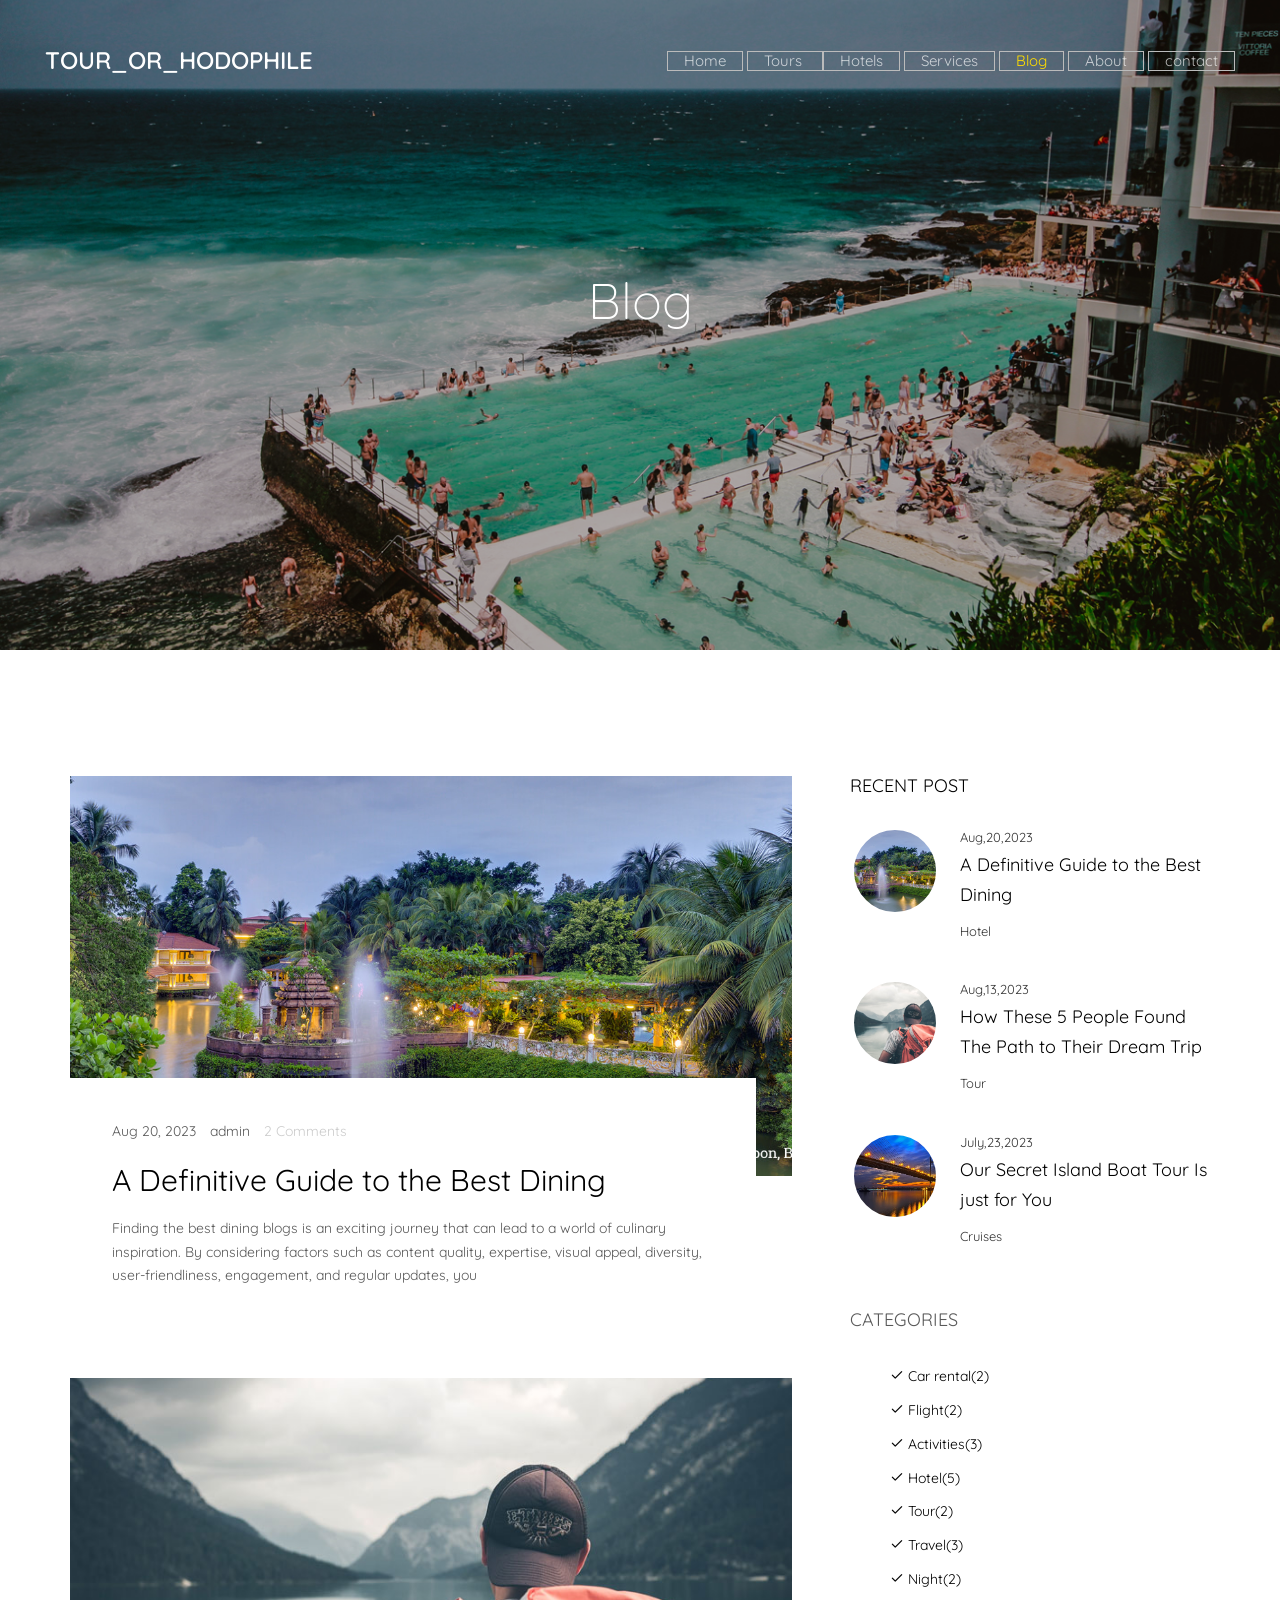
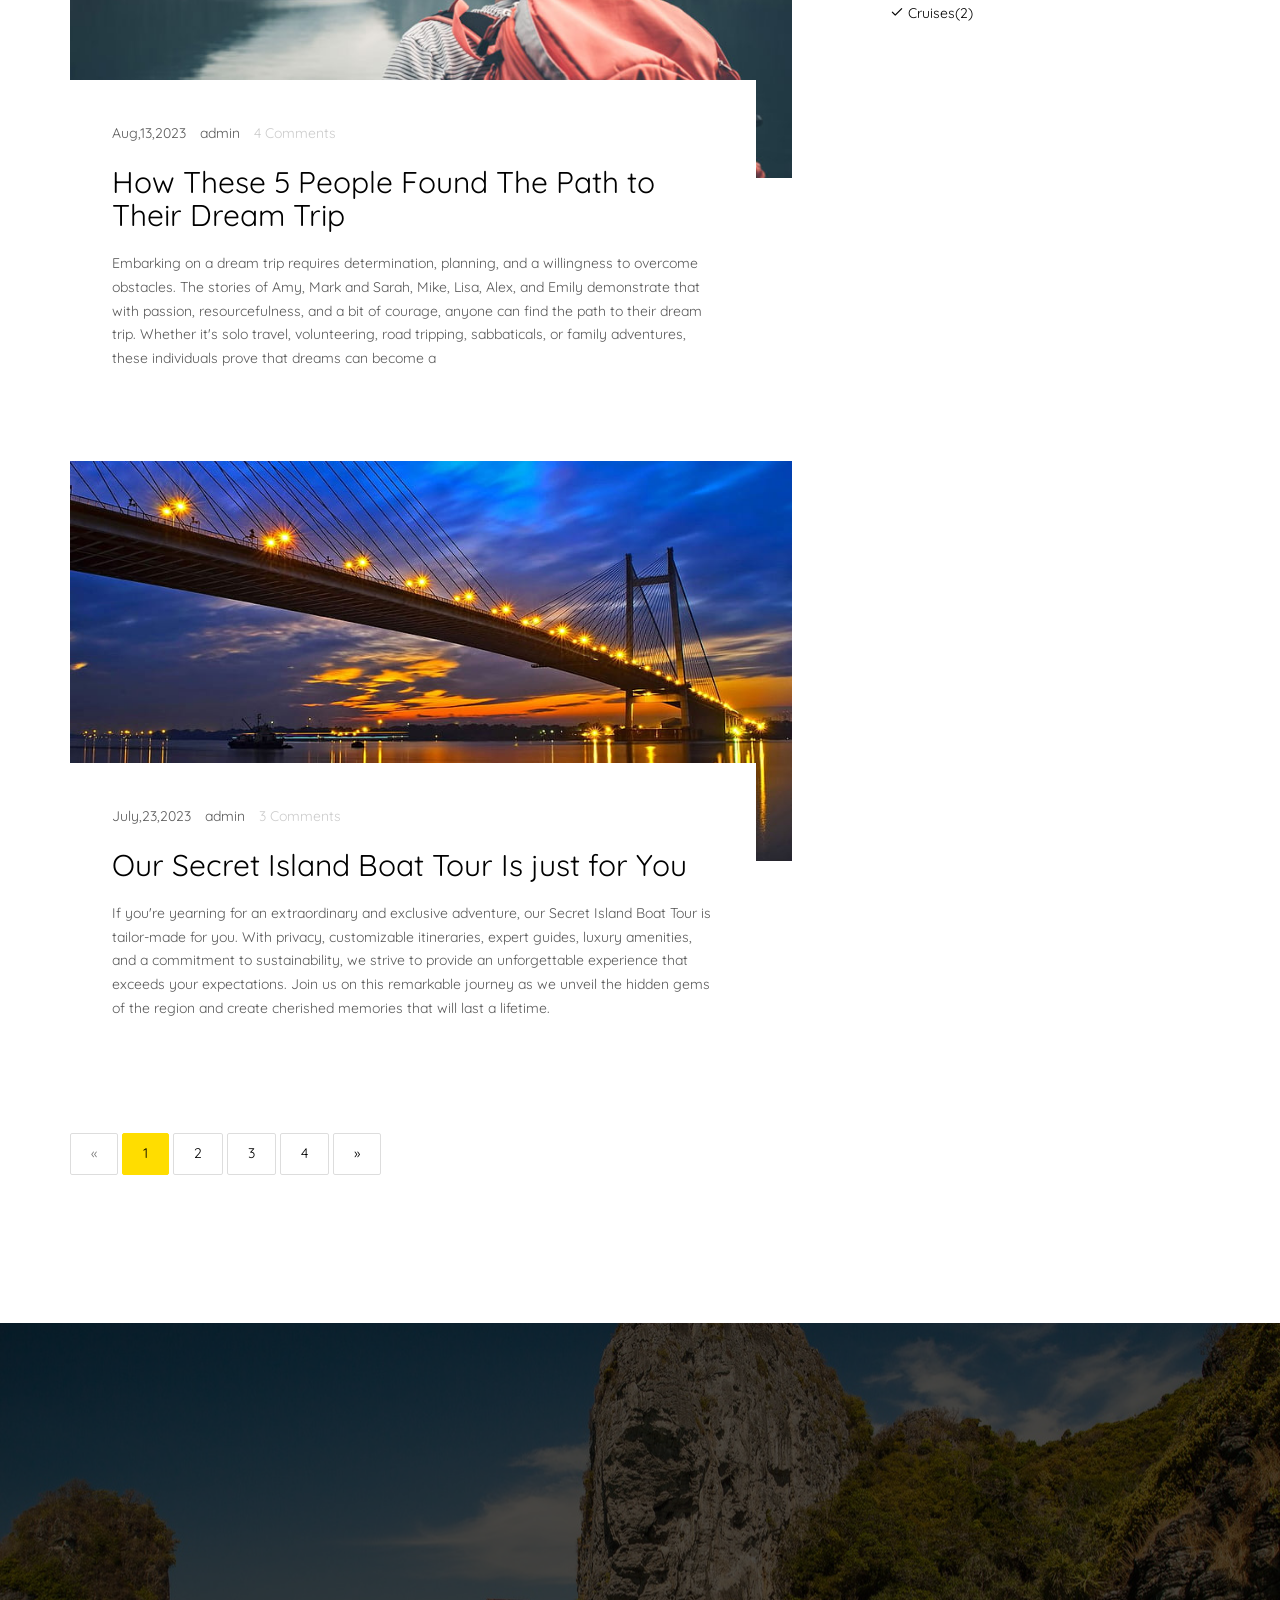
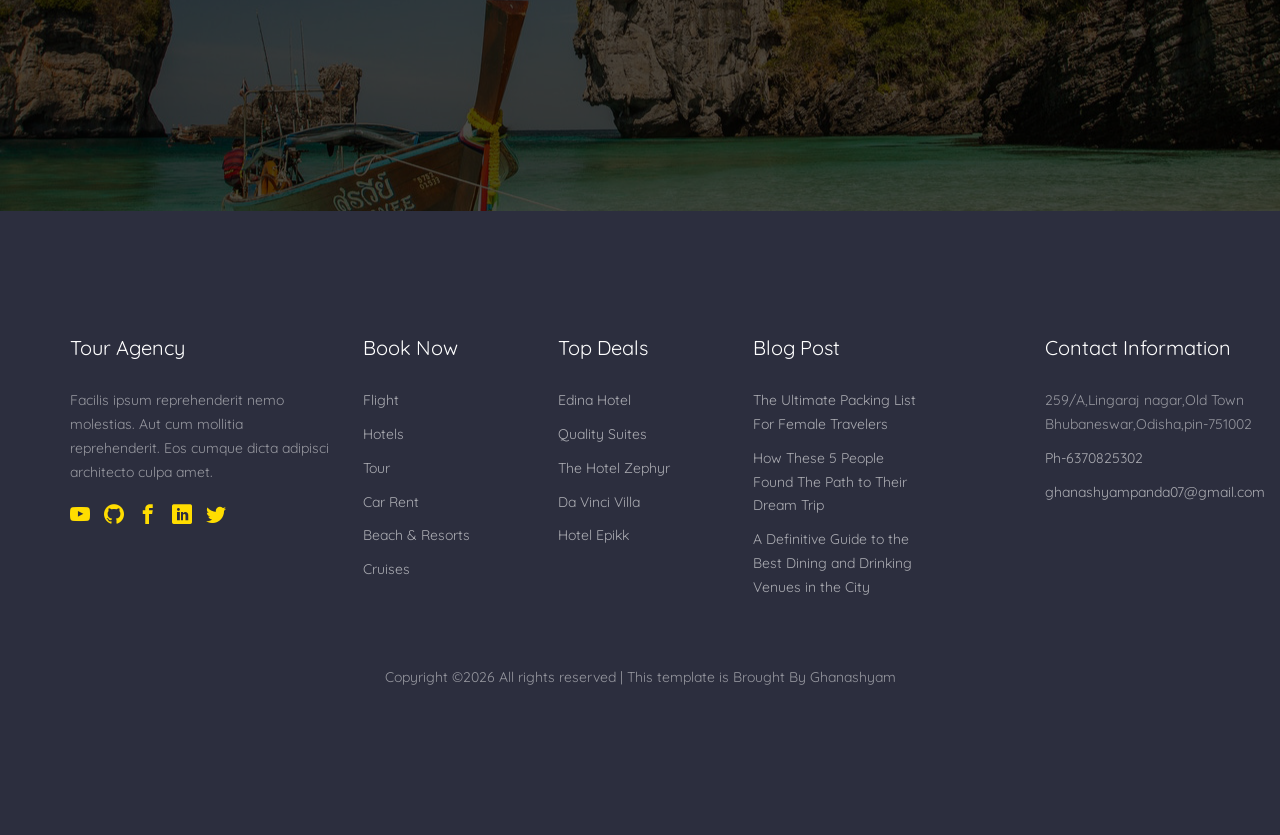
<file: blog.html>
<!DOCTYPE HTML>
<html>
	<head>
	<meta charset="utf-8">
	<meta http-equiv="X-UA-Compatible" content="IE=edge">
	<title>Blog</title>
	<meta name="viewport" content="width=device-width, initial-scale=1">
	<meta name="description" content="" />
	<meta name="keywords" content="" />
	<meta name="author" content="" />

  <!-- Facebook and Twitter integration -->
	<meta property="og:title" content=""/>
	<meta property="og:image" content=""/>
	<meta property="og:url" content=""/>
	<meta property="og:site_name" content=""/>
	<meta property="og:description" content=""/>
	<meta name="twitter:title" content="" />
	<meta name="twitter:image" content="" />
	<meta name="twitter:url" content="" />
	<meta name="twitter:card" content="" />

	<link href="https://fonts.googleapis.com/css?family=Quicksand:300,400,500,700" rel="stylesheet">
	
	<!-- Animate.css -->
	<link rel="stylesheet" href="css/animate.css">
	<!-- Icomoon Icon Fonts-->
	<link rel="stylesheet" href="css/icomoon.css">
	<!-- Bootstrap  -->
	<link rel="stylesheet" href="css/bootstrap.css">

	<!-- Magnific Popup -->
	<link rel="stylesheet" href="css/magnific-popup.css">

	<!-- Flexslider  -->
	<link rel="stylesheet" href="css/flexslider.css">

	<!-- Owl Carousel -->
	<link rel="stylesheet" href="css/owl.carousel.min.css">
	<link rel="stylesheet" href="css/owl.theme.default.min.css">
	
	<!-- Date Picker -->
	<link rel="stylesheet" href="css/bootstrap-datepicker.css">
	<!-- Flaticons  -->
	<link rel="stylesheet" href="fonts/flaticon/font/flaticon.css">

	<!-- Theme style  -->
	<link rel="stylesheet" href="css/style.css">

	<!-- Modernizr JS -->
	<script src="js/modernizr-2.6.2.min.js"></script>
	<!-- FOR IE9 below -->
	<!--[if lt IE 9]>
	<script src="js/respond.min.js"></script>
	<![endif]-->

	</head>
	<body>
		
	<div class="colorlib-loader"></div>

	<div id="page">
		<nav class="colorlib-nav" role="navigation">
			<div class="top-menu">
				<div class="container-fluid">
					<div class="row">
						<div class="col-xs-2">
							<div id="colorlib-logo"><a href="index.html">Tour_OR_Hodophile</a></div>
						</div>
						<div class="col-xs-10 text-right menu-1">
							<ul>
								<li><a href="index.html">Home</a></li>
								<li class="has-dropdown">
									<a href="tours.html">Tours</a>
									<ul class="dropdown">
										<li><a href="#">Destination</a></li>
										<li><a href="#">Cruises</a></li>
										<li><a href="#">Hotels</a></li>
										<li><a href="#">Booking</a></li>
									</ul>
								</li>
								<li><a href="hotels.html">Hotels</a></li>
								<li><a href="services.html">Services</a></li>
								<li class="active"><a href="blog.html">Blog</a></li>
								<li><a href="about.html">About</a></li>
								<li class="has-dropdown">
									<a href="contact.html">contact</a>
									<ul class="dropdown">
										<li><a href="Login.html">Login</a></li>
										<li><a href="SignUp.html">SignUp</a></li>
									</ul>
								</li>
							</ul>
						</div>
					</div>
				</div>
			</div>
		</nav>
		<aside id="colorlib-hero">
			<div class="flexslider">
				<ul class="slides">
			   	<li style="background-image: url(images/cover-img-2.jpg);">
			   		<div class="overlay"></div>
			   		<div class="container-fluid">
			   			<div class="row">
				   			<div class="col-md-6 col-md-offset-3 col-sm-12 col-xs-12 slider-text">
				   				<div class="slider-text-inner text-center">
				   					<h1>Blog</h1>
				   				</div>
				   			</div>
				   		</div>
			   		</div>
			   	</li>
			  	</ul>
		  	</div>
		</aside>

		<div id="colorlib-blog">
			<div class="container">
				<div class="row">
					<div class="col-md-8">
						<div class="wrap-division">
							<article class="animate-box">
								<div class="blog-img" style="background-image: url(images/Mayfair_Lagoon.jpg);"></div>
								<div class="desc">
									<div class="meta">
										<p>
											<span>Aug 20, 2023</span>
											<span>admin </span>
											<span><a href="#">2 Comments</a></span>
										</p>
									</div>
									<h2><a href="#">A Definitive Guide to the Best Dining</a></h2>
									<p>Finding the best dining blogs is an exciting journey that can lead to a world of culinary inspiration. By considering factors such as content quality, expertise, visual appeal, diversity, user-friendliness, engagement, and regular updates, you</p>
								</div>
							</article>
							<article class="animate-box">
								<div class="blog-img" style="background-image: url(images/blog-2.jpg);"></div>
								<div class="desc">
									<div class="meta">
										<p>
											<span>Aug,13,2023 </span>
											<span>admin </span>
											<span><a href="#">4 Comments</a></span>
										</p>
									</div>
									<h2><a href="#">How These 5 People Found The Path to Their Dream Trip</a></h2>
									<p>Embarking on a dream trip requires determination, planning, and a willingness to overcome obstacles. The stories of Amy, Mark and Sarah, Mike, Lisa, Alex, and Emily demonstrate that with passion, resourcefulness, and a bit of courage, anyone can find the path to their dream trip. Whether it's solo travel, volunteering, road tripping, sabbaticals, or family adventures, these individuals prove that dreams can become a</p>
								</div>
							</article>
							<article class="animate-box">
								<div class="blog-img" style="background-image: url(images/blog-3.jpg);"></div>
								<div class="desc">
									<div class="meta">
										<p>
											<span>July,23,2023 </span>
											<span>admin </span>
											<span><a href="#">3 Comments</a></span>
										</p>
									</div>
									<h2><a href="#">Our Secret Island Boat Tour Is just for You</a></h2>
									<p>If you're yearning for an extraordinary and exclusive adventure, our Secret Island Boat Tour is tailor-made for you. With privacy, customizable itineraries, expert guides, luxury amenities, and a commitment to sustainability, we strive to provide an unforgettable experience that exceeds your expectations. Join us on this remarkable journey as we unveil the hidden gems of the region and create cherished memories that will last a lifetime.</p>
								</div>
							</article>
						</div>
						<div class="row">
							<div class="col-md-12">
								<ul class="pagination">
									<li class="disabled"><a href="#">&laquo;</a></li>
									<li class="active"><a href="#">1</a></li>
									<li><a href="#">2</a></li>
									<li><a href="#">3</a></li>
									<li><a href="#">4</a></li>
									<li><a href="#">&raquo;</a></li>
								</ul>
							</div>
						</div>
					</div>

					<div class="col-md-4">
						<div class="sidebar-wrap">
							<div class="side animate-box">
								<h3 class="sidebar-heading">Recent Post</h3>
								<div class="blog-entry-side">
									<a href="blog.html" class="blog-post">
										<span class="img" style="background-image: url(images/Mayfair_Lagoon.jpg);"></span>
										<div class="desc">
											<span class="date">Aug,20,2023</span>
											<h3>A Definitive Guide to the Best Dining</h3>
											<span class="cat">Hotel</span>
										</div>
									</a>
								</div>
								<div class="blog-entry-side">
									<a href="blog.html" class="blog-post">
										<span class="img" style="background-image: url(images/blog-2.jpg);"></span>
										<div class="desc">
											<span class="date">Aug,13,2023</span>
											<h3>How These 5 People Found The Path to Their Dream Trip</h3>
											<span class="cat">Tour</span>
										</div>
									</a>
								</div>
								<div class="blog-entry-side">
									<a href="blog.html" class="blog-post">
										<span class="img" style="background-image: url(images/blog-3.jpg);"></span>
										<div class="desc">
											<span class="date">July,23,2023</span>
											<h3>Our Secret Island Boat Tour Is just for You</h3>
											<span class="cat">Cruises</span>
										</div>
									</a>
								</div>
							</div>
							<div class="side animate-box">
								<div class="sidebar-heading">Categories</div>
								<ul class="category">
									<li><a href="#"><i class="icon-check"></i> Car rental<span>(2)</span></a></li>
									<li><a href="#"><i class="icon-check"></i> Flight<span>(2)</span></a></li>
									<li><a href="#"><i class="icon-check"></i> Activities<span>(3)</span></a></li>
									<li><a href="#"><i class="icon-check"></i> Hotel<span>(5)</span></a></li>
									<li><a href="#"><i class="icon-check"></i> Tour<span>(2)</span></a></li>
									<li><a href="#"><i class="icon-check"></i> Travel<span>(3)</span></a></li>
									<li><a href="#"><i class="icon-check"></i> Night<span>(2)</span></a></li>
									<li><a href="#"><i class="icon-check"></i> Cruises<span>(2)</span></a></li>
								</ul>
							</div>
						</div>
					</div>
				</div>
			</div>
		</div>
	
		<div id="colorlib-subscribe" style="background-image: url(images/img_bg_2.jpg);" data-stellar-background-ratio="0.5">
			<div class="overlay"></div>
			<div class="container">
				<div class="row">
					<div class="col-md-6 col-md-offset-3 text-center colorlib-heading animate-box">
						<h2>Sign Up for a Newsletter</h2>
						<p>Sign up for our mailing list to get latest updates and offers.</p>
						<form class="form-inline qbstp-header-subscribe">
							<div class="row">
								<div class="col-md-12 col-md-offset-0">
									<div class="form-group">
										<input type="text" class="form-control" id="email" placeholder="Enter your email">
										<p><a href="file:///G:/online%20web%20developement%20cource/project%20in%20web%20developement/tour%20web%20side%20project/contact.html" class="btn btn-primary " >Subscribe</a></p>
									</div>
								</div>
							</div>
						</form>
					</div>
				</div>
			</div>
		</div>

		<footer id="colorlib-footer" role="contentinfo">
			<div class="container">
				<div class="row row-pb-md">
					<div class="col-md-3 colorlib-widget">
						<h4>Tour Agency</h4>
						<p>Facilis ipsum reprehenderit nemo molestias. Aut cum mollitia reprehenderit. Eos cumque dicta adipisci architecto culpa amet.</p>
						<p>
							<ul class="colorlib-social-icons">
								<li><a href="https://youtube.com/@ghanashyampanda07"><i class="icon-youtube"></i></a></li>
								<li><a href="https://github.com/Ghanashyampanda"><i class="icon-github"></i></a></li>
								<li><a href="https://www.facebook.com/ghanashyam.panda.1829?mibextid=ZbWKwL"><i class="icon-facebook"></i></a></li>
								<li><a href="https://www.linkedin.com/in/ghanashyam-panda-b53557224"><i class="icon-linkedin"></i></a></li>
								<li><a href="https://twitter.com/GHANASH02724833?t=ciYVPQTVR6_r7UwAuxn1Bg&s=09"><i class="icon-twitter"></i></a></li>
								
							</ul>
						</p>
					</div>
					<div class="col-md-2 colorlib-widget">
						<h4>Book Now</h4>
						<p>
							<ul class="colorlib-footer-links">
								<li><a href="#">Flight</a></li>
								<li><a href="#">Hotels</a></li>
								<li><a href="#">Tour</a></li>
								<li><a href="#">Car Rent</a></li>
								<li><a href="#">Beach &amp; Resorts</a></li>
								<li><a href="#">Cruises</a></li>
							</ul>
						</p>
					</div>
					<div class="col-md-2 colorlib-widget">
						<h4>Top Deals</h4>
						<p>
							<ul class="colorlib-footer-links">
								<li><a href="#">Edina Hotel</a></li>
								<li><a href="#">Quality Suites</a></li>
								<li><a href="#">The Hotel Zephyr</a></li>
								<li><a href="#">Da Vinci Villa</a></li>
								<li><a href="#">Hotel Epikk</a></li>
							</ul>
						</p>
					</div>
					<div class="col-md-2">
						<h4>Blog Post</h4>
						<ul class="colorlib-footer-links">
							<li><a href="#">The Ultimate Packing List For Female Travelers</a></li>
							<li><a href="#">How These 5 People Found The Path to Their Dream Trip</a></li>
							<li><a href="#">A Definitive Guide to the Best Dining and Drinking Venues in the City</a></li>
						</ul>
					</div>

					<div class="col-md-3 col-md-push-1">
						<h4>Contact Information</h4>
						<ul class="colorlib-footer-links">
							<li>259/A,Lingaraj nagar,Old Town <br> Bhubaneswar,Odisha,pin-751002</li>
							<li><a href="tel://6370825302">Ph-6370825302</a></li>
							<li><a href="ghanashyampanda07@gmail.com">ghanashyampanda07@gmail.com</a></li>
						</ul>
					</div>
				</div>
				<div class="row">
					<div class="col-md-12 text-center">
						<p>
Copyright &copy;<script>document.write(new Date().getFullYear());</script> All rights reserved | This template is Brought By Ghanashyam
						</p>
					</div>
				</div>
			</div>
		</footer>
	</div>

	<div class="gototop js-top">
		<a href="#" class="js-gotop"><i class="icon-arrow-up2"></i></a>
	</div>

	<!-- jQuery -->
	<script src="js/jquery.min.js"></script>
	<!-- jQuery Easing -->
	<script src="js/jquery.easing.1.3.js"></script>
	<!-- Bootstrap -->
	<script src="js/bootstrap.min.js"></script>
	<!-- Waypoints -->
	<script src="js/jquery.waypoints.min.js"></script>
	<!-- Flexslider -->
	<script src="js/jquery.flexslider-min.js"></script>
	<!-- Owl carousel -->
	<script src="js/owl.carousel.min.js"></script>
	<!-- Magnific Popup -->
	<script src="js/jquery.magnific-popup.min.js"></script>
	<script src="js/magnific-popup-options.js"></script>
	<!-- Date Picker -->
	<script src="js/bootstrap-datepicker.js"></script>
	<!-- Stellar Parallax -->
	<script src="js/jquery.stellar.min.js"></script>

	<!-- Main -->
	<script src="js/main.js"></script>

	</body>
</html>
</file>
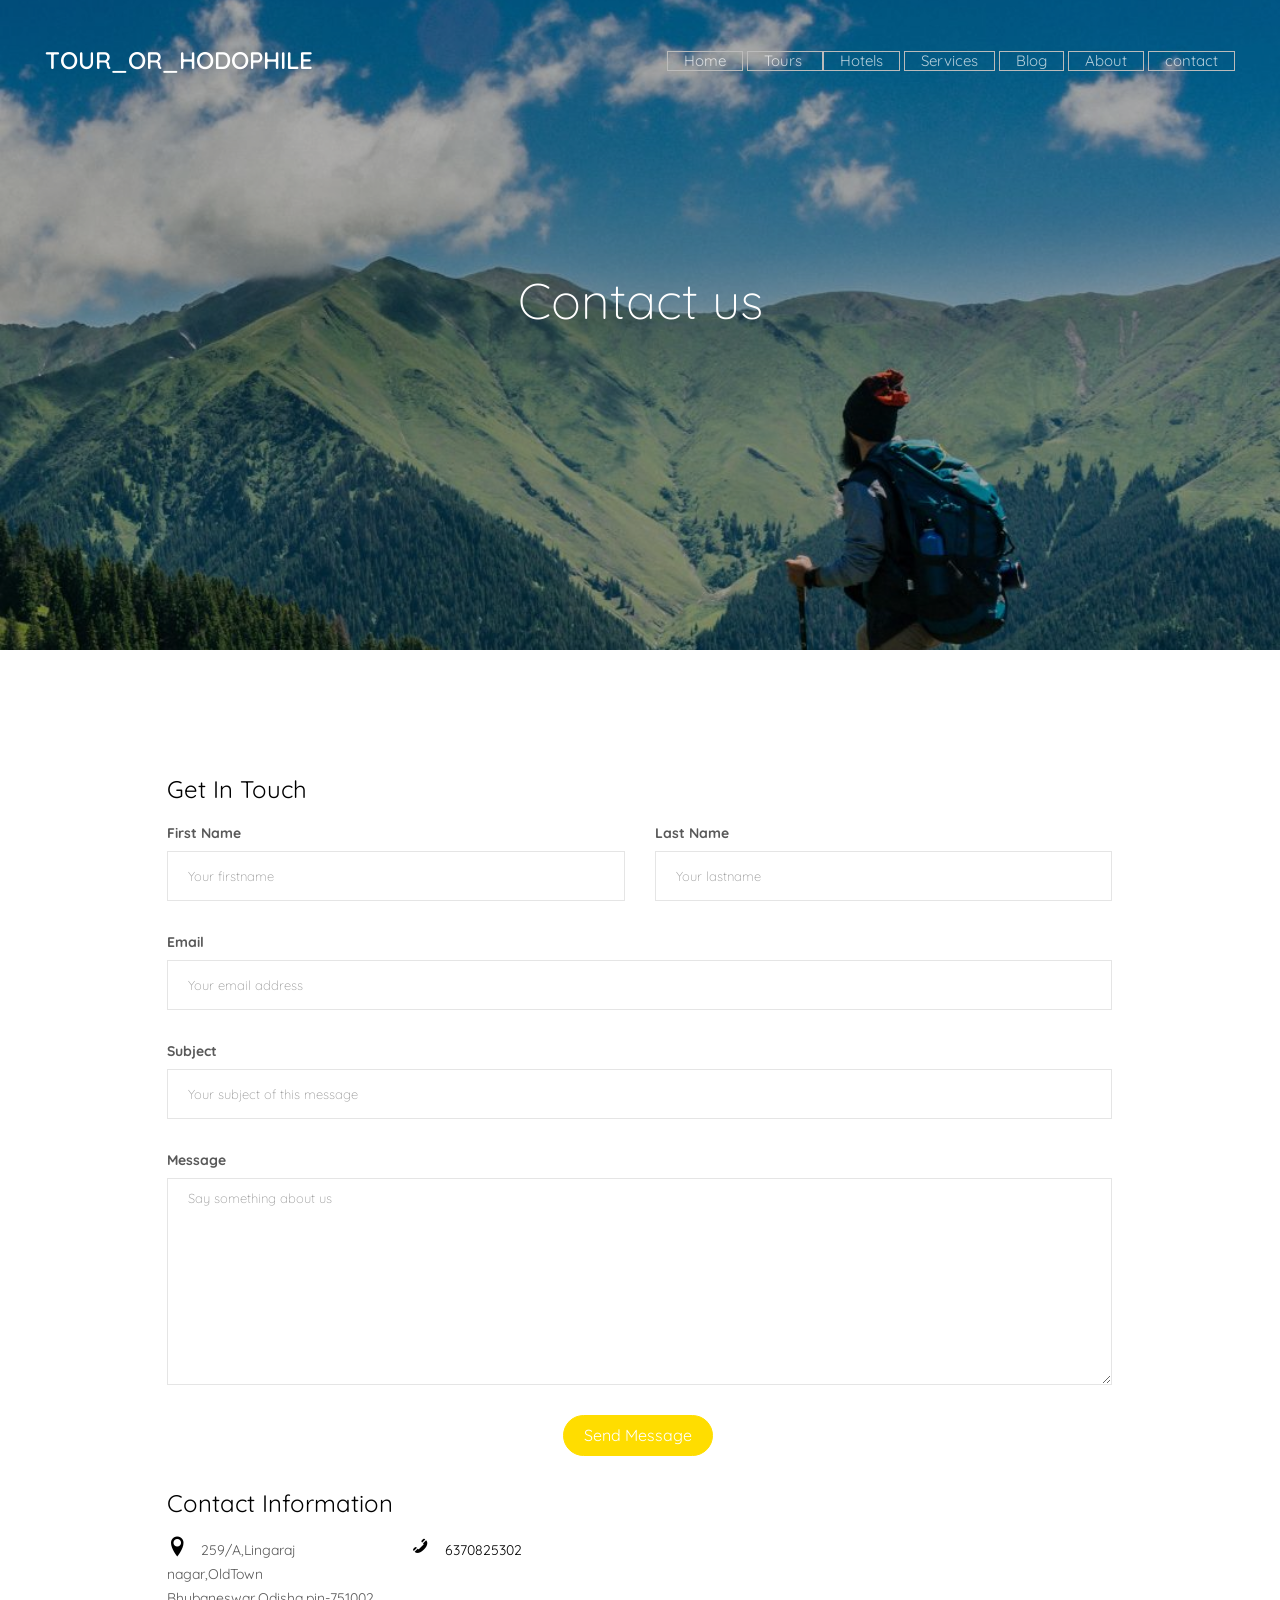
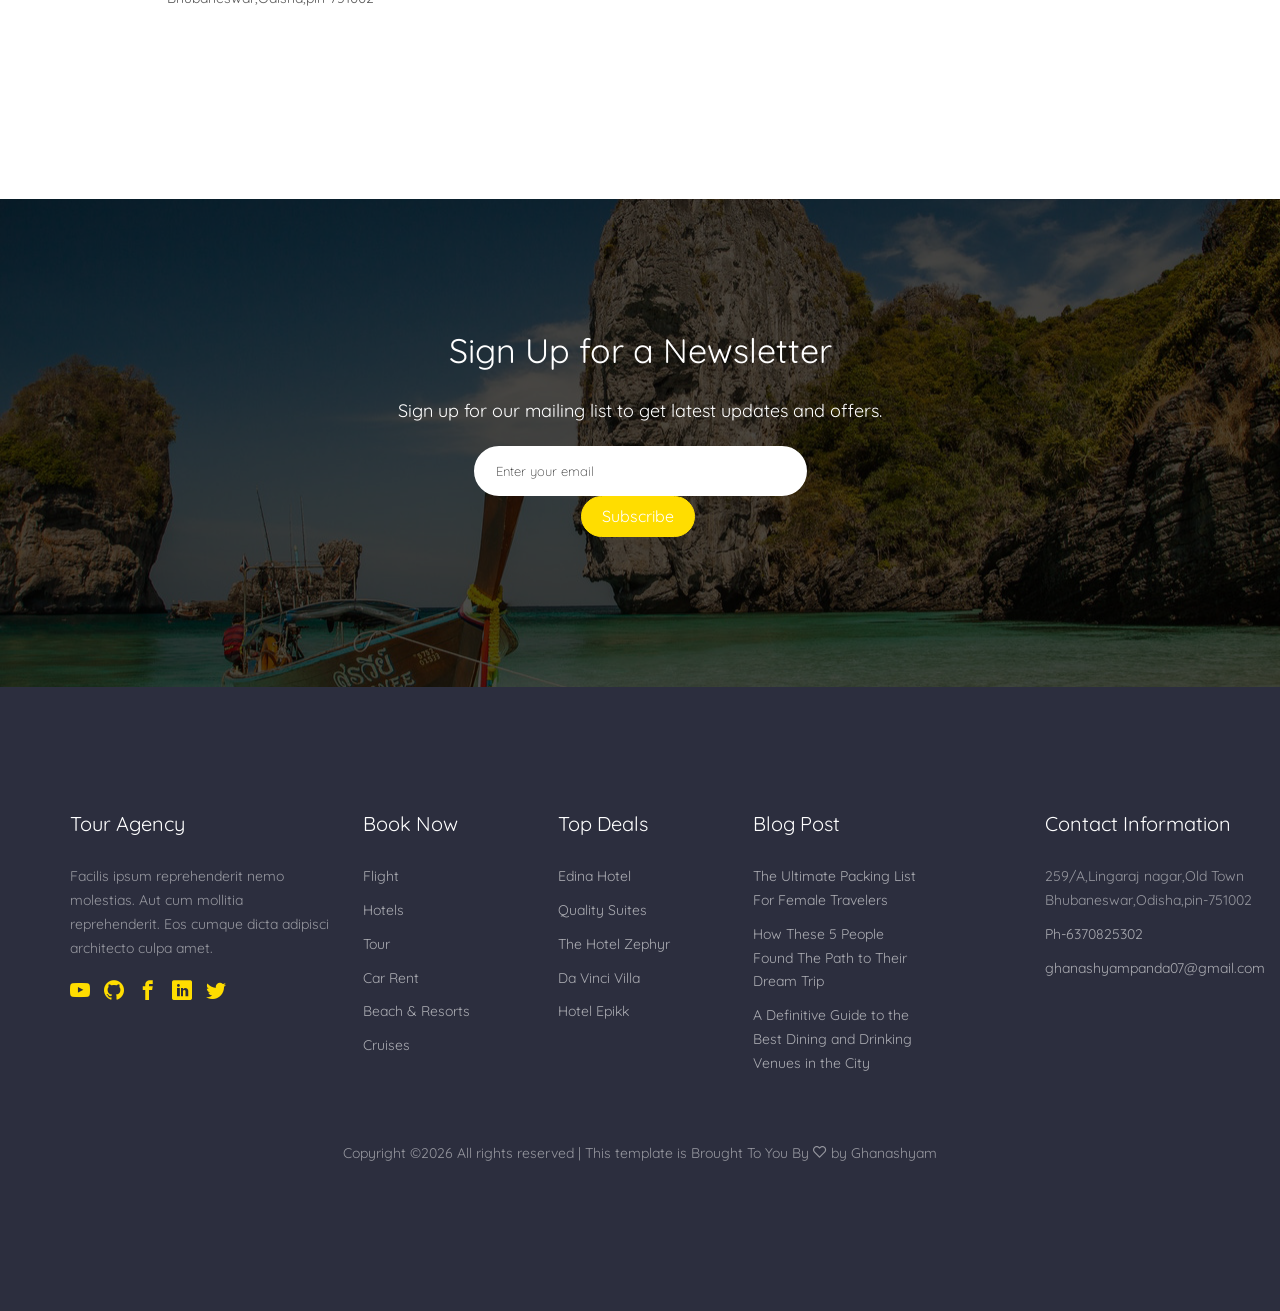
<file: contact.html>
<!DOCTYPE HTML>
<html>
	<head>
	<meta charset="utf-8">
	<meta http-equiv="X-UA-Compatible" content="IE=edge">
	<title>Contact</title>
	<meta name="viewport" content="width=device-width, initial-scale=1">
	<meta name="description" content="" />
	<meta name="keywords" content="" />
	<meta name="author" content="" />

  <!-- Facebook and Twitter integration -->
	<meta property="og:title" content=""/>
	<meta property="og:image" content=""/>
	<meta property="og:url" content=""/>
	<meta property="og:site_name" content=""/>
	<meta property="og:description" content=""/>
	<meta name="twitter:title" content="" />
	<meta name="twitter:image" content="" />
	<meta name="twitter:url" content="" />
	<meta name="twitter:card" content="" />

	<link href="https://fonts.googleapis.com/css?family=Quicksand:300,400,500,700" rel="stylesheet">
	
	<!-- Animate.css -->
	<link rel="stylesheet" href="css/animate.css">
	<!-- Icomoon Icon Fonts-->
	<link rel="stylesheet" href="css/icomoon.css">
	<!-- Bootstrap  -->
	<link rel="stylesheet" href="css/bootstrap.css">

	<!-- Magnific Popup -->
	<link rel="stylesheet" href="css/magnific-popup.css">

	<!-- Flexslider  -->
	<link rel="stylesheet" href="css/flexslider.css">

	<!-- Owl Carousel -->
	<link rel="stylesheet" href="css/owl.carousel.min.css">
	<link rel="stylesheet" href="css/owl.theme.default.min.css">
	
	<!-- Date Picker -->
	<link rel="stylesheet" href="css/bootstrap-datepicker.css">
	<!-- Flaticons  -->
	<link rel="stylesheet" href="fonts/flaticon/font/flaticon.css">

	<!-- Theme style  -->
	<link rel="stylesheet" href="css/style.css">

	<!-- Modernizr JS -->
	<script src="js/modernizr-2.6.2.min.js"></script>
	<!-- FOR IE9 below -->
	<!--[if lt IE 9]>
	<script src="js/respond.min.js"></script>
	<![endif]-->

	</head>
	<body>
		
	<div class="colorlib-loader"></div>

	<div id="page">
		<nav class="colorlib-nav" role="navigation">
			<div class="top-menu">
				<div class="container-fluid">
					<div class="row">
						<div class="col-xs-2">
							<div id="colorlib-logo"><a href="index.html">Tour_OR_Hodophile</a></div>
						</div>
						<div class="col-xs-10 text-right menu-1">
							<ul>
								<li><a href="index.html">Home</a></li>
								<li class="has-dropdown">
									<a href="tours.html">Tours</a>
									<ul class="dropdown">
										<li><a href="#">Destination</a></li>
										<li><a href="#">Cruises</a></li>
										<li><a href="#">Hotels</a></li>
										<li><a href="#">Booking</a></li>
									</ul>
								</li>
								<li><a href="hotels.html">Hotels</a></li>
								<li><a href="services.html">Services</a></li>
								<li><a href="blog.html">Blog</a></li>
								<li><a href="about.html">About</a></li>
								<li class="has-dropdown">
									<a href="contact.html">contact</a>
									<ul class="dropdown">
										<li><a href="Login.html">Login</a></li>
										<li><a href="SignUp.html">SignUp</a></li>
									</ul>
								</li>
							</ul>
						</div>
					</div>
				</div>
			</div>
		</nav>
		<aside id="colorlib-hero">
			<div class="flexslider">
				<ul class="slides">
			   	<li style="background-image: url(images/Contact.jpg);">
			   		<div class="overlay"></div>
			   		<div class="container-fluid">
			   			<div class="row">
				   			<div class="col-md-6 col-md-offset-3 col-sm-12 col-xs-12 slider-text">
				   				<div class="slider-text-inner text-center">
				   					<h1>Contact us</h1>
				   				</div>
				   			</div>
				   		</div>
			   		</div>
			   	</li>
			  	</ul>
		  	</div>
		</aside>

		<div id="colorlib-contact">
			<div class="container">
				<div class="row">
					<div class="col-md-10 col-md-offset-1 animate-box">
						<h3>Get In Touch</h3>
						<form action="https://formspree.io/f/xdovjjeb"method="POST">
							<div class="row form-group">
								<div class="col-md-6 padding-bottom">
									<label for="fname">First Name</label>
									<input type="text" id="fname" class="form-control" placeholder="Your firstname">
								</div>
								<div class="col-md-6">
									<label for="lname">Last Name</label>
									<input type="text" id="lname" class="form-control" placeholder="Your lastname">
								</div>
							</div>

							<div class="row form-group">
								<div class="col-md-12">
									<label for="email">Email</label>
									<input type="text" id="email" class="form-control" placeholder="Your email address">
								</div>
							</div>

							<div class="row form-group">
								<div class="col-md-12">
									<label for="subject">Subject</label>
									<input type="text" id="subject" class="form-control" placeholder="Your subject of this message">
								</div>
							</div>

							<div class="row form-group">
								<div class="col-md-12">
									<label for="message">Message</label>
									<textarea name="message" id="message" cols="30" rows="10" class="form-control" placeholder="Say something about us"></textarea>
								</div>
							</div>
							<div class="form-group text-center">
								<input type="submit" value="Send Message" class="btn btn-primary">
							</div>

						</form>		
					</div>
					<div class="col-md-10 col-md-offset-1 animate-box">
						<h3>Contact Information</h3>
						<div class="row contact-info-wrap">
							<div class="col-md-3">
								<p><span><i class="icon-location"></i></span> 259/A,Lingaraj nagar,OldTown <br>Bhubaneswar,Odisha,pin-751002</p>
							</div>
							<div class="col-md-3">
								<p><span><i class="icon-phone3"></i></span> <a href="tel://6370825302">6370825302</a></p>
							</div>
						</div>
					</div>
				</div>
			</div>
		</div>

		<div id="map" class="colorlib-map"></div>
	
		<div id="colorlib-subscribe" style="background-image: url(images/img_bg_2.jpg);" data-stellar-background-ratio="0.5">
			<div class="overlay"></div>
			<div class="container">
				<div class="row">
					<div class="col-md-6 col-md-offset-3 text-center colorlib-heading animate-box">
						<h2>Sign Up for a Newsletter</h2>
						<p>Sign up for our mailing list to get latest updates and offers.</p>
						<form class="form-inline qbstp-header-subscribe">
							<div class="row">
								<div class="col-md-12 col-md-offset-0">
									<div class="form-group">
										<input type="text" class="form-control" id="email" placeholder="Enter your email">
										<p><a href="file:///G:/online%20web%20developement%20cource/project%20in%20web%20developement/tour%20web%20side%20project/contact.html" class="btn btn-primary " >Subscribe</a></p>
									</div>
								</div>
							</div>
						</form>
					</div>
				</div>
			</div>
		</div>

		<footer id="colorlib-footer" role="contentinfo">
			<div class="container">
				<div class="row row-pb-md">
					<div class="col-md-3 colorlib-widget">
						<h4>Tour Agency</h4>
						<p>Facilis ipsum reprehenderit nemo molestias. Aut cum mollitia reprehenderit. Eos cumque dicta adipisci architecto culpa amet.</p>
						<p>
							<ul class="colorlib-social-icons">
								<li><a href="https://youtube.com/@ghanashyampanda07"><i class="icon-youtube"></i></a></li>
								<li><a href="https://github.com/Ghanashyampanda"><i class="icon-github"></i></a></li>
								<li><a href="https://www.facebook.com/ghanashyam.panda.1829?mibextid=ZbWKwL"><i class="icon-facebook"></i></a></li>
								<li><a href="https://www.linkedin.com/in/ghanashyam-panda-b53557224"><i class="icon-linkedin"></i></a></li>
								<li><a href="https://twitter.com/GHANASH02724833?t=ciYVPQTVR6_r7UwAuxn1Bg&s=09"><i class="icon-twitter"></i></a></li>
							</ul>
						</p>
					</div>
					<div class="col-md-2 colorlib-widget">
						<h4>Book Now</h4>
						<p>
							<ul class="colorlib-footer-links">
								<li><a href="#">Flight</a></li>
								<li><a href="#">Hotels</a></li>
								<li><a href="#">Tour</a></li>
								<li><a href="#">Car Rent</a></li>
								<li><a href="#">Beach &amp; Resorts</a></li>
								<li><a href="#">Cruises</a></li>
							</ul>
						</p>
					</div>
					<div class="col-md-2 colorlib-widget">
						<h4>Top Deals</h4>
						<p>
							<ul class="colorlib-footer-links">
								<li><a href="#">Edina Hotel</a></li>
								<li><a href="#">Quality Suites</a></li>
								<li><a href="#">The Hotel Zephyr</a></li>
								<li><a href="#">Da Vinci Villa</a></li>
								<li><a href="#">Hotel Epikk</a></li>
							</ul>
						</p>
					</div>
					<div class="col-md-2">
						<h4>Blog Post</h4>
						<ul class="colorlib-footer-links">
							<li><a href="#">The Ultimate Packing List For Female Travelers</a></li>
							<li><a href="#">How These 5 People Found The Path to Their Dream Trip</a></li>
							<li><a href="#">A Definitive Guide to the Best Dining and Drinking Venues in the City</a></li>
						</ul>
					</div>

					<div class="col-md-3 col-md-push-1">
						<h4>Contact Information</h4>
						<ul class="colorlib-footer-links">
							<li>259/A,Lingaraj nagar,Old Town <br> Bhubaneswar,Odisha,pin-751002</li>
							<li><a href="tel://6370825302">Ph-6370825302</a></li>
							<li><a href="ghanashyampanda07@gmail.com">ghanashyampanda07@gmail.com</a></li>
						</ul>
					</div>
				</div>
				<div class="row">
					<div class="col-md-12 text-center">
						<p>
Copyright &copy;<script>document.write(new Date().getFullYear());</script> All rights reserved | This template is Brought To You By <i class="icon-heart2" aria-hidden="true"></i> by Ghanashyam
						</p>
					</div>
				</div>
			</div>
		</footer>
	</div>

	<div class="gototop js-top">
		<a href="#" class="js-gotop"><i class="icon-arrow-up2"></i></a>
	</div>

	<!-- jQuery -->
	<script src="js/jquery.min.js"></script>
	<!-- jQuery Easing -->
	<script src="js/jquery.easing.1.3.js"></script>
	<!-- Bootstrap -->
	<script src="js/bootstrap.min.js"></script>
	<!-- Waypoints -->
	<script src="js/jquery.waypoints.min.js"></script>
	<!-- Flexslider -->
	<script src="js/jquery.flexslider-min.js"></script>
	<!-- Owl carousel -->
	<script src="js/owl.carousel.min.js"></script>
	<!-- Magnific Popup -->
	<script src="js/jquery.magnific-popup.min.js"></script>
	<script src="js/magnific-popup-options.js"></script>
	<!-- Date Picker -->
	<script src="js/bootstrap-datepicker.js"></script>
	<!-- Stellar Parallax -->
	<script src="js/jquery.stellar.min.js"></script>

	<!-- Main -->
	<script src="js/main.js"></script>

	</body>
</html>
</file>
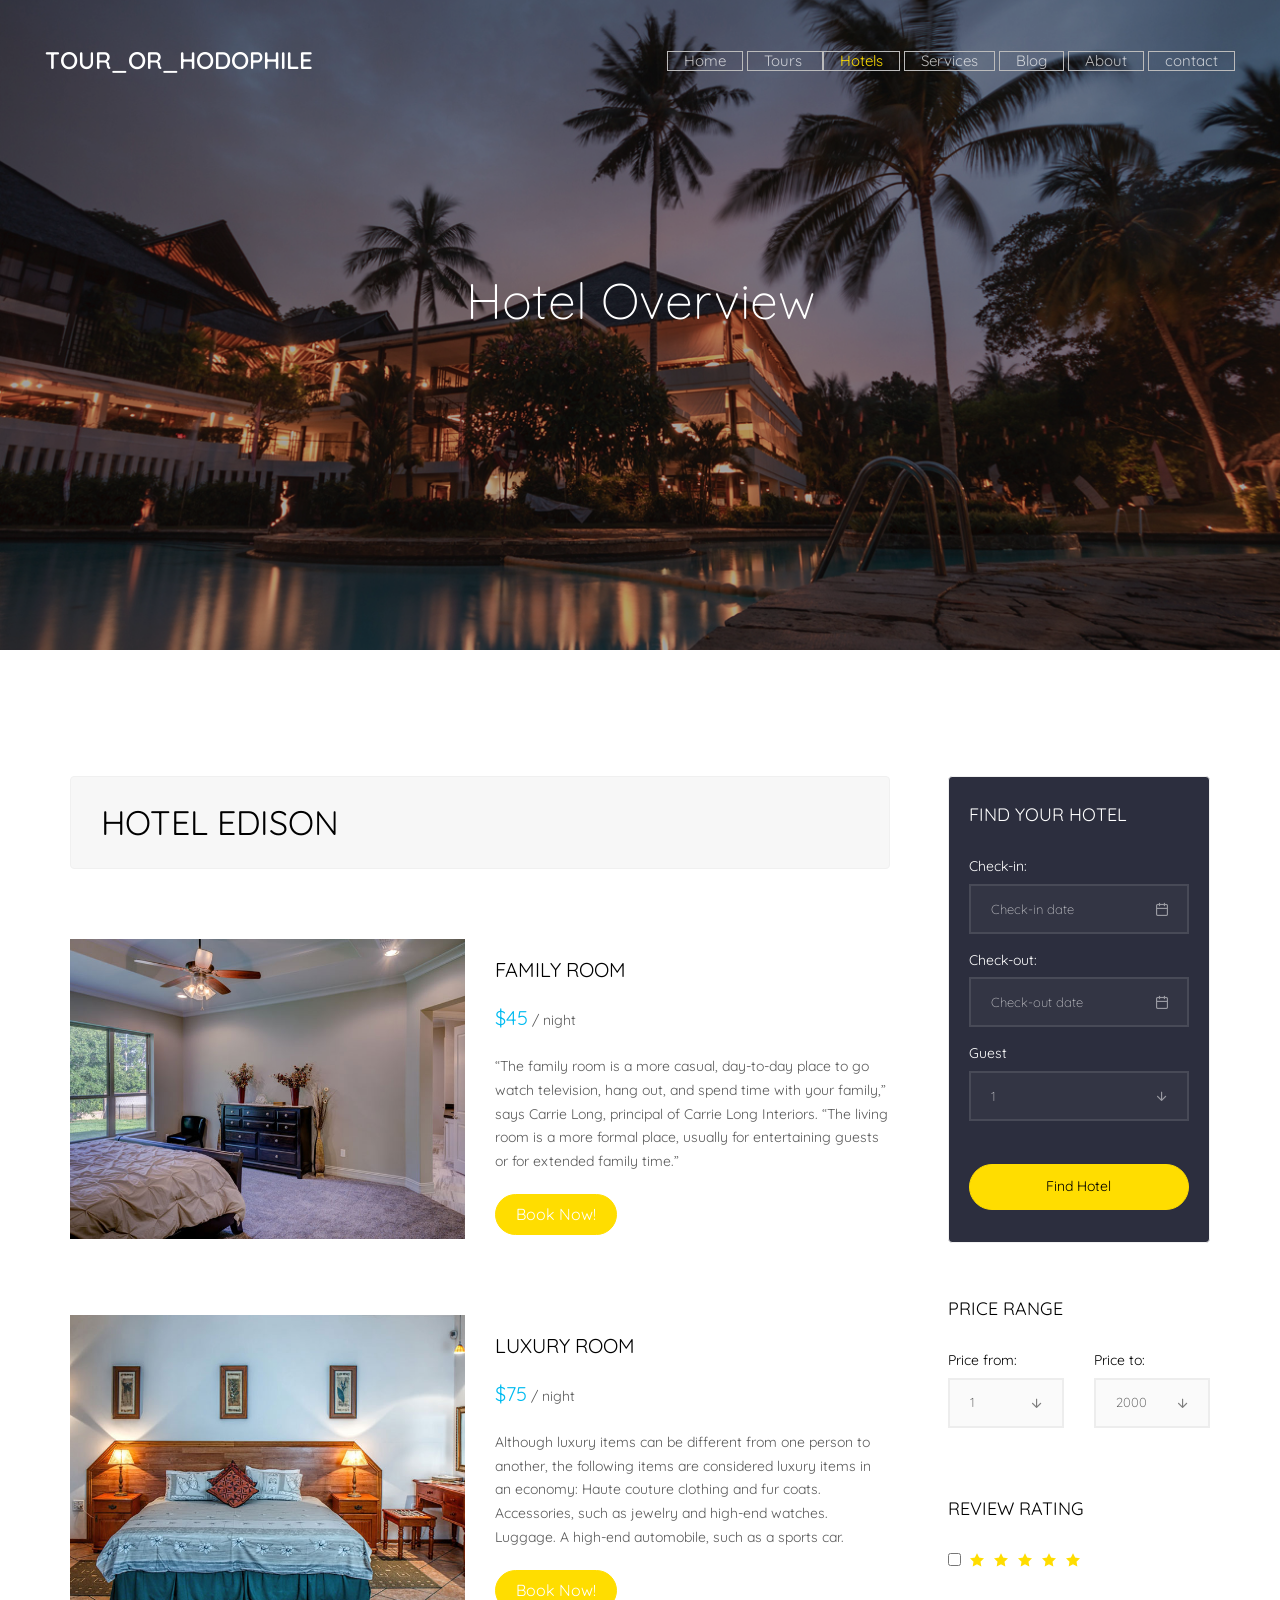
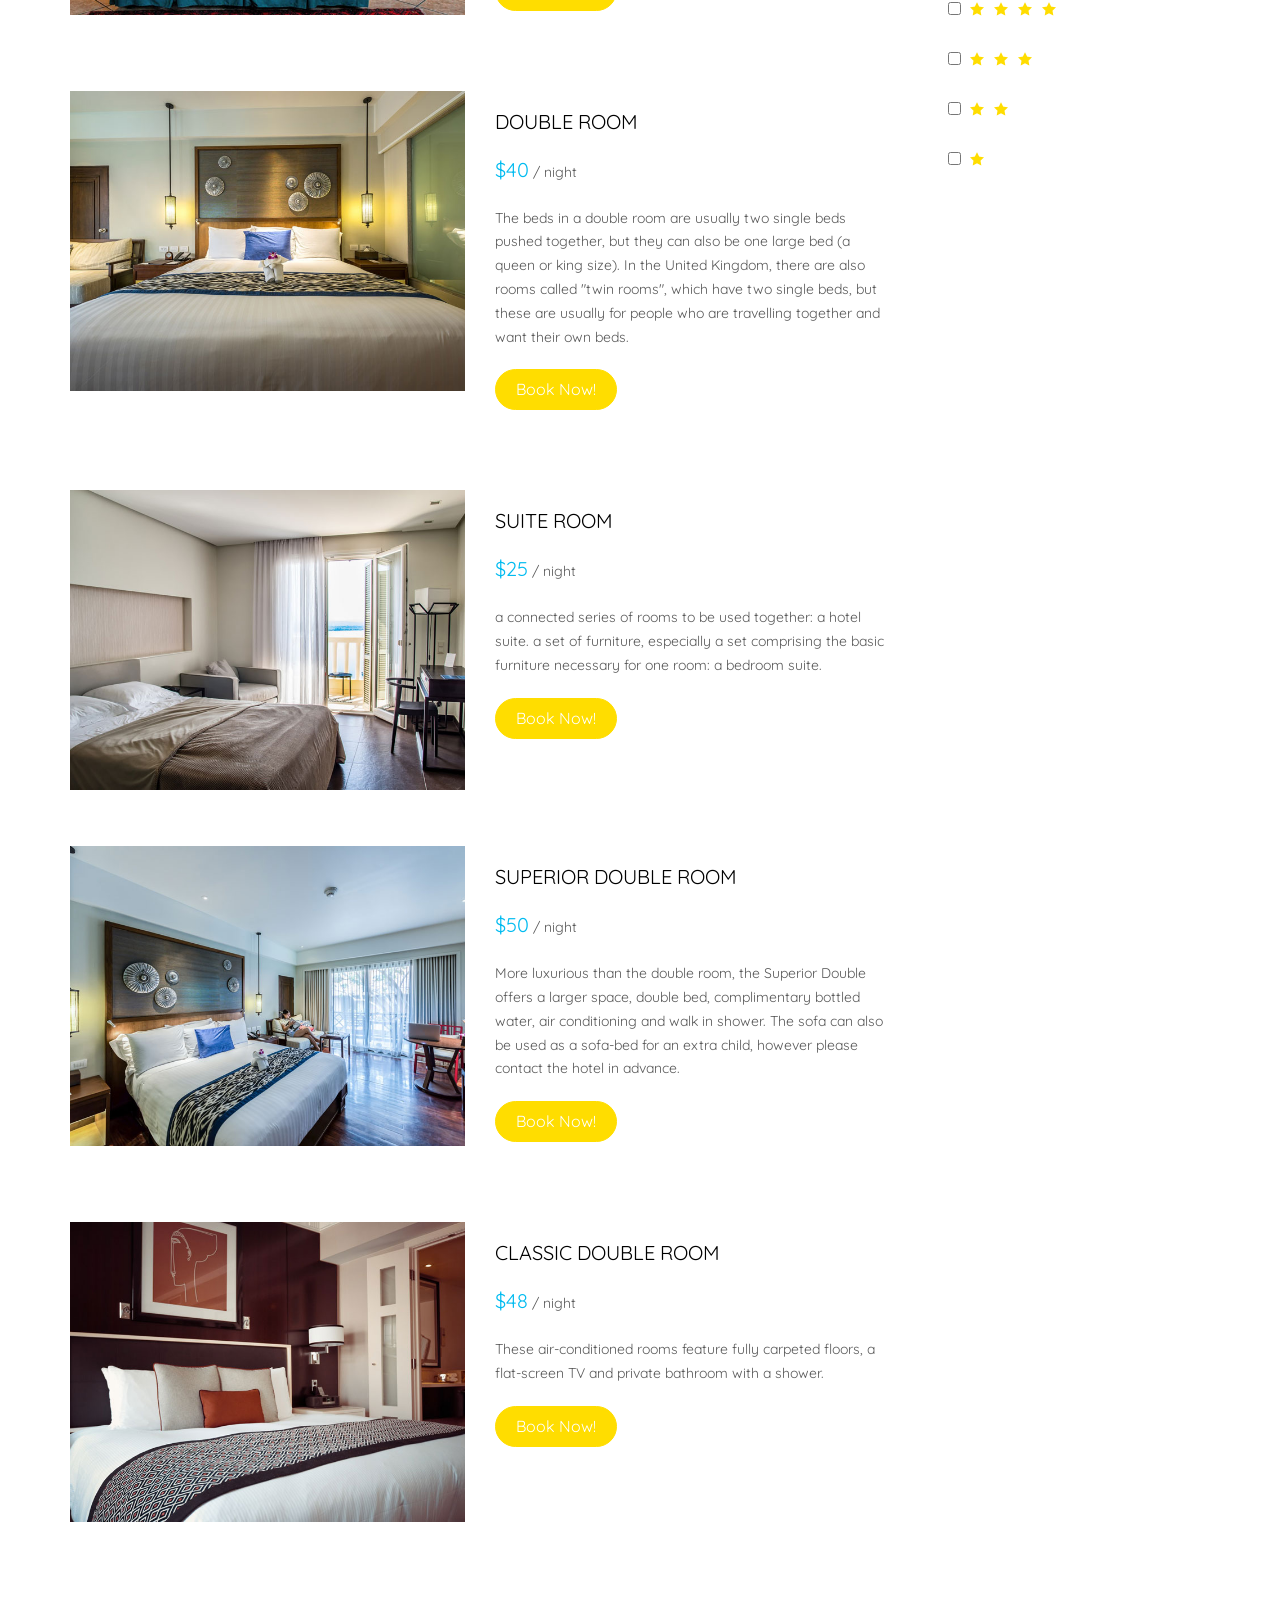
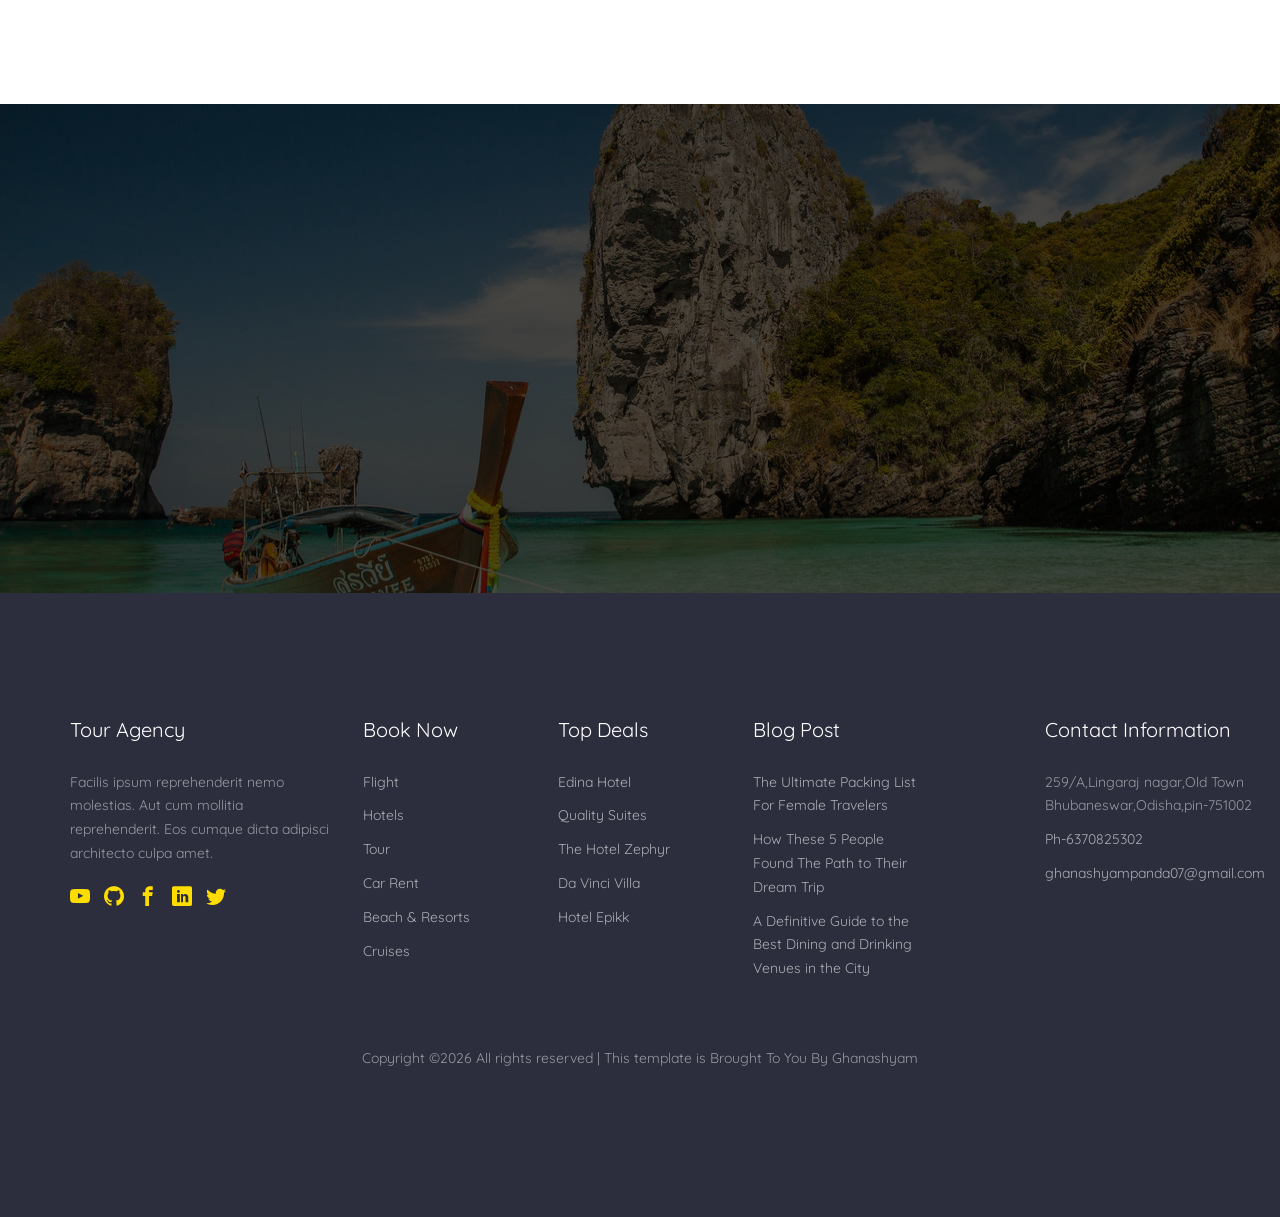
<file: hotel-room.html>
<!DOCTYPE HTML>
<html>
	<head>
	<meta charset="utf-8">
	<meta http-equiv="X-UA-Compatible" content="IE=edge">
	<title>Hotel-Room</title>
	<meta name="viewport" content="width=device-width, initial-scale=1">
	<meta name="description" content="" />
	<meta name="keywords" content="" />
	<meta name="author" content="" />

  <!-- Facebook and Twitter integration -->
	<meta property="og:title" content=""/>
	<meta property="og:image" content=""/>
	<meta property="og:url" content=""/>
	<meta property="og:site_name" content=""/>
	<meta property="og:description" content=""/>
	<meta name="twitter:title" content="" />
	<meta name="twitter:image" content="" />
	<meta name="twitter:url" content="" />
	<meta name="twitter:card" content="" />

	<link href="https://fonts.googleapis.com/css?family=Quicksand:300,400,500,700" rel="stylesheet">
	
	<!-- Animate.css -->
	<link rel="stylesheet" href="css/animate.css">
	<!-- Icomoon Icon Fonts-->
	<link rel="stylesheet" href="css/icomoon.css">
	<!-- Bootstrap  -->
	<link rel="stylesheet" href="css/bootstrap.css">

	<!-- Magnific Popup -->
	<link rel="stylesheet" href="css/magnific-popup.css">

	<!-- Flexslider  -->
	<link rel="stylesheet" href="css/flexslider.css">

	<!-- Owl Carousel -->
	<link rel="stylesheet" href="css/owl.carousel.min.css">
	<link rel="stylesheet" href="css/owl.theme.default.min.css">
	
	<!-- Date Picker -->
	<link rel="stylesheet" href="css/bootstrap-datepicker.css">
	<!-- Flaticons  -->
	<link rel="stylesheet" href="fonts/flaticon/font/flaticon.css">

	<!-- Theme style  -->
	<link rel="stylesheet" href="css/style.css">

	<!-- Modernizr JS -->
	<script src="js/modernizr-2.6.2.min.js"></script>
	<!-- FOR IE9 below -->
	<!--[if lt IE 9]>
	<script src="js/respond.min.js"></script>
	<![endif]-->

	</head>
	<body>
		
	<div class="colorlib-loader"></div>

	<div id="page">
		<nav class="colorlib-nav" role="navigation">
			<div class="top-menu">
				<div class="container-fluid">
					<div class="row">
						<div class="col-xs-2">
							<div id="colorlib-logo"><a href="index.html">Tour_OR_Hodophile</a></div>
						</div>
						<div class="col-xs-10 text-right menu-1">
							<ul>
								<li><a href="index.html">Home</a></li>
								<li class="has-dropdown">
									<a href="tours.html">Tours</a>
									<ul class="dropdown">
										<li><a href="#">Destination</a></li>
										<li><a href="#">Cruises</a></li>
										<li><a href="#">Hotels</a></li>
										<li><a href="#">Booking</a></li>
									</ul>
								</li>
								<li class="active"><a href="hotels.html">Hotels</a></li>
								<li><a href="services.html">Services</a></li>
								<li><a href="blog.html">Blog</a></li>
								<li><a href="about.html">About</a></li>
								<li class="has-dropdown">
									<a href="contact.html">contact</a>
									<ul class="dropdown">
										<li><a href="Login.html">Login</a></li>
										<li><a href="SignUp.html">SignUp</a></li>
									</ul>
								</li>
							</ul>
						</div>
					</div>
				</div>
			</div>
		</nav>
		<aside id="colorlib-hero">
			<div class="flexslider">
				<ul class="slides">
			   	<li style="background-image: url(images/cover-img-4.jpg);">
			   		<div class="overlay"></div>
			   		<div class="container-fluid">
			   			<div class="row">
				   			<div class="col-md-6 col-md-offset-3 col-sm-12 col-xs-12 slider-text">
				   				<div class="slider-text-inner text-center">
				   					<h1>Hotel Overview</h1>
				   				</div>
				   			</div>
				   		</div>
			   		</div>
			   	</li>
			  	</ul>
		  	</div>
		</aside>

		<div class="colorlib-wrap">
			<div class="container">
				<div class="row">
					<div class="col-md-9">
						<div class="row">
							<div class="col-md-12">
								<div class="wrap-division">
									<div class="col-md-12 col-md-offset-0 heading2 animate-box">
										<h2>Hotel Edison</h2>
									</div>
									<div class="row">
										<div class="col-md-12 animate-box">
											<div class="room-wrap">
												<div class="row">
													<div class="col-md-6 col-sm-6">
														<div class="room-img" style="background-image: url(images/room-1.jpg);"></div>
													</div>
													<div class="col-md-6 col-sm-6">
														<div class="desc">
															<h2>Family Room</h2>
															<p class="price"><span>$45</span> <small>/ night</small></p>
															<p>“The family room is a more casual, day-to-day place to go watch television, hang out, and spend time with your family,” says Carrie Long, principal of Carrie Long Interiors. “The living room is a more formal place, usually for entertaining guests or for extended family time.”</p>
															<p><a href="file:///G:/online%20web%20developement%20cource/project%20in%20web%20developement/tour%20web%20side%20project/contact.html" class="btn btn-primary">Book Now!</a></p>
														</div>
													</div>
												</div>
											</div>
										</div>

										<div class="col-md-12 animate-box">
											<div class="room-wrap">
												<div class="row">
													<div class="col-md-6 col-sm-6">
														<div class="room-img" style="background-image: url(images/room-2.jpg);"></div>
													</div>
													<div class="col-md-6 col-sm-6">
														<div class="desc">
															<h2>Luxury Room</h2>
															<p class="price"><span>$75</span> <small>/ night</small></p>
															<p>Although luxury items can be different from one person to another, the following items are considered luxury items in an economy: Haute couture clothing and fur coats. Accessories, such as jewelry and high-end watches. Luggage. A high-end automobile, such as a sports car.</p>
															<p><a href="file:///G:/online%20web%20developement%20cource/project%20in%20web%20developement/tour%20web%20side%20project/contact.html" class="btn btn-primary">Book Now!</a></p>
														</div>
													</div>
												</div>
											</div>
										</div>

										<div class="col-md-12 animate-box">
											<div class="room-wrap">
												<div class="row">
													<div class="col-md-6 col-sm-6">
														<div class="room-img" style="background-image: url(images/room-3.jpg);"></div>
													</div>
													<div class="col-md-6 col-sm-6">
														<div class="desc">
															<h2>Double Room</h2>
															<p class="price"><span>$40</span> <small>/ night</small></p>
															<p>The beds in a double room are usually two single beds pushed together, but they can also be one large bed (a queen or king size). In the United Kingdom, there are also rooms called "twin rooms", which have two single beds, but these are usually for people who are travelling together and want their own beds.</p>
															<p><a href="file:///G:/online%20web%20developement%20cource/project%20in%20web%20developement/tour%20web%20side%20project/contact.html" class="btn btn-primary">Book Now!</a></p>
														</div>
													</div>
												</div>
											</div>
										</div>

										<div class="col-md-12 animate-box">
											<div class="room-wrap">
												<div class="row">
													<div class="col-md-6 col-sm-6">
														<div class="room-img" style="background-image: url(images/room-4.jpg);"></div>
													</div>
													<div class="col-md-6 col-sm-6">
														<div class="desc">
															<h2>Suite Room</h2>
															<p class="price"><span>$25</span> <small>/ night</small></p>
															<p>a connected series of rooms to be used together: a hotel suite. a set of furniture, especially a set comprising the basic furniture necessary for one room: a bedroom suite.</p>
															<p><a href="file:///G:/online%20web%20developement%20cource/project%20in%20web%20developement/tour%20web%20side%20project/contact.html" class="btn btn-primary">Book Now!</a></p>
														</div>
													</div>
												</div>
											</div>
										</div>

										<div class="col-md-12 animate-box">
											<div class="room-wrap">
												<div class="row">
													<div class="col-md-6 col-sm-6">
														<div class="room-img" style="background-image: url(images/room-5.jpg);"></div>
													</div>
													<div class="col-md-6 col-sm-6">
														<div class="desc">
															<h2>Superior Double Room</h2>
															<p class="price"><span>$50</span> <small>/ night</small></p>
															<p>More luxurious than the double room, the Superior Double offers a larger space, double bed, complimentary bottled water, air conditioning and walk in shower. The sofa can also be used as a sofa-bed for an extra child, however please contact the hotel in advance.</p>
															<p><a href="file:///G:/online%20web%20developement%20cource/project%20in%20web%20developement/tour%20web%20side%20project/contact.html" class="btn btn-primary">Book Now!</a></p>
														</div>
													</div>
												</div>
											</div>
										</div>

										<div class="col-md-12 animate-box">
											<div class="room-wrap">
												<div class="row">
													<div class="col-md-6 col-sm-6">
														<div class="room-img" style="background-image: url(images/room-6.jpg);"></div>
													</div>
													<div class="col-md-6 col-sm-6">
														<div class="desc">
															<h2>Classic Double Room</h2>
															<p class="price"><span>$48</span> <small>/ night</small></p>
															<p>These air-conditioned rooms feature fully carpeted floors, a flat-screen TV and private bathroom with a shower.</p>
															<p><a href="file:///G:/online%20web%20developement%20cource/project%20in%20web%20developement/tour%20web%20side%20project/contact.html" class="btn btn-primary">Book Now!</a></p>
														</div>
													</div>
												</div>
											</div>
										</div>
									</div>
								</div>
							</div>
						</div>
					</div>

					<!-- SIDEBAR-->
					<div class="col-md-3">
						<div class="sidebar-wrap">
							<div class="side search-wrap animate-box">
								<h3 class="sidebar-heading">Find your hotel</h3>
								<form method="post" class="colorlib-form">
				              	<div class="row">
				                <div class="col-md-12">
				                  <div class="form-group">
				                    <label for="date">Check-in:</label>
				                    <div class="form-field">
				                      <i class="icon icon-calendar2"></i>
				                      <input type="text" id="date" class="form-control date" placeholder="Check-in date">
				                    </div>
				                  </div>
				                </div>
				                <div class="col-md-12">
				                  <div class="form-group">
				                    <label for="date">Check-out:</label>
				                    <div class="form-field">
				                      <i class="icon icon-calendar2"></i>
				                      <input type="text" id="date" class="form-control date" placeholder="Check-out date">
				                    </div>
				                  </div>
				                </div>
				                <div class="col-md-12">
				                  <div class="form-group">
				                    <label for="guests">Guest</label>
				                    <div class="form-field">
				                      <i class="icon icon-arrow-down3"></i>
				                      <select name="people" id="people" class="form-control">
				                        <option value="#">1</option>
				                        <option value="#">2</option>
				                        <option value="#">3</option>
				                        <option value="#">4</option>
				                        <option value="#">5+</option>
				                      </select>
				                    </div>
				                  </div>
				                </div>
				                <div class="col-md-12">
				                  <input type="submit" name="submit" id="submit" value="Find Hotel" class="btn btn-primary btn-block">
				                </div>
				              </div>
				            </form>
							</div>
							<div class="side animate-box">
								<div class="row">
									<div class="col-md-12">
										<h3 class="sidebar-heading">Price Range</h3>
										<form method="post" class="colorlib-form-2">
						              	<div class="row">
						                <div class="col-md-6">
						                  <div class="form-group">
						                    <label for="guests">Price from:</label>
						                    <div class="form-field">
						                      <i class="icon icon-arrow-down3"></i>
						                      <select name="people" id="people" class="form-control">
						                        <option value="#">1</option>
						                        <option value="#">200</option>
						                        <option value="#">300</option>
						                        <option value="#">400</option>
						                        <option value="#">1000</option>
						                      </select>
						                    </div>
						                  </div>
						                </div>
						                <div class="col-md-6">
						                  <div class="form-group">
						                    <label for="guests">Price to:</label>
						                    <div class="form-field">
						                      <i class="icon icon-arrow-down3"></i>
						                      <select name="people" id="people" class="form-control">
						                        <option value="#">2000</option>
						                        <option value="#">4000</option>
						                        <option value="#">6000</option>
						                        <option value="#">8000</option>
						                        <option value="#">10000</option>
						                      </select>
						                    </div>
						                  </div>
						                </div>
						              </div>
						            </form>
					            </div>
								</div>
							</div>
							<div class="side animate-box">
								<div class="row">
									<div class="col-md-12">
										<h3 class="sidebar-heading">Review Rating</h3>
										<form method="post" class="colorlib-form-2">
										   <div class="form-check">
												<input type="checkbox" class="form-check-input" id="exampleCheck1">
												<label class="form-check-label" for="exampleCheck1">
													<p class="rate"><span><i class="icon-star-full"></i><i class="icon-star-full"></i><i class="icon-star-full"></i><i class="icon-star-full"></i><i class="icon-star-full"></i></span></p>
												</label>
										   </div>
										   <div class="form-check">
										      <input type="checkbox" class="form-check-input" id="exampleCheck1">
										      <label class="form-check-label" for="exampleCheck1">
										    	   <p class="rate"><span><i class="icon-star-full"></i><i class="icon-star-full"></i><i class="icon-star-full"></i><i class="icon-star-full"></i></span></p>
										      </label>
										   </div>
										   <div class="form-check">
										      <input type="checkbox" class="form-check-input" id="exampleCheck1">
										      <label class="form-check-label" for="exampleCheck1">
										      	<p class="rate"><span><i class="icon-star-full"></i><i class="icon-star-full"></i><i class="icon-star-full"></i></span></p>
										     </label>
										   </div>
										   <div class="form-check">
										      <input type="checkbox" class="form-check-input" id="exampleCheck1">
										      <label class="form-check-label" for="exampleCheck1">
										      	<p class="rate"><span><i class="icon-star-full"></i><i class="icon-star-full"></i></span></p>
										     </label>
										   </div>
										   <div class="form-check">
										      <input type="checkbox" class="form-check-input" id="exampleCheck1">
										      <label class="form-check-label" for="exampleCheck1">
										      	<p class="rate"><span><i class="icon-star-full"></i></span></p>
										     </label>
										   </div>
										</form>
									</div>
								</div>
							</div>
							<div class="side animate-box">
								<div class="row">
									<div class="col-md-12">
										<h3 class="sidebar-heading">Categories</h3>
										<form method="post" class="colorlib-form-2">
										   <div class="form-check">
												<input type="checkbox" class="form-check-input" id="exampleCheck1">
												<label class="form-check-label" for="exampleCheck1">
													<h4 class="place">Apartment</h4>
												</label>
										   </div>
										   <div class="form-check">
										      <input type="checkbox" class="form-check-input" id="exampleCheck1">
										      <label class="form-check-label" for="exampleCheck1">
													<h4 class="place">Hotel</h4>
												</label>
										   </div>
										   <div class="form-check">
										      <input type="checkbox" class="form-check-input" id="exampleCheck1">
										      <label class="form-check-label" for="exampleCheck1">
													<h4 class="place">Hostel</h4>
												</label>
										   </div>
										   <div class="form-check">
										      <input type="checkbox" class="form-check-input" id="exampleCheck1">
										      <label class="form-check-label" for="exampleCheck1">
													<h4 class="place">Inn</h4>
												</label>
										   </div>
										   <div class="form-check">
										      <input type="checkbox" class="form-check-input" id="exampleCheck1">
										      <label class="form-check-label" for="exampleCheck1">
													<h4 class="place">Villa</h4>
												</label>
										   </div>
										</form>
									</div>
								</div>
							</div>
							<div class="side animate-box">
								<div class="row">
									<div class="col-md-12">
										<h3 class="sidebar-heading">Location</h3>
										<form method="post" class="colorlib-form-2">
										   <div class="form-check">
												<input type="checkbox" class="form-check-input" id="exampleCheck1">
												<label class="form-check-label" for="exampleCheck1">
													<h4 class="place">Rajasthan</h4>
												</label>
										   </div>
										   <div class="form-check">
										      <input type="checkbox" class="form-check-input" id="exampleCheck1">
										      <label class="form-check-label" for="exampleCheck1">
													<h4 class="place">Karala</h4>
												</label>
										   </div>
										   <div class="form-check">
										      <input type="checkbox" class="form-check-input" id="exampleCheck1">
										      <label class="form-check-label" for="exampleCheck1">
													<h4 class="place">Odisha</h4>
												</label>
										   </div>
										   <div class="form-check">
										      <input type="checkbox" class="form-check-input" id="exampleCheck1">
										      <label class="form-check-label" for="exampleCheck1">
													<h4 class="place">Punjab</h4>
												</label>
										   </div>
										   <div class="form-check">
										      <input type="checkbox" class="form-check-input" id="exampleCheck1">
										      <label class="form-check-label" for="exampleCheck1">
													<h4 class="place">GOA</h4>
												</label>
										   </div>
											<div class="form-check">
										      <input type="checkbox" class="form-check-input" id="exampleCheck1">
										      <label class="form-check-label" for="exampleCheck1">
													<h4 class="place">Chennai</h4>
												</label>
										   </div>
										   <div class="form-check">
										      <input type="checkbox" class="form-check-input" id="exampleCheck1">
										      <label class="form-check-label" for="exampleCheck1">
													<h4 class="place">Gujarat</h4>
												</label>
										   </div>
										</form>
									</div>
								</div>
							</div>
							<div class="side animate-box">
								<div class="row">
									<div class="col-md-12">
										<h3 class="sidebar-heading">Facilities</h3>
										<form method="post" class="colorlib-form-2">
										   <div class="form-check">
												<input type="checkbox" class="form-check-input" id="exampleCheck1">
												<label class="form-check-label" for="exampleCheck1">
													<h4 class="place">Airport Transfer</h4>
												</label>
										   </div>
										   <div class="form-check">
										      <input type="checkbox" class="form-check-input" id="exampleCheck1">
										      <label class="form-check-label" for="exampleCheck1">
													<h4 class="place">Resto Bar</h4>
												</label>
										   </div>
										   <div class="form-check">
										      <input type="checkbox" class="form-check-input" id="exampleCheck1">
										      <label class="form-check-label" for="exampleCheck1">
													<h4 class="place">Restaurant</h4>
												</label>
										   </div>
										   <div class="form-check">
										      <input type="checkbox" class="form-check-input" id="exampleCheck1">
										      <label class="form-check-label" for="exampleCheck1">
													<h4 class="place">Swimming Pool</h4>
												</label>
										   </div>
										   <div class="form-check">
										      <input type="checkbox" class="form-check-input" id="exampleCheck1">
										      <label class="form-check-label" for="exampleCheck1">
													<h4 class="place">AC Rooms</h4>
												</label>
										   </div>
										</form>
									</div>
								</div>
							</div>
						</div>
					</div>
				</div>
			</div>
		</div>

	
		<div id="colorlib-subscribe" style="background-image: url(images/img_bg_2.jpg);" data-stellar-background-ratio="0.5">
			<div class="overlay"></div>
			<div class="container">
				<div class="row">
					<div class="col-md-6 col-md-offset-3 text-center colorlib-heading animate-box">
						<h2>Sign Up for a Newsletter</h2>
						<p>Sign up for our mailing list to get latest updates and offers.</p>
						<form class="form-inline qbstp-header-subscribe">
							<div class="row">
								<div class="col-md-12 col-md-offset-0">
									<div class="form-group">
										<input type="text" class="form-control" id="email" placeholder="Enter your email">
										<p><a href="file:///G:/online%20web%20developement%20cource/project%20in%20web%20developement/tour%20web%20side%20project/contact.html" class="btn btn-primary " >Subscribe</a></p>
									</div>
								</div>
							</div>
						</form>
					</div>
				</div>
			</div>
		</div>

		<footer id="colorlib-footer" role="contentinfo">
			<div class="container">
				<div class="row row-pb-md">
					<div class="col-md-3 colorlib-widget">
						<h4>Tour Agency</h4>
						<p>Facilis ipsum reprehenderit nemo molestias. Aut cum mollitia reprehenderit. Eos cumque dicta adipisci architecto culpa amet.</p>
						<p>
							<ul class="colorlib-social-icons">
								<li><a href="https://youtube.com/@ghanashyampanda07"><i class="icon-youtube"></i></a></li>
								<li><a href="https://github.com/Ghanashyampanda"><i class="icon-github"></i></a></li>
								<li><a href="https://www.facebook.com/ghanashyam.panda.1829?mibextid=ZbWKwL"><i class="icon-facebook"></i></a></li>
								<li><a href="https://www.linkedin.com/in/ghanashyam-panda-b53557224"><i class="icon-linkedin"></i></a></li>
								<li><a href="https://twitter.com/GHANASH02724833?t=ciYVPQTVR6_r7UwAuxn1Bg&s=09"><i class="icon-twitter"></i></a></li>
							</ul>
						</p>
					</div>
					<div class="col-md-2 colorlib-widget">
						<h4>Book Now</h4>
						<p>
							<ul class="colorlib-footer-links">
								<li><a href="#">Flight</a></li>
								<li><a href="#">Hotels</a></li>
								<li><a href="#">Tour</a></li>
								<li><a href="#">Car Rent</a></li>
								<li><a href="#">Beach &amp; Resorts</a></li>
								<li><a href="#">Cruises</a></li>
							</ul>
						</p>
					</div>
					<div class="col-md-2 colorlib-widget">
						<h4>Top Deals</h4>
						<p>
							<ul class="colorlib-footer-links">
								<li><a href="#">Edina Hotel</a></li>
								<li><a href="#">Quality Suites</a></li>
								<li><a href="#">The Hotel Zephyr</a></li>
								<li><a href="#">Da Vinci Villa</a></li>
								<li><a href="#">Hotel Epikk</a></li>
							</ul>
						</p>
					</div>
					<div class="col-md-2">
						<h4>Blog Post</h4>
						<ul class="colorlib-footer-links">
							<li><a href="#">The Ultimate Packing List For Female Travelers</a></li>
							<li><a href="#">How These 5 People Found The Path to Their Dream Trip</a></li>
							<li><a href="#">A Definitive Guide to the Best Dining and Drinking Venues in the City</a></li>
						</ul>
					</div>

					<div class="col-md-3 col-md-push-1">
						<h4>Contact Information</h4>
						<ul class="colorlib-footer-links">
							<li>259/A,Lingaraj nagar,Old Town <br> Bhubaneswar,Odisha,pin-751002</li>
							<li><a href="tel://6370825302">Ph-6370825302</a></li>
							<li><a href="ghanashyampanda07@gmail.com">ghanashyampanda07@gmail.com</a></li>
						</ul>
					</div>
				</div>
				<div class="row">
					<div class="col-md-12 text-center">
						<p>
Copyright &copy;<script>document.write(new Date().getFullYear());</script> All rights reserved | This template is Brought To You By Ghanashyam
						</p>
					</div>
				</div>
			</div>
		</footer>
	</div>

	<div class="gototop js-top">
		<a href="#" class="js-gotop"><i class="icon-arrow-up2"></i></a>
	</div>

	<!-- jQuery -->
	<script src="js/jquery.min.js"></script>
	<!-- jQuery Easing -->
	<script src="js/jquery.easing.1.3.js"></script>
	<!-- Bootstrap -->
	<script src="js/bootstrap.min.js"></script>
	<!-- Waypoints -->
	<script src="js/jquery.waypoints.min.js"></script>
	<!-- Flexslider -->
	<script src="js/jquery.flexslider-min.js"></script>
	<!-- Owl carousel -->
	<script src="js/owl.carousel.min.js"></script>
	<!-- Magnific Popup -->
	<script src="js/jquery.magnific-popup.min.js"></script>
	<script src="js/magnific-popup-options.js"></script>
	<!-- Date Picker -->
	<script src="js/bootstrap-datepicker.js"></script>
	<!-- Stellar Parallax -->
	<script src="js/jquery.stellar.min.js"></script>

	<!-- Main -->
	<script src="js/main.js"></script>

	</body>
</html>
</file>
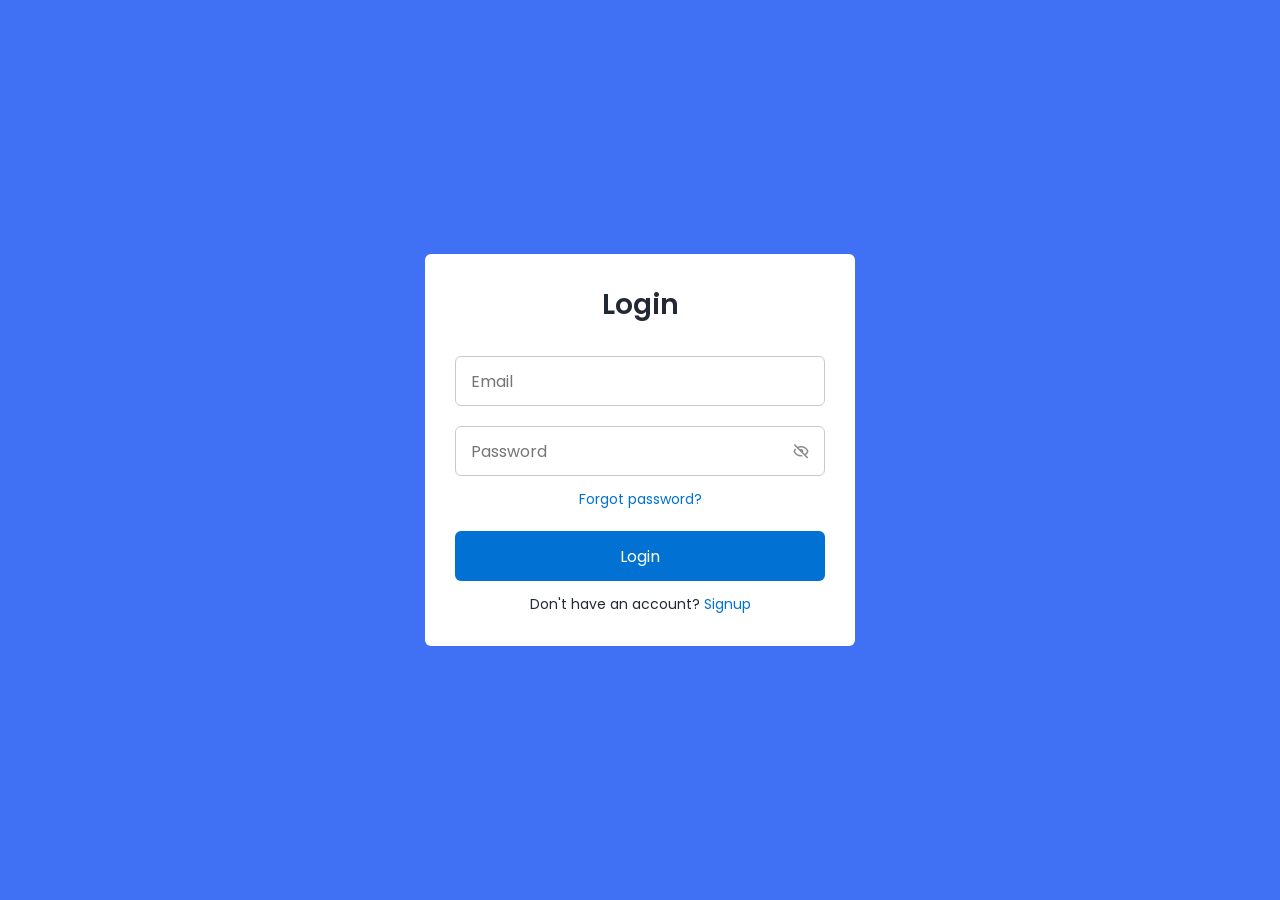
<file: Login.html>
<!DOCTYPE html>
    <html lang="en">
    <head>
        <meta charset="UTF-8">
        <meta http-equiv="X-UA-Compatible" content="IE=edge">
        <meta name="viewport" content="width=device-width, initial-scale=1.0">
        <title>Login </title>

        <!-- CSS -->
        <link rel="stylesheet" href="css/style2.css">
                
        <!-- Boxicons CSS -->
        <link href='https://unpkg.com/boxicons@2.1.2/css/boxicons.min.css' rel='stylesheet'>
                        
    </head>
    <body>
        <section class="container forms">
            <div class="form login">
                <div class="form-content">
                    <header>Login</header>
                    <form action="#">
                        <div class="field input-field">
                            <input type="email" placeholder="Email" class="input">
                        </div>

                        <div class="field input-field">
                            <input type="password" placeholder="Password" class="password">
                            <i class='bx bx-hide eye-icon'></i>
                        </div>

                        <div class="form-link">
                            <a href="#" class="forgot-pass">Forgot password?</a>
                        </div>

                        <div class="field button-field">
                            <button>Login</button>
                        </div>
                    </form>

                    <div class="form-link">
                        <span>Don't have an account? <a href="SignUp.html" >Signup</a></span>
                    </div>
                </div>

                <div class="line"></div>
            </div>
        </section>

        <!-- JavaScript -->
        <script src="js/script2.js"></script>
    </body>
</html>
</file>
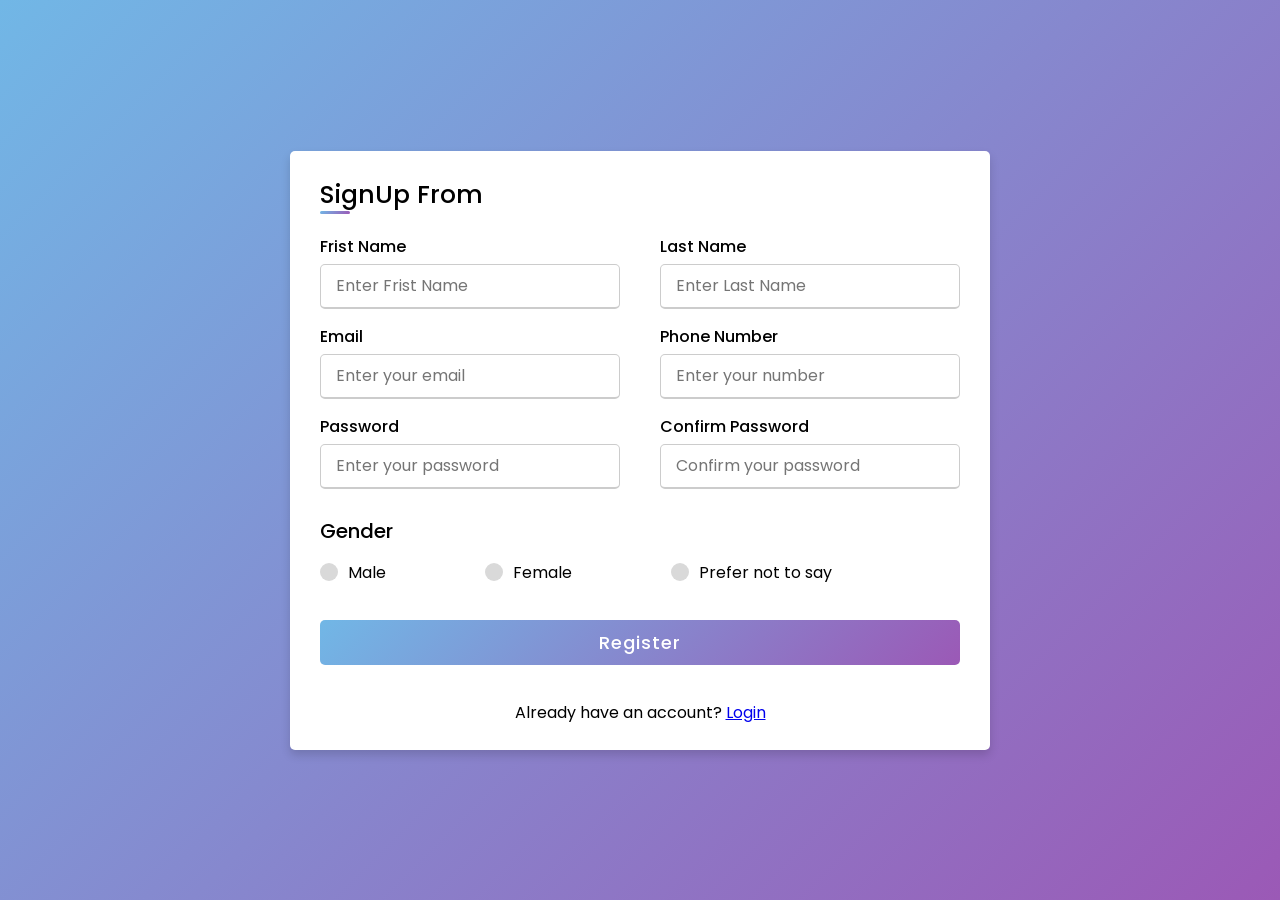
<file: SignUp.html>
<!DOCTYPE html>

<html lang="en" dir="ltr">
  <head>
    <meta charset="UTF-8">
    <title>Registration Form </title>
    <link rel="stylesheet" href="css/style1.css">
     <meta name="viewport" content="width=device-width, initial-scale=1.0">
   </head>
<body>
  <div class="container">
    <div class="title">SignUp From</div>
    <div class="content">
      <form action="#">
        <div class="user-details">
          <div class="input-box">
            <span class="details">Frist Name</span>
            <input type="text" placeholder="Enter Frist Name" required>
          </div>
          <div class="input-box">
            <span class="details">Last Name</span>
            <input type="text" placeholder="Enter Last Name" required>
          </div>
          <div class="input-box">
            <span class="details">Email</span>
            <input type="text" placeholder="Enter your email" required>
          </div>
          <div class="input-box">
            <span class="details">Phone Number</span>
            <input type="text" placeholder="Enter your number" required>
          </div>
          <div class="input-box">
            <span class="details">Password</span>
            <input type="text" placeholder="Enter your password" required>
          </div>
          <div class="input-box">
            <span class="details">Confirm Password</span>
            <input type="text" placeholder="Confirm your password" required>
          </div>
        </div>
        <div class="gender-details">
          <input type="radio" name="gender" id="dot-1">
          <input type="radio" name="gender" id="dot-2">
          <input type="radio" name="gender" id="dot-3">
          <span class="gender-title">Gender</span>
          <div class="category">
            <label for="dot-1">
            <span class="dot one"></span>
            <span class="gender">Male</span>
          </label>
          <label for="dot-2">
            <span class="dot two"></span>
            <span class="gender">Female</span>
          </label>
          <label for="dot-3">
            <span class="dot three"></span>
            <span class="gender">Prefer not to say</span>
            </label>
          </div>
        </div>
        <div class="button">
          <input type="submit" value="Register">
        </div>
      </form>
      <div class="form-link">
        <span>Already have an account? <a href="Login.html" >Login</a></span>
        </div>
    </div>
  </div>

</body>
</html>
</file>
<file: css/icomoon.css>
@font-face {
  font-family: 'icomoon';
  src:  url('fonts/icomoon.eot?tmere9');
  src:  url('fonts/icomoon.eot?tmere9#iefix') format('embedded-opentype'),
    url('fonts/icomoon.ttf?tmere9') format('truetype'),
    url('fonts/icomoon.woff?tmere9') format('woff'),
    url('fonts/icomoon.svg?tmere9#icomoon') format('svg');
  font-weight: normal;
  font-style: normal;
}

[class^="icon-"], [class*=" icon-"] {
  /* use !important to prevent issues with browser extensions that change fonts */
  font-family: 'icomoon' !important;
  speak: none;
  font-style: normal;
  font-weight: normal;
  font-variant: normal;
  text-transform: none;
  line-height: 1;

  /* Better Font Rendering =========== */
  -webkit-font-smoothing: antialiased;
  -moz-osx-font-smoothing: grayscale;
}

.icon-activity:before {
  content: "\e900";
}
.icon-airplay:before {
  content: "\e901";
}
.icon-alert-circle:before {
  content: "\e902";
}
.icon-alert-octagon:before {
  content: "\e903";
}
.icon-alert-triangle:before {
  content: "\e904";
}
.icon-align-center:before {
  content: "\e905";
}
.icon-align-justify:before {
  content: "\e906";
}
.icon-align-left:before {
  content: "\e907";
}
.icon-align-right:before {
  content: "\e908";
}
.icon-anchor:before {
  content: "\e909";
}
.icon-aperture:before {
  content: "\e90a";
}
.icon-arrow-down3:before {
  content: "\e90b";
}
.icon-arrow-down-circle:before {
  content: "\e90c";
}
.icon-arrow-down-left3:before {
  content: "\e90d";
}
.icon-arrow-down-right3:before {
  content: "\e90e";
}
.icon-arrow-left3:before {
  content: "\e90f";
}
.icon-arrow-left-circle:before {
  content: "\e910";
}
.icon-arrow-right3:before {
  content: "\e911";
}
.icon-arrow-right-circle:before {
  content: "\e912";
}
.icon-arrow-up3:before {
  content: "\e913";
}
.icon-arrow-up-circle:before {
  content: "\e914";
}
.icon-arrow-up-left3:before {
  content: "\e915";
}
.icon-arrow-up-right3:before {
  content: "\e916";
}
.icon-at-sign:before {
  content: "\e917";
}
.icon-award:before {
  content: "\e918";
}
.icon-bar-chart:before {
  content: "\e919";
}
.icon-bar-chart-2:before {
  content: "\e91a";
}
.icon-battery:before {
  content: "\e91b";
}
.icon-battery-charging:before {
  content: "\e91c";
}
.icon-bell2:before {
  content: "\e91d";
}
.icon-bell-off:before {
  content: "\e91e";
}
.icon-bluetooth:before {
  content: "\e91f";
}
.icon-bold2:before {
  content: "\e920";
}
.icon-book2:before {
  content: "\e921";
}
.icon-book-open:before {
  content: "\e922";
}
.icon-bookmark2:before {
  content: "\e923";
}
.icon-box:before {
  content: "\e924";
}
.icon-briefcase2:before {
  content: "\e925";
}
.icon-calendar2:before {
  content: "\e926";
}
.icon-camera2:before {
  content: "\e927";
}
.icon-camera-off:before {
  content: "\e928";
}
.icon-cast:before {
  content: "\e929";
}
.icon-check:before {
  content: "\e92a";
}
.icon-check-circle:before {
  content: "\e92b";
}
.icon-check-square:before {
  content: "\e92c";
}
.icon-chevron-down:before {
  content: "\e92d";
}
.icon-chevron-left:before {
  content: "\e92e";
}
.icon-chevron-right:before {
  content: "\e92f";
}
.icon-chevron-up:before {
  content: "\e930";
}
.icon-chevrons-down:before {
  content: "\e931";
}
.icon-chevrons-left:before {
  content: "\e932";
}
.icon-chevrons-right:before {
  content: "\e933";
}
.icon-chevrons-up:before {
  content: "\e934";
}
.icon-chrome2:before {
  content: "\e935";
}
.icon-circle:before {
  content: "\e936";
}
.icon-clipboard2:before {
  content: "\e937";
}
.icon-clock3:before {
  content: "\e938";
}
.icon-cloud2:before {
  content: "\e939";
}
.icon-cloud-drizzle:before {
  content: "\e93a";
}
.icon-cloud-lightning:before {
  content: "\e93b";
}
.icon-cloud-off:before {
  content: "\e93c";
}
.icon-cloud-rain:before {
  content: "\e93d";
}
.icon-cloud-snow:before {
  content: "\e93e";
}
.icon-code:before {
  content: "\e93f";
}
.icon-codepen2:before {
  content: "\e940";
}
.icon-command2:before {
  content: "\e941";
}
.icon-compass3:before {
  content: "\e942";
}
.icon-copy2:before {
  content: "\e943";
}
.icon-corner-down-left:before {
  content: "\e944";
}
.icon-corner-down-right:before {
  content: "\e945";
}
.icon-corner-left-down:before {
  content: "\e946";
}
.icon-corner-left-up:before {
  content: "\e947";
}
.icon-corner-right-down:before {
  content: "\e948";
}
.icon-corner-right-up:before {
  content: "\e949";
}
.icon-corner-up-left:before {
  content: "\e94a";
}
.icon-corner-up-right:before {
  content: "\e94b";
}
.icon-cpu:before {
  content: "\e94c";
}
.icon-credit-card2:before {
  content: "\e94d";
}
.icon-crop2:before {
  content: "\e94e";
}
.icon-crosshair:before {
  content: "\e94f";
}
.icon-database2:before {
  content: "\e950";
}
.icon-delete:before {
  content: "\e951";
}
.icon-disc:before {
  content: "\e952";
}
.icon-dollar-sign:before {
  content: "\e953";
}
.icon-download4:before {
  content: "\e954";
}
.icon-download-cloud:before {
  content: "\e955";
}
.icon-droplet2:before {
  content: "\e956";
}
.icon-edit:before {
  content: "\e957";
}
.icon-edit-2:before {
  content: "\e958";
}
.icon-edit-3:before {
  content: "\e959";
}
.icon-external-link:before {
  content: "\e95a";
}
.icon-eye2:before {
  content: "\e95b";
}
.icon-eye-off:before {
  content: "\e95c";
}
.icon-facebook3:before {
  content: "\e95d";
}
.icon-fast-forward:before {
  content: "\e95e";
}
.icon-feather:before {
  content: "\e95f";
}
.icon-file:before {
  content: "\e960";
}
.icon-file-minus:before {
  content: "\e961";
}
.icon-file-plus:before {
  content: "\e962";
}
.icon-file-text3:before {
  content: "\e963";
}
.icon-film2:before {
  content: "\e964";
}
.icon-filter2:before {
  content: "\e965";
}
.icon-flag2:before {
  content: "\e966";
}
.icon-folder2:before {
  content: "\e967";
}
.icon-folder-minus2:before {
  content: "\e968";
}
.icon-folder-plus2:before {
  content: "\e969";
}
.icon-git-branch:before {
  content: "\e96a";
}
.icon-git-commit:before {
  content: "\e96b";
}
.icon-git-merge:before {
  content: "\e96c";
}
.icon-git-pull-request:before {
  content: "\e96d";
}
.icon-github2:before {
  content: "\e96e";
}
.icon-gitlab:before {
  content: "\e96f";
}
.icon-globe:before {
  content: "\e970";
}
.icon-grid:before {
  content: "\e971";
}
.icon-hard-drive:before {
  content: "\e972";
}
.icon-hash:before {
  content: "\e973";
}
.icon-headphones2:before {
  content: "\e974";
}
.icon-heart2:before {
  content: "\e975";
}
.icon-help-circle:before {
  content: "\e976";
}
.icon-home4:before {
  content: "\e977";
}
.icon-image2:before {
  content: "\e978";
}
.icon-inbox:before {
  content: "\e979";
}
.icon-info2:before {
  content: "\e97a";
}
.icon-instagram2:before {
  content: "\e97b";
}
.icon-italic2:before {
  content: "\e97c";
}
.icon-layers:before {
  content: "\e97d";
}
.icon-layout:before {
  content: "\e97e";
}
.icon-life-buoy:before {
  content: "\e97f";
}
.icon-link2:before {
  content: "\e980";
}
.icon-link-2:before {
  content: "\e981";
}
.icon-linkedin3:before {
  content: "\e982";
}
.icon-list3:before {
  content: "\e983";
}
.icon-loader:before {
  content: "\e984";
}
.icon-lock2:before {
  content: "\e985";
}
.icon-log-in:before {
  content: "\e986";
}
.icon-log-out:before {
  content: "\e987";
}
.icon-mail5:before {
  content: "\e988";
}
.icon-map3:before {
  content: "\e989";
}
.icon-map-pin:before {
  content: "\e98a";
}
.icon-maximize:before {
  content: "\e98b";
}
.icon-maximize-2:before {
  content: "\e98c";
}
.icon-menu5:before {
  content: "\e98d";
}
.icon-message-circle:before {
  content: "\e98e";
}
.icon-message-square:before {
  content: "\e98f";
}
.icon-mic2:before {
  content: "\e990";
}
.icon-mic-off:before {
  content: "\e991";
}
.icon-minimize:before {
  content: "\e992";
}
.icon-minimize-2:before {
  content: "\e993";
}
.icon-minus2:before {
  content: "\e994";
}
.icon-minus-circle:before {
  content: "\e995";
}
.icon-minus-square:before {
  content: "\e996";
}
.icon-monitor:before {
  content: "\e997";
}
.icon-moon:before {
  content: "\e998";
}
.icon-more-horizontal:before {
  content: "\e999";
}
.icon-more-vertical:before {
  content: "\e99a";
}
.icon-move:before {
  content: "\e99b";
}
.icon-music2:before {
  content: "\e99c";
}
.icon-navigation:before {
  content: "\e99d";
}
.icon-navigation-2:before {
  content: "\e99e";
}
.icon-octagon:before {
  content: "\e99f";
}
.icon-package:before {
  content: "\e9a0";
}
.icon-paperclip:before {
  content: "\e9a1";
}
.icon-pause3:before {
  content: "\e9a2";
}
.icon-pause-circle:before {
  content: "\e9a3";
}
.icon-percent:before {
  content: "\e9a4";
}
.icon-phone2:before {
  content: "\e9a5";
}
.icon-phone-call:before {
  content: "\e9a6";
}
.icon-phone-forwarded:before {
  content: "\e9a7";
}
.icon-phone-incoming:before {
  content: "\e9a8";
}
.icon-phone-missed:before {
  content: "\e9a9";
}
.icon-phone-off:before {
  content: "\e9aa";
}
.icon-phone-outgoing:before {
  content: "\e9ab";
}
.icon-pie-chart2:before {
  content: "\e9ac";
}
.icon-play4:before {
  content: "\e9ad";
}
.icon-play-circle:before {
  content: "\e9ae";
}
.icon-plus2:before {
  content: "\e9af";
}
.icon-plus-circle:before {
  content: "\e9b0";
}
.icon-plus-square:before {
  content: "\e9b1";
}
.icon-pocket:before {
  content: "\e9b2";
}
.icon-power2:before {
  content: "\e9b3";
}
.icon-printer2:before {
  content: "\e9b4";
}
.icon-radio:before {
  content: "\e9b5";
}
.icon-refresh-ccw:before {
  content: "\e9b6";
}
.icon-refresh-cw:before {
  content: "\e9b7";
}
.icon-repeat:before {
  content: "\e9b8";
}
.icon-rewind:before {
  content: "\e9b9";
}
.icon-rotate-ccw:before {
  content: "\e9ba";
}
.icon-rotate-cw:before {
  content: "\e9bb";
}
.icon-rss3:before {
  content: "\e9bc";
}
.icon-save:before {
  content: "\e9bd";
}
.icon-scissors2:before {
  content: "\e9be";
}
.icon-search2:before {
  content: "\e9bf";
}
.icon-send:before {
  content: "\e9c0";
}
.icon-server:before {
  content: "\e9c1";
}
.icon-settings:before {
  content: "\e9c2";
}
.icon-share3:before {
  content: "\e9c3";
}
.icon-share-2:before {
  content: "\e9c4";
}
.icon-shield2:before {
  content: "\e9c5";
}
.icon-shield-off:before {
  content: "\e9c6";
}
.icon-shopping-bag:before {
  content: "\e9c7";
}
.icon-shopping-cart:before {
  content: "\e9c8";
}
.icon-shuffle2:before {
  content: "\e9c9";
}
.icon-sidebar:before {
  content: "\e9ca";
}
.icon-skip-back:before {
  content: "\e9cb";
}
.icon-skip-forward:before {
  content: "\e9cc";
}
.icon-slack:before {
  content: "\e9cd";
}
.icon-slash:before {
  content: "\e9ce";
}
.icon-sliders:before {
  content: "\e9cf";
}
.icon-smartphone:before {
  content: "\e9d0";
}
.icon-speaker:before {
  content: "\e9d1";
}
.icon-square:before {
  content: "\e9d2";
}
.icon-star:before {
  content: "\e9d3";
}
.icon-stop-circle:before {
  content: "\e9d4";
}
.icon-sun2:before {
  content: "\e9d5";
}
.icon-sunrise:before {
  content: "\e9d6";
}
.icon-sunset:before {
  content: "\e9d7";
}
.icon-tablet2:before {
  content: "\e9d8";
}
.icon-tag:before {
  content: "\e9d9";
}
.icon-target2:before {
  content: "\e9da";
}
.icon-terminal2:before {
  content: "\e9db";
}
.icon-thermometer:before {
  content: "\e9dc";
}
.icon-thumbs-down:before {
  content: "\e9dd";
}
.icon-thumbs-up:before {
  content: "\e9de";
}
.icon-toggle-left:before {
  content: "\e9df";
}
.icon-toggle-right:before {
  content: "\e9e0";
}
.icon-trash:before {
  content: "\e9e1";
}
.icon-trash-2:before {
  content: "\e9e2";
}
.icon-trending-down:before {
  content: "\e9e3";
}
.icon-trending-up:before {
  content: "\e9e4";
}
.icon-triangle:before {
  content: "\e9e5";
}
.icon-truck2:before {
  content: "\e9e6";
}
.icon-tv2:before {
  content: "\e9e7";
}
.icon-twitter2:before {
  content: "\e9e8";
}
.icon-type:before {
  content: "\e9e9";
}
.icon-umbrella:before {
  content: "\e9ea";
}
.icon-underline2:before {
  content: "\e9eb";
}
.icon-unlock:before {
  content: "\e9ec";
}
.icon-upload4:before {
  content: "\e9ed";
}
.icon-upload-cloud:before {
  content: "\e9ee";
}
.icon-user2:before {
  content: "\e9ef";
}
.icon-user-check2:before {
  content: "\e9f0";
}
.icon-user-minus2:before {
  content: "\e9f1";
}
.icon-user-plus2:before {
  content: "\e9f2";
}
.icon-user-x:before {
  content: "\e9f3";
}
.icon-users2:before {
  content: "\e9f4";
}
.icon-video:before {
  content: "\e9f5";
}
.icon-video-off:before {
  content: "\e9f6";
}
.icon-voicemail:before {
  content: "\e9f7";
}
.icon-volume:before {
  content: "\e9f8";
}
.icon-volume-1:before {
  content: "\e9f9";
}
.icon-volume-2:before {
  content: "\e9fa";
}
.icon-volume-x:before {
  content: "\e9fb";
}
.icon-watch:before {
  content: "\e9fc";
}
.icon-wifi:before {
  content: "\e9fd";
}
.icon-wifi-off:before {
  content: "\e9fe";
}
.icon-wind:before {
  content: "\e9ff";
}
.icon-x:before {
  content: "\ea00";
}
.icon-x-circle:before {
  content: "\ea01";
}
.icon-x-square:before {
  content: "\ea02";
}
.icon-zap:before {
  content: "\ea03";
}
.icon-zap-off:before {
  content: "\ea04";
}
.icon-zoom-in2:before {
  content: "\ea05";
}
.icon-zoom-out2:before {
  content: "\ea06";
}
.icon-times:before {
  content: "\ea07";
}
.icon-tick:before {
  content: "\ea08";
}
.icon-plus3:before {
  content: "\ea09";
}
.icon-minus3:before {
  content: "\ea0a";
}
.icon-equals:before {
  content: "\ea0b";
}
.icon-divide:before {
  content: "\ea0c";
}
.icon-chevron-right2:before {
  content: "\ea0d";
}
.icon-chevron-left2:before {
  content: "\ea0e";
}
.icon-arrow-right-thick:before {
  content: "\ea0f";
}
.icon-arrow-left-thick:before {
  content: "\ea10";
}
.icon-th-small:before {
  content: "\ea11";
}
.icon-th-menu:before {
  content: "\ea12";
}
.icon-th-list:before {
  content: "\ea13";
}
.icon-th-large:before {
  content: "\ea14";
}
.icon-home5:before {
  content: "\ea15";
}
.icon-arrow-forward:before {
  content: "\ea16";
}
.icon-arrow-back:before {
  content: "\ea17";
}
.icon-rss4:before {
  content: "\ea18";
}
.icon-location3:before {
  content: "\ea19";
}
.icon-link3:before {
  content: "\ea1a";
}
.icon-image3:before {
  content: "\ea1b";
}
.icon-arrow-up-thick:before {
  content: "\ea1c";
}
.icon-arrow-down-thick:before {
  content: "\ea1d";
}
.icon-starburst:before {
  content: "\ea1e";
}
.icon-starburst-outline:before {
  content: "\ea1f";
}
.icon-star2:before {
  content: "\ea20";
}
.icon-flow-children:before {
  content: "\ea21";
}
.icon-export:before {
  content: "\ea22";
}
.icon-delete2:before {
  content: "\ea23";
}
.icon-delete-outline:before {
  content: "\ea24";
}
.icon-cloud-storage:before {
  content: "\ea25";
}
.icon-wi-fi:before {
  content: "\ea26";
}
.icon-heart3:before {
  content: "\ea27";
}
.icon-flash:before {
  content: "\ea28";
}
.icon-cancel:before {
  content: "\ea29";
}
.icon-backspace:before {
  content: "\ea2a";
}
.icon-attachment2:before {
  content: "\ea2b";
}
.icon-arrow-move:before {
  content: "\ea2c";
}
.icon-warning2:before {
  content: "\ea2d";
}
.icon-user3:before {
  content: "\ea2e";
}
.icon-radar:before {
  content: "\ea2f";
}
.icon-lock-open:before {
  content: "\ea30";
}
.icon-lock-closed:before {
  content: "\ea31";
}
.icon-location-arrow:before {
  content: "\ea32";
}
.icon-info3:before {
  content: "\ea33";
}
.icon-user-delete:before {
  content: "\ea34";
}
.icon-user-add:before {
  content: "\ea35";
}
.icon-media-pause:before {
  content: "\ea36";
}
.icon-group:before {
  content: "\ea37";
}
.icon-chart-pie:before {
  content: "\ea38";
}
.icon-chart-line:before {
  content: "\ea39";
}
.icon-chart-bar:before {
  content: "\ea3a";
}
.icon-chart-area:before {
  content: "\ea3b";
}
.icon-video2:before {
  content: "\ea3c";
}
.icon-point-of-interest:before {
  content: "\ea3d";
}
.icon-infinity:before {
  content: "\ea3e";
}
.icon-globe2:before {
  content: "\ea3f";
}
.icon-eye3:before {
  content: "\ea40";
}
.icon-cog2:before {
  content: "\ea41";
}
.icon-camera3:before {
  content: "\ea42";
}
.icon-upload5:before {
  content: "\ea43";
}
.icon-scissors3:before {
  content: "\ea44";
}
.icon-refresh:before {
  content: "\ea45";
}
.icon-pin:before {
  content: "\ea46";
}
.icon-key3:before {
  content: "\ea47";
}
.icon-info-large:before {
  content: "\ea48";
}
.icon-eject2:before {
  content: "\ea49";
}
.icon-download5:before {
  content: "\ea4a";
}
.icon-zoom:before {
  content: "\ea4b";
}
.icon-zoom-out3:before {
  content: "\ea4c";
}
.icon-zoom-in3:before {
  content: "\ea4d";
}
.icon-sort-numerically:before {
  content: "\ea4e";
}
.icon-sort-alphabetically:before {
  content: "\ea4f";
}
.icon-input-checked:before {
  content: "\ea50";
}
.icon-calender:before {
  content: "\ea51";
}
.icon-world:before {
  content: "\ea52";
}
.icon-notes:before {
  content: "\ea53";
}
.icon-code2:before {
  content: "\ea54";
}
.icon-arrow-sync:before {
  content: "\ea55";
}
.icon-arrow-shuffle:before {
  content: "\ea56";
}
.icon-arrow-repeat:before {
  content: "\ea57";
}
.icon-arrow-minimise:before {
  content: "\ea58";
}
.icon-arrow-maximise:before {
  content: "\ea59";
}
.icon-arrow-loop:before {
  content: "\ea5a";
}
.icon-anchor2:before {
  content: "\ea5b";
}
.icon-spanner:before {
  content: "\ea5c";
}
.icon-puzzle:before {
  content: "\ea5d";
}
.icon-power3:before {
  content: "\ea5e";
}
.icon-plane:before {
  content: "\ea5f";
}
.icon-pi:before {
  content: "\ea60";
}
.icon-phone3:before {
  content: "\ea61";
}
.icon-microphone:before {
  content: "\ea62";
}
.icon-media-rewind:before {
  content: "\ea63";
}
.icon-flag3:before {
  content: "\ea64";
}
.icon-adjust-brightness:before {
  content: "\ea65";
}
.icon-waves:before {
  content: "\ea66";
}
.icon-social-twitter:before {
  content: "\ea67";
}
.icon-social-facebook:before {
  content: "\ea68";
}
.icon-social-dribbble:before {
  content: "\ea69";
}
.icon-media-stop:before {
  content: "\ea6a";
}
.icon-media-record:before {
  content: "\ea6b";
}
.icon-media-play:before {
  content: "\ea6c";
}
.icon-media-fast-forward:before {
  content: "\ea6d";
}
.icon-media-eject:before {
  content: "\ea6e";
}
.icon-social-vimeo:before {
  content: "\ea6f";
}
.icon-social-tumbler:before {
  content: "\ea70";
}
.icon-social-skype:before {
  content: "\ea71";
}
.icon-social-pinterest:before {
  content: "\ea72";
}
.icon-social-linkedin:before {
  content: "\ea73";
}
.icon-social-last-fm:before {
  content: "\ea74";
}
.icon-social-github:before {
  content: "\ea75";
}
.icon-social-flickr:before {
  content: "\ea76";
}
.icon-at:before {
  content: "\ea77";
}
.icon-times-outline:before {
  content: "\ea78";
}
.icon-plus-outline:before {
  content: "\ea79";
}
.icon-minus-outline:before {
  content: "\ea7a";
}
.icon-tick-outline:before {
  content: "\ea7b";
}
.icon-th-large-outline:before {
  content: "\ea7c";
}
.icon-equals-outline:before {
  content: "\ea7d";
}
.icon-divide-outline:before {
  content: "\ea7e";
}
.icon-chevron-right-outline:before {
  content: "\ea7f";
}
.icon-chevron-left-outline:before {
  content: "\ea80";
}
.icon-arrow-right-outline:before {
  content: "\ea81";
}
.icon-arrow-left-outline:before {
  content: "\ea82";
}
.icon-th-small-outline:before {
  content: "\ea83";
}
.icon-th-menu-outline:before {
  content: "\ea84";
}
.icon-th-list-outline:before {
  content: "\ea85";
}
.icon-news:before {
  content: "\ea86";
}
.icon-home-outline:before {
  content: "\ea87";
}
.icon-arrow-up-outline:before {
  content: "\ea88";
}
.icon-arrow-forward-outline:before {
  content: "\ea89";
}
.icon-arrow-down-outline:before {
  content: "\ea8a";
}
.icon-arrow-back-outline:before {
  content: "\ea8b";
}
.icon-trash2:before {
  content: "\ea8c";
}
.icon-rss-outline:before {
  content: "\ea8d";
}
.icon-message:before {
  content: "\ea8e";
}
.icon-location-outline:before {
  content: "\ea8f";
}
.icon-link-outline:before {
  content: "\ea90";
}
.icon-image-outline:before {
  content: "\ea91";
}
.icon-export-outline:before {
  content: "\ea92";
}
.icon-cross2:before {
  content: "\ea93";
}
.icon-wi-fi-outline:before {
  content: "\ea94";
}
.icon-star-outline:before {
  content: "\ea95";
}
.icon-media-pause-outline:before {
  content: "\ea96";
}
.icon-mail6:before {
  content: "\ea97";
}
.icon-heart-outline:before {
  content: "\ea98";
}
.icon-flash-outline:before {
  content: "\ea99";
}
.icon-cancel-outline:before {
  content: "\ea9a";
}
.icon-beaker:before {
  content: "\ea9b";
}
.icon-arrow-move-outline:before {
  content: "\ea9c";
}
.icon-watch2:before {
  content: "\ea9d";
}
.icon-warning-outline:before {
  content: "\ea9e";
}
.icon-time:before {
  content: "\ea9f";
}
.icon-radar-outline:before {
  content: "\eaa0";
}
.icon-lock-open-outline:before {
  content: "\eaa1";
}
.icon-location-arrow-outline:before {
  content: "\eaa2";
}
.icon-info-outline:before {
  content: "\eaa3";
}
.icon-backspace-outline:before {
  content: "\eaa4";
}
.icon-attachment-outline:before {
  content: "\eaa5";
}
.icon-user-outline:before {
  content: "\eaa6";
}
.icon-user-delete-outline:before {
  content: "\eaa7";
}
.icon-user-add-outline:before {
  content: "\eaa8";
}
.icon-lock-closed-outline:before {
  content: "\eaa9";
}
.icon-group-outline:before {
  content: "\eaaa";
}
.icon-chart-pie-outline:before {
  content: "\eaab";
}
.icon-chart-line-outline:before {
  content: "\eaac";
}
.icon-chart-bar-outline:before {
  content: "\eaad";
}
.icon-chart-area-outline:before {
  content: "\eaae";
}
.icon-video-outline:before {
  content: "\eaaf";
}
.icon-point-of-interest-outline:before {
  content: "\eab0";
}
.icon-map4:before {
  content: "\eab1";
}
.icon-key-outline:before {
  content: "\eab2";
}
.icon-infinity-outline:before {
  content: "\eab3";
}
.icon-globe-outline:before {
  content: "\eab4";
}
.icon-eye-outline:before {
  content: "\eab5";
}
.icon-cog-outline:before {
  content: "\eab6";
}
.icon-camera-outline:before {
  content: "\eab7";
}
.icon-upload-outline:before {
  content: "\eab8";
}
.icon-support:before {
  content: "\eab9";
}
.icon-scissors-outline:before {
  content: "\eaba";
}
.icon-refresh-outline:before {
  content: "\eabb";
}
.icon-info-large-outline:before {
  content: "\eabc";
}
.icon-eject-outline:before {
  content: "\eabd";
}
.icon-download-outline:before {
  content: "\eabe";
}
.icon-battery-mid:before {
  content: "\eabf";
}
.icon-battery-low:before {
  content: "\eac0";
}
.icon-battery-high:before {
  content: "\eac1";
}
.icon-zoom-outline:before {
  content: "\eac2";
}
.icon-zoom-out-outline:before {
  content: "\eac3";
}
.icon-zoom-in-outline:before {
  content: "\eac4";
}
.icon-tag2:before {
  content: "\eac5";
}
.icon-tabs-outline:before {
  content: "\eac6";
}
.icon-pin-outline:before {
  content: "\eac7";
}
.icon-message-typing:before {
  content: "\eac8";
}
.icon-directions:before {
  content: "\eac9";
}
.icon-battery-full:before {
  content: "\eaca";
}
.icon-battery-charge:before {
  content: "\eacb";
}
.icon-pipette:before {
  content: "\eacc";
}
.icon-pencil3:before {
  content: "\eacd";
}
.icon-folder3:before {
  content: "\eace";
}
.icon-folder-delete:before {
  content: "\eacf";
}
.icon-folder-add:before {
  content: "\ead0";
}
.icon-edit2:before {
  content: "\ead1";
}
.icon-document:before {
  content: "\ead2";
}
.icon-document-delete:before {
  content: "\ead3";
}
.icon-document-add:before {
  content: "\ead4";
}
.icon-brush:before {
  content: "\ead5";
}
.icon-thumbs-up2:before {
  content: "\ead6";
}
.icon-thumbs-down2:before {
  content: "\ead7";
}
.icon-pen2:before {
  content: "\ead8";
}
.icon-sort-numerically-outline:before {
  content: "\ead9";
}
.icon-sort-alphabetically-outline:before {
  content: "\eada";
}
.icon-social-last-fm-circular:before {
  content: "\eadb";
}
.icon-social-github-circular:before {
  content: "\eadc";
}
.icon-compass4:before {
  content: "\eadd";
}
.icon-bookmark3:before {
  content: "\eade";
}
.icon-input-checked-outline:before {
  content: "\eadf";
}
.icon-code-outline:before {
  content: "\eae0";
}
.icon-calender-outline:before {
  content: "\eae1";
}
.icon-business-card:before {
  content: "\eae2";
}
.icon-arrow-up4:before {
  content: "\eae3";
}
.icon-arrow-sync-outline:before {
  content: "\eae4";
}
.icon-arrow-right4:before {
  content: "\eae5";
}
.icon-arrow-repeat-outline:before {
  content: "\eae6";
}
.icon-arrow-loop-outline:before {
  content: "\eae7";
}
.icon-arrow-left4:before {
  content: "\eae8";
}
.icon-flow-switch:before {
  content: "\eae9";
}
.icon-flow-parallel:before {
  content: "\eaea";
}
.icon-flow-merge:before {
  content: "\eaeb";
}
.icon-document-text:before {
  content: "\eaec";
}
.icon-clipboard3:before {
  content: "\eaed";
}
.icon-calculator2:before {
  content: "\eaee";
}
.icon-arrow-minimise-outline:before {
  content: "\eaef";
}
.icon-arrow-maximise-outline:before {
  content: "\eaf0";
}
.icon-arrow-down4:before {
  content: "\eaf1";
}
.icon-gift2:before {
  content: "\eaf2";
}
.icon-film3:before {
  content: "\eaf3";
}
.icon-database3:before {
  content: "\eaf4";
}
.icon-bell3:before {
  content: "\eaf5";
}
.icon-anchor-outline:before {
  content: "\eaf6";
}
.icon-adjust-contrast:before {
  content: "\eaf7";
}
.icon-world-outline:before {
  content: "\eaf8";
}
.icon-shopping-bag2:before {
  content: "\eaf9";
}
.icon-power-outline:before {
  content: "\eafa";
}
.icon-notes-outline:before {
  content: "\eafb";
}
.icon-device-tablet:before {
  content: "\eafc";
}
.icon-device-phone:before {
  content: "\eafd";
}
.icon-device-laptop:before {
  content: "\eafe";
}
.icon-device-desktop:before {
  content: "\eaff";
}
.icon-briefcase3:before {
  content: "\eb00";
}
.icon-stopwatch2:before {
  content: "\eb01";
}
.icon-spanner-outline:before {
  content: "\eb02";
}
.icon-puzzle-outline:before {
  content: "\eb03";
}
.icon-printer3:before {
  content: "\eb04";
}
.icon-pi-outline:before {
  content: "\eb05";
}
.icon-lightbulb:before {
  content: "\eb06";
}
.icon-flag-outline:before {
  content: "\eb07";
}
.icon-contacts:before {
  content: "\eb08";
}
.icon-archive:before {
  content: "\eb09";
}
.icon-weather-stormy:before {
  content: "\eb0a";
}
.icon-weather-shower:before {
  content: "\eb0b";
}
.icon-weather-partly-sunny:before {
  content: "\eb0c";
}
.icon-weather-downpour:before {
  content: "\eb0d";
}
.icon-weather-cloudy:before {
  content: "\eb0e";
}
.icon-plane-outline:before {
  content: "\eb0f";
}
.icon-phone-outline:before {
  content: "\eb10";
}
.icon-microphone-outline:before {
  content: "\eb11";
}
.icon-weather-windy:before {
  content: "\eb12";
}
.icon-weather-windy-cloudy:before {
  content: "\eb13";
}
.icon-weather-sunny:before {
  content: "\eb14";
}
.icon-weather-snow:before {
  content: "\eb15";
}
.icon-weather-night:before {
  content: "\eb16";
}
.icon-media-stop-outline:before {
  content: "\eb17";
}
.icon-media-rewind-outline:before {
  content: "\eb18";
}
.icon-media-record-outline:before {
  content: "\eb19";
}
.icon-media-play-outline:before {
  content: "\eb1a";
}
.icon-media-fast-forward-outline:before {
  content: "\eb1b";
}
.icon-media-eject-outline:before {
  content: "\eb1c";
}
.icon-wine:before {
  content: "\eb1d";
}
.icon-waves-outline:before {
  content: "\eb1e";
}
.icon-ticket2:before {
  content: "\eb1f";
}
.icon-tags:before {
  content: "\eb20";
}
.icon-plug:before {
  content: "\eb21";
}
.icon-headphones3:before {
  content: "\eb22";
}
.icon-credit-card3:before {
  content: "\eb23";
}
.icon-coffee:before {
  content: "\eb24";
}
.icon-book3:before {
  content: "\eb25";
}
.icon-beer:before {
  content: "\eb26";
}
.icon-volume2:before {
  content: "\eb27";
}
.icon-volume-up:before {
  content: "\eb28";
}
.icon-volume-mute3:before {
  content: "\eb29";
}
.icon-volume-down:before {
  content: "\eb2a";
}
.icon-social-vimeo-circular:before {
  content: "\eb2b";
}
.icon-social-twitter-circular:before {
  content: "\eb2c";
}
.icon-social-pinterest-circular:before {
  content: "\eb2d";
}
.icon-social-linkedin-circular:before {
  content: "\eb2e";
}
.icon-social-facebook-circular:before {
  content: "\eb2f";
}
.icon-social-dribbble-circular:before {
  content: "\eb30";
}
.icon-tree2:before {
  content: "\eb31";
}
.icon-thermometer2:before {
  content: "\eb32";
}
.icon-social-tumbler-circular:before {
  content: "\eb33";
}
.icon-social-skype-outline:before {
  content: "\eb34";
}
.icon-social-flickr-circular:before {
  content: "\eb35";
}
.icon-social-at-circular:before {
  content: "\eb36";
}
.icon-shopping-cart2:before {
  content: "\eb37";
}
.icon-messages:before {
  content: "\eb38";
}
.icon-leaf2:before {
  content: "\eb39";
}
.icon-feather2:before {
  content: "\eb3a";
}
.icon-box2:before {
  content: "\eb3b";
}
.icon-write:before {
  content: "\eb3c";
}
.icon-clock4:before {
  content: "\eb3d";
}
.icon-reply2:before {
  content: "\eb3e";
}
.icon-reply-all:before {
  content: "\eb3f";
}
.icon-forward4:before {
  content: "\eb40";
}
.icon-flag4:before {
  content: "\eb41";
}
.icon-search3:before {
  content: "\eb42";
}
.icon-trash3:before {
  content: "\eb43";
}
.icon-envelope:before {
  content: "\eb44";
}
.icon-bubble3:before {
  content: "\eb45";
}
.icon-bubbles5:before {
  content: "\eb46";
}
.icon-user4:before {
  content: "\eb47";
}
.icon-users3:before {
  content: "\eb48";
}
.icon-cloud3:before {
  content: "\eb49";
}
.icon-download6:before {
  content: "\eb4a";
}
.icon-upload6:before {
  content: "\eb4b";
}
.icon-rain:before {
  content: "\eb4c";
}
.icon-sun3:before {
  content: "\eb4d";
}
.icon-moon2:before {
  content: "\eb4e";
}
.icon-bell4:before {
  content: "\eb4f";
}
.icon-folder4:before {
  content: "\eb50";
}
.icon-pin2:before {
  content: "\eb51";
}
.icon-sound:before {
  content: "\eb52";
}
.icon-microphone2:before {
  content: "\eb53";
}
.icon-camera4:before {
  content: "\eb54";
}
.icon-image4:before {
  content: "\eb55";
}
.icon-cog3:before {
  content: "\eb56";
}
.icon-calendar3:before {
  content: "\eb57";
}
.icon-book4:before {
  content: "\eb58";
}
.icon-map-marker:before {
  content: "\eb59";
}
.icon-store:before {
  content: "\eb5a";
}
.icon-support2:before {
  content: "\eb5b";
}
.icon-tag3:before {
  content: "\eb5c";
}
.icon-heart4:before {
  content: "\eb5d";
}
.icon-video-camera2:before {
  content: "\eb5e";
}
.icon-trophy2:before {
  content: "\eb5f";
}
.icon-cart2:before {
  content: "\eb60";
}
.icon-eye4:before {
  content: "\eb61";
}
.icon-cancel2:before {
  content: "\eb62";
}
.icon-chart:before {
  content: "\eb63";
}
.icon-target3:before {
  content: "\eb64";
}
.icon-printer4:before {
  content: "\eb65";
}
.icon-location4:before {
  content: "\eb66";
}
.icon-bookmark4:before {
  content: "\eb67";
}
.icon-monitor2:before {
  content: "\eb68";
}
.icon-cross3:before {
  content: "\eb69";
}
.icon-plus4:before {
  content: "\eb6a";
}
.icon-left:before {
  content: "\eb6b";
}
.icon-up:before {
  content: "\eb6c";
}
.icon-browser:before {
  content: "\eb6d";
}
.icon-windows2:before {
  content: "\eb6e";
}
.icon-switch2:before {
  content: "\eb6f";
}
.icon-dashboard:before {
  content: "\eb70";
}
.icon-play5:before {
  content: "\eb71";
}
.icon-fast-forward2:before {
  content: "\eb72";
}
.icon-next3:before {
  content: "\eb73";
}
.icon-refresh2:before {
  content: "\eb74";
}
.icon-film4:before {
  content: "\eb75";
}
.icon-home6:before {
  content: "\eb76";
}
.icon-home:before {
  content: "\eb77";
}
.icon-home2:before {
  content: "\eb78";
}
.icon-home3:before {
  content: "\eb79";
}
.icon-office:before {
  content: "\eb7a";
}
.icon-newspaper:before {
  content: "\eb7b";
}
.icon-pencil:before {
  content: "\eb7c";
}
.icon-pencil2:before {
  content: "\eb7d";
}
.icon-quill:before {
  content: "\eb7e";
}
.icon-pen:before {
  content: "\eb7f";
}
.icon-blog:before {
  content: "\eb80";
}
.icon-eyedropper:before {
  content: "\eb81";
}
.icon-droplet:before {
  content: "\eb82";
}
.icon-paint-format:before {
  content: "\eb83";
}
.icon-image:before {
  content: "\eb84";
}
.icon-images:before {
  content: "\eb85";
}
.icon-camera:before {
  content: "\eb86";
}
.icon-headphones:before {
  content: "\eb87";
}
.icon-music:before {
  content: "\eb88";
}
.icon-play:before {
  content: "\eb89";
}
.icon-film:before {
  content: "\eb8a";
}
.icon-video-camera:before {
  content: "\eb8b";
}
.icon-dice:before {
  content: "\eb8c";
}
.icon-pacman:before {
  content: "\eb8d";
}
.icon-spades:before {
  content: "\eb8e";
}
.icon-clubs:before {
  content: "\eb8f";
}
.icon-diamonds:before {
  content: "\eb90";
}
.icon-bullhorn:before {
  content: "\eb91";
}
.icon-connection:before {
  content: "\eb92";
}
.icon-podcast:before {
  content: "\eb93";
}
.icon-feed:before {
  content: "\eb94";
}
.icon-mic:before {
  content: "\eb95";
}
.icon-book:before {
  content: "\eb96";
}
.icon-books:before {
  content: "\eb97";
}
.icon-library:before {
  content: "\eb98";
}
.icon-file-text:before {
  content: "\eb99";
}
.icon-profile:before {
  content: "\eb9a";
}
.icon-file-empty:before {
  content: "\eb9b";
}
.icon-files-empty:before {
  content: "\eb9c";
}
.icon-file-text2:before {
  content: "\eb9d";
}
.icon-file-picture:before {
  content: "\eb9e";
}
.icon-file-music:before {
  content: "\eb9f";
}
.icon-file-play:before {
  content: "\eba0";
}
.icon-file-video:before {
  content: "\eba1";
}
.icon-file-zip:before {
  content: "\eba2";
}
.icon-copy:before {
  content: "\eba3";
}
.icon-paste:before {
  content: "\eba4";
}
.icon-stack:before {
  content: "\eba5";
}
.icon-folder:before {
  content: "\eba6";
}
.icon-folder-open:before {
  content: "\eba7";
}
.icon-folder-plus:before {
  content: "\eba8";
}
.icon-folder-minus:before {
  content: "\eba9";
}
.icon-folder-download:before {
  content: "\ebaa";
}
.icon-folder-upload:before {
  content: "\ebab";
}
.icon-price-tag:before {
  content: "\ebac";
}
.icon-price-tags:before {
  content: "\ebad";
}
.icon-barcode:before {
  content: "\ebae";
}
.icon-qrcode:before {
  content: "\ebaf";
}
.icon-ticket:before {
  content: "\ebb0";
}
.icon-cart:before {
  content: "\ebb1";
}
.icon-coin-dollar:before {
  content: "\ebb2";
}
.icon-coin-euro:before {
  content: "\ebb3";
}
.icon-coin-pound:before {
  content: "\ebb4";
}
.icon-coin-yen:before {
  content: "\ebb5";
}
.icon-credit-card:before {
  content: "\ebb6";
}
.icon-calculator:before {
  content: "\ebb7";
}
.icon-lifebuoy:before {
  content: "\ebb8";
}
.icon-phone:before {
  content: "\ebb9";
}
.icon-phone-hang-up:before {
  content: "\ebba";
}
.icon-address-book:before {
  content: "\ebbb";
}
.icon-envelop:before {
  content: "\ebbc";
}
.icon-pushpin:before {
  content: "\ebbd";
}
.icon-location:before {
  content: "\ebbe";
}
.icon-location2:before {
  content: "\ebbf";
}
.icon-compass:before {
  content: "\ebc0";
}
.icon-compass2:before {
  content: "\ebc1";
}
.icon-map:before {
  content: "\ebc2";
}
.icon-map2:before {
  content: "\ebc3";
}
.icon-history:before {
  content: "\ebc4";
}
.icon-clock:before {
  content: "\ebc5";
}
.icon-clock2:before {
  content: "\ebc6";
}
.icon-alarm:before {
  content: "\ebc7";
}
.icon-bell:before {
  content: "\ebc8";
}
.icon-stopwatch:before {
  content: "\ebc9";
}
.icon-calendar:before {
  content: "\ebca";
}
.icon-printer:before {
  content: "\ebcb";
}
.icon-keyboard:before {
  content: "\ebcc";
}
.icon-display:before {
  content: "\ebcd";
}
.icon-laptop:before {
  content: "\ebce";
}
.icon-mobile:before {
  content: "\ebcf";
}
.icon-mobile2:before {
  content: "\ebd0";
}
.icon-tablet:before {
  content: "\ebd1";
}
.icon-tv:before {
  content: "\ebd2";
}
.icon-drawer:before {
  content: "\ebd3";
}
.icon-drawer2:before {
  content: "\ebd4";
}
.icon-box-add:before {
  content: "\ebd5";
}
.icon-box-remove:before {
  content: "\ebd6";
}
.icon-download:before {
  content: "\ebd7";
}
.icon-upload:before {
  content: "\ebd8";
}
.icon-floppy-disk:before {
  content: "\ebd9";
}
.icon-drive:before {
  content: "\ebda";
}
.icon-database:before {
  content: "\ebdb";
}
.icon-undo:before {
  content: "\ebdc";
}
.icon-redo:before {
  content: "\ebdd";
}
.icon-undo2:before {
  content: "\ebde";
}
.icon-redo2:before {
  content: "\ebdf";
}
.icon-forward:before {
  content: "\ebe0";
}
.icon-reply:before {
  content: "\ebe1";
}
.icon-bubble:before {
  content: "\ebe2";
}
.icon-bubbles:before {
  content: "\ebe3";
}
.icon-bubbles2:before {
  content: "\ebe4";
}
.icon-bubble2:before {
  content: "\ebe5";
}
.icon-bubbles3:before {
  content: "\ebe6";
}
.icon-bubbles4:before {
  content: "\ebe7";
}
.icon-user:before {
  content: "\ebe8";
}
.icon-users:before {
  content: "\ebe9";
}
.icon-user-plus:before {
  content: "\ebea";
}
.icon-user-minus:before {
  content: "\ebeb";
}
.icon-user-check:before {
  content: "\ebec";
}
.icon-user-tie:before {
  content: "\ebed";
}
.icon-quotes-left:before {
  content: "\ebee";
}
.icon-quotes-right:before {
  content: "\ebef";
}
.icon-hour-glass:before {
  content: "\ebf0";
}
.icon-spinner:before {
  content: "\ebf1";
}
.icon-spinner2:before {
  content: "\ebf2";
}
.icon-spinner3:before {
  content: "\ebf3";
}
.icon-spinner4:before {
  content: "\ebf4";
}
.icon-spinner5:before {
  content: "\ebf5";
}
.icon-spinner6:before {
  content: "\ebf6";
}
.icon-spinner7:before {
  content: "\ebf7";
}
.icon-spinner8:before {
  content: "\ebf8";
}
.icon-spinner9:before {
  content: "\ebf9";
}
.icon-spinner10:before {
  content: "\ebfa";
}
.icon-spinner11:before {
  content: "\ebfb";
}
.icon-binoculars:before {
  content: "\ebfc";
}
.icon-search:before {
  content: "\ebfd";
}
.icon-zoom-in:before {
  content: "\ebfe";
}
.icon-zoom-out:before {
  content: "\ebff";
}
.icon-enlarge:before {
  content: "\ec00";
}
.icon-shrink:before {
  content: "\ec01";
}
.icon-enlarge2:before {
  content: "\ec02";
}
.icon-shrink2:before {
  content: "\ec03";
}
.icon-key:before {
  content: "\ec04";
}
.icon-key2:before {
  content: "\ec05";
}
.icon-lock:before {
  content: "\ec06";
}
.icon-unlocked:before {
  content: "\ec07";
}
.icon-wrench:before {
  content: "\ec08";
}
.icon-equalizer:before {
  content: "\ec09";
}
.icon-equalizer2:before {
  content: "\ec0a";
}
.icon-cog:before {
  content: "\ec0b";
}
.icon-cogs:before {
  content: "\ec0c";
}
.icon-hammer:before {
  content: "\ec0d";
}
.icon-magic-wand:before {
  content: "\ec0e";
}
.icon-aid-kit:before {
  content: "\ec0f";
}
.icon-bug:before {
  content: "\ec10";
}
.icon-pie-chart:before {
  content: "\ec11";
}
.icon-stats-dots:before {
  content: "\ec12";
}
.icon-stats-bars:before {
  content: "\ec13";
}
.icon-stats-bars2:before {
  content: "\ec14";
}
.icon-trophy:before {
  content: "\ec15";
}
.icon-gift:before {
  content: "\ec16";
}
.icon-glass:before {
  content: "\ec17";
}
.icon-glass2:before {
  content: "\ec18";
}
.icon-mug:before {
  content: "\ec19";
}
.icon-spoon-knife:before {
  content: "\ec1a";
}
.icon-leaf:before {
  content: "\ec1b";
}
.icon-rocket:before {
  content: "\ec1c";
}
.icon-meter:before {
  content: "\ec1d";
}
.icon-meter2:before {
  content: "\ec1e";
}
.icon-hammer2:before {
  content: "\ec1f";
}
.icon-fire:before {
  content: "\ec20";
}
.icon-lab:before {
  content: "\ec21";
}
.icon-magnet:before {
  content: "\ec22";
}
.icon-bin:before {
  content: "\ec23";
}
.icon-bin2:before {
  content: "\ec24";
}
.icon-briefcase:before {
  content: "\ec25";
}
.icon-airplane:before {
  content: "\ec26";
}
.icon-truck:before {
  content: "\ec27";
}
.icon-road:before {
  content: "\ec28";
}
.icon-accessibility:before {
  content: "\ec29";
}
.icon-target:before {
  content: "\ec2a";
}
.icon-shield:before {
  content: "\ec2b";
}
.icon-power:before {
  content: "\ec2c";
}
.icon-switch:before {
  content: "\ec2d";
}
.icon-power-cord:before {
  content: "\ec2e";
}
.icon-clipboard:before {
  content: "\ec2f";
}
.icon-list-numbered:before {
  content: "\ec30";
}
.icon-list:before {
  content: "\ec31";
}
.icon-list2:before {
  content: "\ec32";
}
.icon-tree:before {
  content: "\ec33";
}
.icon-menu:before {
  content: "\ec34";
}
.icon-menu2:before {
  content: "\ec35";
}
.icon-menu3:before {
  content: "\ec36";
}
.icon-menu4:before {
  content: "\ec37";
}
.icon-cloud:before {
  content: "\ec38";
}
.icon-cloud-download:before {
  content: "\ec39";
}
.icon-cloud-upload:before {
  content: "\ec3a";
}
.icon-cloud-check:before {
  content: "\ec3b";
}
.icon-download2:before {
  content: "\ec3c";
}
.icon-upload2:before {
  content: "\ec3d";
}
.icon-download3:before {
  content: "\ec3e";
}
.icon-upload3:before {
  content: "\ec3f";
}
.icon-sphere:before {
  content: "\ec40";
}
.icon-earth:before {
  content: "\ec41";
}
.icon-link:before {
  content: "\ec42";
}
.icon-flag:before {
  content: "\ec43";
}
.icon-attachment:before {
  content: "\ec44";
}
.icon-eye:before {
  content: "\ec45";
}
.icon-eye-plus:before {
  content: "\ec46";
}
.icon-eye-minus:before {
  content: "\ec47";
}
.icon-eye-blocked:before {
  content: "\ec48";
}
.icon-bookmark:before {
  content: "\ec49";
}
.icon-bookmarks:before {
  content: "\ec4a";
}
.icon-sun:before {
  content: "\ec4b";
}
.icon-contrast:before {
  content: "\ec4c";
}
.icon-brightness-contrast:before {
  content: "\ec4d";
}
.icon-star-empty:before {
  content: "\ec4e";
}
.icon-star-half:before {
  content: "\ec4f";
}
.icon-star-full:before {
  content: "\ec50";
}
.icon-heart:before {
  content: "\ec51";
}
.icon-heart-broken:before {
  content: "\ec52";
}
.icon-man:before {
  content: "\ec53";
}
.icon-woman:before {
  content: "\ec54";
}
.icon-man-woman:before {
  content: "\ec55";
}
.icon-happy:before {
  content: "\ec56";
}
.icon-happy2:before {
  content: "\ec57";
}
.icon-smile:before {
  content: "\ec58";
}
.icon-smile2:before {
  content: "\ec59";
}
.icon-tongue:before {
  content: "\ec5a";
}
.icon-tongue2:before {
  content: "\ec5b";
}
.icon-sad:before {
  content: "\ec5c";
}
.icon-sad2:before {
  content: "\ec5d";
}
.icon-wink:before {
  content: "\ec5e";
}
.icon-wink2:before {
  content: "\ec5f";
}
.icon-grin:before {
  content: "\ec60";
}
.icon-grin2:before {
  content: "\ec61";
}
.icon-cool:before {
  content: "\ec62";
}
.icon-cool2:before {
  content: "\ec63";
}
.icon-angry:before {
  content: "\ec64";
}
.icon-angry2:before {
  content: "\ec65";
}
.icon-evil:before {
  content: "\ec66";
}
.icon-evil2:before {
  content: "\ec67";
}
.icon-shocked:before {
  content: "\ec68";
}
.icon-shocked2:before {
  content: "\ec69";
}
.icon-baffled:before {
  content: "\ec6a";
}
.icon-baffled2:before {
  content: "\ec6b";
}
.icon-confused:before {
  content: "\ec6c";
}
.icon-confused2:before {
  content: "\ec6d";
}
.icon-neutral:before {
  content: "\ec6e";
}
.icon-neutral2:before {
  content: "\ec6f";
}
.icon-hipster:before {
  content: "\ec70";
}
.icon-hipster2:before {
  content: "\ec71";
}
.icon-wondering:before {
  content: "\ec72";
}
.icon-wondering2:before {
  content: "\ec73";
}
.icon-sleepy:before {
  content: "\ec74";
}
.icon-sleepy2:before {
  content: "\ec75";
}
.icon-frustrated:before {
  content: "\ec76";
}
.icon-frustrated2:before {
  content: "\ec77";
}
.icon-crying:before {
  content: "\ec78";
}
.icon-crying2:before {
  content: "\ec79";
}
.icon-point-up:before {
  content: "\ec7a";
}
.icon-point-right:before {
  content: "\ec7b";
}
.icon-point-down:before {
  content: "\ec7c";
}
.icon-point-left:before {
  content: "\ec7d";
}
.icon-warning:before {
  content: "\ec7e";
}
.icon-notification:before {
  content: "\ec7f";
}
.icon-question:before {
  content: "\ec80";
}
.icon-plus:before {
  content: "\ec81";
}
.icon-minus:before {
  content: "\ec82";
}
.icon-info:before {
  content: "\ec83";
}
.icon-cancel-circle:before {
  content: "\ec84";
}
.icon-blocked:before {
  content: "\ec85";
}
.icon-cross:before {
  content: "\ec86";
}
.icon-checkmark:before {
  content: "\ec87";
}
.icon-checkmark2:before {
  content: "\ec88";
}
.icon-spell-check:before {
  content: "\ec89";
}
.icon-enter:before {
  content: "\ec8a";
}
.icon-exit:before {
  content: "\ec8b";
}
.icon-play2:before {
  content: "\ec8c";
}
.icon-pause:before {
  content: "\ec8d";
}
.icon-stop:before {
  content: "\ec8e";
}
.icon-previous:before {
  content: "\ec8f";
}
.icon-next:before {
  content: "\ec90";
}
.icon-backward:before {
  content: "\ec91";
}
.icon-forward2:before {
  content: "\ec92";
}
.icon-play3:before {
  content: "\ec93";
}
.icon-pause2:before {
  content: "\ec94";
}
.icon-stop2:before {
  content: "\ec95";
}
.icon-backward2:before {
  content: "\ec96";
}
.icon-forward3:before {
  content: "\ec97";
}
.icon-first:before {
  content: "\ec98";
}
.icon-last:before {
  content: "\ec99";
}
.icon-previous2:before {
  content: "\ec9a";
}
.icon-next2:before {
  content: "\ec9b";
}
.icon-eject:before {
  content: "\ec9c";
}
.icon-volume-high:before {
  content: "\ec9d";
}
.icon-volume-medium:before {
  content: "\ec9e";
}
.icon-volume-low:before {
  content: "\ec9f";
}
.icon-volume-mute:before {
  content: "\eca0";
}
.icon-volume-mute2:before {
  content: "\eca1";
}
.icon-volume-increase:before {
  content: "\eca2";
}
.icon-volume-decrease:before {
  content: "\eca3";
}
.icon-loop:before {
  content: "\eca4";
}
.icon-loop2:before {
  content: "\eca5";
}
.icon-infinite:before {
  content: "\eca6";
}
.icon-shuffle:before {
  content: "\eca7";
}
.icon-arrow-up-left:before {
  content: "\eca8";
}
.icon-arrow-up:before {
  content: "\eca9";
}
.icon-arrow-up-right:before {
  content: "\ecaa";
}
.icon-arrow-right:before {
  content: "\ecab";
}
.icon-arrow-down-right:before {
  content: "\ecac";
}
.icon-arrow-down:before {
  content: "\ecad";
}
.icon-arrow-down-left:before {
  content: "\ecae";
}
.icon-arrow-left:before {
  content: "\ecaf";
}
.icon-arrow-up-left2:before {
  content: "\ecb0";
}
.icon-arrow-up2:before {
  content: "\ecb1";
}
.icon-arrow-up-right2:before {
  content: "\ecb2";
}
.icon-arrow-right2:before {
  content: "\ecb3";
}
.icon-arrow-down-right2:before {
  content: "\ecb4";
}
.icon-arrow-down2:before {
  content: "\ecb5";
}
.icon-arrow-down-left2:before {
  content: "\ecb6";
}
.icon-arrow-left2:before {
  content: "\ecb7";
}
.icon-circle-up:before {
  content: "\ecb8";
}
.icon-circle-right:before {
  content: "\ecb9";
}
.icon-circle-down:before {
  content: "\ecba";
}
.icon-circle-left:before {
  content: "\ecbb";
}
.icon-tab:before {
  content: "\ecbc";
}
.icon-move-up:before {
  content: "\ecbd";
}
.icon-move-down:before {
  content: "\ecbe";
}
.icon-sort-alpha-asc:before {
  content: "\ecbf";
}
.icon-sort-alpha-desc:before {
  content: "\ecc0";
}
.icon-sort-numeric-asc:before {
  content: "\ecc1";
}
.icon-sort-numberic-desc:before {
  content: "\ecc2";
}
.icon-sort-amount-asc:before {
  content: "\ecc3";
}
.icon-sort-amount-desc:before {
  content: "\ecc4";
}
.icon-command:before {
  content: "\ecc5";
}
.icon-shift:before {
  content: "\ecc6";
}
.icon-ctrl:before {
  content: "\ecc7";
}
.icon-opt:before {
  content: "\ecc8";
}
.icon-checkbox-checked:before {
  content: "\ecc9";
}
.icon-checkbox-unchecked:before {
  content: "\ecca";
}
.icon-radio-checked:before {
  content: "\eccb";
}
.icon-radio-checked2:before {
  content: "\eccc";
}
.icon-radio-unchecked:before {
  content: "\eccd";
}
.icon-crop:before {
  content: "\ecce";
}
.icon-make-group:before {
  content: "\eccf";
}
.icon-ungroup:before {
  content: "\ecd0";
}
.icon-scissors:before {
  content: "\ecd1";
}
.icon-filter:before {
  content: "\ecd2";
}
.icon-font:before {
  content: "\ecd3";
}
.icon-ligature:before {
  content: "\ecd4";
}
.icon-ligature2:before {
  content: "\ecd5";
}
.icon-text-height:before {
  content: "\ecd6";
}
.icon-text-width:before {
  content: "\ecd7";
}
.icon-font-size:before {
  content: "\ecd8";
}
.icon-bold:before {
  content: "\ecd9";
}
.icon-underline:before {
  content: "\ecda";
}
.icon-italic:before {
  content: "\ecdb";
}
.icon-strikethrough:before {
  content: "\ecdc";
}
.icon-omega:before {
  content: "\ecdd";
}
.icon-sigma:before {
  content: "\ecde";
}
.icon-page-break:before {
  content: "\ecdf";
}
.icon-superscript:before {
  content: "\ece0";
}
.icon-subscript:before {
  content: "\ece1";
}
.icon-superscript2:before {
  content: "\ece2";
}
.icon-subscript2:before {
  content: "\ece3";
}
.icon-text-color:before {
  content: "\ece4";
}
.icon-pagebreak:before {
  content: "\ece5";
}
.icon-clear-formatting:before {
  content: "\ece6";
}
.icon-table:before {
  content: "\ece7";
}
.icon-table2:before {
  content: "\ece8";
}
.icon-insert-template:before {
  content: "\ece9";
}
.icon-pilcrow:before {
  content: "\ecea";
}
.icon-ltr:before {
  content: "\eceb";
}
.icon-rtl:before {
  content: "\ecec";
}
.icon-section:before {
  content: "\eced";
}
.icon-paragraph-left:before {
  content: "\ecee";
}
.icon-paragraph-center:before {
  content: "\ecef";
}
.icon-paragraph-right:before {
  content: "\ecf0";
}
.icon-paragraph-justify:before {
  content: "\ecf1";
}
.icon-indent-increase:before {
  content: "\ecf2";
}
.icon-indent-decrease:before {
  content: "\ecf3";
}
.icon-share:before {
  content: "\ecf4";
}
.icon-new-tab:before {
  content: "\ecf5";
}
.icon-embed:before {
  content: "\ecf6";
}
.icon-embed2:before {
  content: "\ecf7";
}
.icon-terminal:before {
  content: "\ecf8";
}
.icon-share2:before {
  content: "\ecf9";
}
.icon-mail:before {
  content: "\ecfa";
}
.icon-mail2:before {
  content: "\ecfb";
}
.icon-mail3:before {
  content: "\ecfc";
}
.icon-mail4:before {
  content: "\ecfd";
}
.icon-amazon:before {
  content: "\ecfe";
}
.icon-google:before {
  content: "\ecff";
}
.icon-google2:before {
  content: "\ed00";
}
.icon-google3:before {
  content: "\ed01";
}
.icon-google-plus:before {
  content: "\ed02";
}
.icon-google-plus2:before {
  content: "\ed03";
}
.icon-google-plus3:before {
  content: "\ed04";
}
.icon-hangouts:before {
  content: "\ed05";
}
.icon-google-drive:before {
  content: "\ed06";
}
.icon-facebook:before {
  content: "\ed07";
}
.icon-facebook2:before {
  content: "\ed08";
}
.icon-instagram:before {
  content: "\ed09";
}
.icon-whatsapp:before {
  content: "\ed0a";
}
.icon-spotify:before {
  content: "\ed0b";
}
.icon-telegram:before {
  content: "\ed0c";
}
.icon-twitter:before {
  content: "\ed0d";
}
.icon-vine:before {
  content: "\ed0e";
}
.icon-vk:before {
  content: "\ed0f";
}
.icon-renren:before {
  content: "\ed10";
}
.icon-sina-weibo:before {
  content: "\ed11";
}
.icon-rss:before {
  content: "\ed12";
}
.icon-rss2:before {
  content: "\ed13";
}
.icon-youtube:before {
  content: "\ed14";
}
.icon-youtube2:before {
  content: "\ed15";
}
.icon-twitch:before {
  content: "\ed16";
}
.icon-vimeo:before {
  content: "\ed17";
}
.icon-vimeo2:before {
  content: "\ed18";
}
.icon-lanyrd:before {
  content: "\ed19";
}
.icon-flickr:before {
  content: "\ed1a";
}
.icon-flickr2:before {
  content: "\ed1b";
}
.icon-flickr3:before {
  content: "\ed1c";
}
.icon-flickr4:before {
  content: "\ed1d";
}
.icon-dribbble:before {
  content: "\ed1e";
}
.icon-behance:before {
  content: "\ed1f";
}
.icon-behance2:before {
  content: "\ed20";
}
.icon-deviantart:before {
  content: "\ed21";
}
.icon-500px:before {
  content: "\ed22";
}
.icon-steam:before {
  content: "\ed23";
}
.icon-steam2:before {
  content: "\ed24";
}
.icon-dropbox:before {
  content: "\ed25";
}
.icon-onedrive:before {
  content: "\ed26";
}
.icon-github:before {
  content: "\ed27";
}
.icon-npm:before {
  content: "\ed28";
}
.icon-basecamp:before {
  content: "\ed29";
}
.icon-trello:before {
  content: "\ed2a";
}
.icon-wordpress:before {
  content: "\ed2b";
}
.icon-joomla:before {
  content: "\ed2c";
}
.icon-ello:before {
  content: "\ed2d";
}
.icon-blogger:before {
  content: "\ed2e";
}
.icon-blogger2:before {
  content: "\ed2f";
}
.icon-tumblr:before {
  content: "\ed30";
}
.icon-tumblr2:before {
  content: "\ed31";
}
.icon-yahoo:before {
  content: "\ed32";
}
.icon-yahoo2:before {
  content: "\ed33";
}
.icon-tux:before {
  content: "\ed34";
}
.icon-appleinc:before {
  content: "\ed35";
}
.icon-finder:before {
  content: "\ed36";
}
.icon-android:before {
  content: "\ed37";
}
.icon-windows:before {
  content: "\ed38";
}
.icon-windows8:before {
  content: "\ed39";
}
.icon-soundcloud:before {
  content: "\ed3a";
}
.icon-soundcloud2:before {
  content: "\ed3b";
}
.icon-skype:before {
  content: "\ed3c";
}
.icon-reddit:before {
  content: "\ed3d";
}
.icon-hackernews:before {
  content: "\ed3e";
}
.icon-wikipedia:before {
  content: "\ed3f";
}
.icon-linkedin:before {
  content: "\ed40";
}
.icon-linkedin2:before {
  content: "\ed41";
}
.icon-lastfm:before {
  content: "\ed42";
}
.icon-lastfm2:before {
  content: "\ed43";
}
.icon-delicious:before {
  content: "\ed44";
}
.icon-stumbleupon:before {
  content: "\ed45";
}
.icon-stumbleupon2:before {
  content: "\ed46";
}
.icon-stackoverflow:before {
  content: "\ed47";
}
.icon-pinterest:before {
  content: "\ed48";
}
.icon-pinterest2:before {
  content: "\ed49";
}
.icon-xing:before {
  content: "\ed4a";
}
.icon-xing2:before {
  content: "\ed4b";
}
.icon-flattr:before {
  content: "\ed4c";
}
.icon-foursquare:before {
  content: "\ed4d";
}
.icon-yelp:before {
  content: "\ed4e";
}
.icon-paypal:before {
  content: "\ed4f";
}
.icon-chrome:before {
  content: "\ed50";
}
.icon-firefox:before {
  content: "\ed51";
}
.icon-IE:before {
  content: "\ed52";
}
.icon-edge:before {
  content: "\ed53";
}
.icon-safari:before {
  content: "\ed54";
}
.icon-opera:before {
  content: "\ed55";
}
.icon-file-pdf:before {
  content: "\ed56";
}
.icon-file-openoffice:before {
  content: "\ed57";
}
.icon-file-word:before {
  content: "\ed58";
}
.icon-file-excel:before {
  content: "\ed59";
}
.icon-libreoffice:before {
  content: "\ed5a";
}
.icon-html-five:before {
  content: "\ed5b";
}
.icon-html-five2:before {
  content: "\ed5c";
}
.icon-css3:before {
  content: "\ed5d";
}
.icon-git:before {
  content: "\ed5e";
}
.icon-codepen:before {
  content: "\ed5f";
}
.icon-svg:before {
  content: "\ed60";
}
.icon-IcoMoon:before {
  content: "\ed61";
}
.icon-mobile3:before {
  content: "\e000";
}
.icon-laptop2:before {
  content: "\e001";
}
.icon-desktop:before {
  content: "\e002";
}
.icon-tablet3:before {
  content: "\e003";
}
.icon-phone4:before {
  content: "\e004";
}
.icon-document2:before {
  content: "\e005";
}
.icon-documents:before {
  content: "\e006";
}
.icon-search4:before {
  content: "\e007";
}
.icon-clipboard4:before {
  content: "\e008";
}
.icon-newspaper2:before {
  content: "\e009";
}
.icon-notebook:before {
  content: "\e00a";
}
.icon-book-open2:before {
  content: "\e00b";
}
.icon-browser2:before {
  content: "\e00c";
}
.icon-calendar4:before {
  content: "\e00d";
}
.icon-presentation:before {
  content: "\e00e";
}
.icon-picture:before {
  content: "\e00f";
}
.icon-pictures:before {
  content: "\e010";
}
.icon-video3:before {
  content: "\e011";
}
.icon-camera5:before {
  content: "\e012";
}
.icon-printer5:before {
  content: "\e013";
}
.icon-toolbox:before {
  content: "\e014";
}
.icon-briefcase4:before {
  content: "\e015";
}
.icon-wallet:before {
  content: "\e016";
}
.icon-gift3:before {
  content: "\e017";
}
.icon-bargraph:before {
  content: "\e018";
}
.icon-grid2:before {
  content: "\e019";
}
.icon-expand:before {
  content: "\e01a";
}
.icon-focus:before {
  content: "\e01b";
}
.icon-edit3:before {
  content: "\e01c";
}
.icon-adjustments:before {
  content: "\e01d";
}
.icon-ribbon:before {
  content: "\e01e";
}
.icon-hourglass:before {
  content: "\e01f";
}
.icon-lock3:before {
  content: "\e020";
}
.icon-megaphone:before {
  content: "\e021";
}
.icon-shield3:before {
  content: "\e022";
}
.icon-trophy3:before {
  content: "\e023";
}
.icon-flag5:before {
  content: "\e024";
}
.icon-map5:before {
  content: "\e025";
}
.icon-puzzle2:before {
  content: "\e026";
}
.icon-basket:before {
  content: "\e027";
}
.icon-envelope2:before {
  content: "\e028";
}
.icon-streetsign:before {
  content: "\e029";
}
.icon-telescope:before {
  content: "\e02a";
}
.icon-gears:before {
  content: "\e02b";
}
.icon-key4:before {
  content: "\e02c";
}
.icon-paperclip2:before {
  content: "\e02d";
}
.icon-attachment3:before {
  content: "\e02e";
}
.icon-pricetags:before {
  content: "\e02f";
}
.icon-lightbulb2:before {
  content: "\e030";
}
.icon-layers2:before {
  content: "\e031";
}
.icon-pencil4:before {
  content: "\e032";
}
.icon-tools:before {
  content: "\e033";
}
.icon-tools-2:before {
  content: "\e034";
}
.icon-scissors4:before {
  content: "\e035";
}
.icon-paintbrush:before {
  content: "\e036";
}
.icon-magnifying-glass:before {
  content: "\e037";
}
.icon-circle-compass:before {
  content: "\e038";
}
.icon-linegraph:before {
  content: "\e039";
}
.icon-mic3:before {
  content: "\e03a";
}
.icon-strategy:before {
  content: "\e03b";
}
.icon-beaker2:before {
  content: "\e03c";
}
.icon-caution:before {
  content: "\e03d";
}
.icon-recycle:before {
  content: "\e03e";
}
.icon-anchor3:before {
  content: "\e03f";
}
.icon-profile-male:before {
  content: "\e040";
}
.icon-profile-female:before {
  content: "\e041";
}
.icon-bike:before {
  content: "\e042";
}
.icon-wine2:before {
  content: "\e043";
}
.icon-hotairballoon:before {
  content: "\e044";
}
.icon-globe3:before {
  content: "\e045";
}
.icon-genius:before {
  content: "\e046";
}
.icon-map-pin2:before {
  content: "\e047";
}
.icon-dial:before {
  content: "\e048";
}
.icon-chat:before {
  content: "\e049";
}
.icon-heart5:before {
  content: "\e04a";
}
.icon-cloud4:before {
  content: "\e04b";
}
.icon-upload7:before {
  content: "\e04c";
}
.icon-download7:before {
  content: "\e04d";
}
.icon-target4:before {
  content: "\e04e";
}
.icon-hazardous:before {
  content: "\e04f";
}
.icon-piechart:before {
  content: "\e050";
}
.icon-speedometer:before {
  content: "\e051";
}
.icon-global:before {
  content: "\e052";
}
.icon-compass5:before {
  content: "\e053";
}
.icon-lifesaver:before {
  content: "\e054";
}
.icon-clock5:before {
  content: "\e055";
}
.icon-aperture2:before {
  content: "\e056";
}
.icon-quote:before {
  content: "\e057";
}
.icon-scope:before {
  content: "\e058";
}
.icon-alarmclock:before {
  content: "\e059";
}
.icon-refresh3:before {
  content: "\e05a";
}
.icon-happy3:before {
  content: "\e05b";
}
.icon-sad3:before {
  content: "\e05c";
}
.icon-facebook4:before {
  content: "\e05d";
}
.icon-twitter3:before {
  content: "\e05e";
}
.icon-googleplus:before {
  content: "\e05f";
}
.icon-rss5:before {
  content: "\e060";
}
.icon-tumblr3:before {
  content: "\e061";
}
.icon-linkedin4:before {
  content: "\e062";
}
.icon-dribbble2:before {
  content: "\e063";
}
.icon-heart6:before {
  content: "\ed62";
}
.icon-cloud5:before {
  content: "\ed63";
}
.icon-star3:before {
  content: "\ed64";
}
.icon-tv3:before {
  content: "\ed65";
}
.icon-sound2:before {
  content: "\ed66";
}
.icon-video4:before {
  content: "\ed67";
}
.icon-trash4:before {
  content: "\ed68";
}
.icon-user5:before {
  content: "\ed69";
}
.icon-key5:before {
  content: "\ed6a";
}
.icon-search5:before {
  content: "\ed6b";
}
.icon-settings2:before {
  content: "\ed6c";
}
.icon-camera6:before {
  content: "\ed6d";
}
.icon-tag4:before {
  content: "\ed6e";
}
.icon-lock4:before {
  content: "\ed6f";
}
.icon-bulb:before {
  content: "\ed70";
}
.icon-pen3:before {
  content: "\ed71";
}
.icon-diamond:before {
  content: "\ed72";
}
.icon-display2:before {
  content: "\ed73";
}
.icon-location5:before {
  content: "\ed74";
}
.icon-eye5:before {
  content: "\ed75";
}
.icon-bubble4:before {
  content: "\ed76";
}
.icon-stack2:before {
  content: "\ed77";
}
.icon-cup:before {
  content: "\ed78";
}
.icon-phone5:before {
  content: "\ed79";
}
.icon-news2:before {
  content: "\ed7a";
}
.icon-mail7:before {
  content: "\ed7b";
}
.icon-like:before {
  content: "\ed7c";
}
.icon-photo:before {
  content: "\ed7d";
}
.icon-note:before {
  content: "\ed7e";
}
.icon-clock6:before {
  content: "\ed7f";
}
.icon-paperplane:before {
  content: "\ed80";
}
.icon-params:before {
  content: "\ed81";
}
.icon-banknote:before {
  content: "\ed82";
}
.icon-data:before {
  content: "\ed83";
}
.icon-music3:before {
  content: "\ed84";
}
.icon-megaphone2:before {
  content: "\ed85";
}
.icon-study:before {
  content: "\ed86";
}
.icon-lab2:before {
  content: "\ed87";
}
.icon-food:before {
  content: "\ed88";
}
.icon-t-shirt:before {
  content: "\ed89";
}
.icon-fire2:before {
  content: "\ed8a";
}
.icon-clip:before {
  content: "\ed8b";
}
.icon-shop:before {
  content: "\ed8c";
}
.icon-calendar5:before {
  content: "\ed8d";
}
.icon-wallet2:before {
  content: "\ed8e";
}
.icon-vynil:before {
  content: "\ed8f";
}
.icon-truck3:before {
  content: "\ed90";
}
.icon-world2:before {
  content: "\ed91";
}
</file>
<file: fonts/flaticon/font/flaticon.css>
/*
  	Flaticon icon font: Flaticon
  	Creation date: 19/02/2018 02:22
  	*/

@font-face {
  font-family: "Flaticon";
  src: url("./Flaticon.eot");
  src: url("./Flaticon.eot?#iefix") format("embedded-opentype"),
       url("./Flaticon.woff") format("woff"),
       url("./Flaticon.ttf") format("truetype"),
       url("./Flaticon.svg#Flaticon") format("svg");
  font-weight: normal;
  font-style: normal;
}

@media screen and (-webkit-min-device-pixel-ratio:0) {
  @font-face {
    font-family: "Flaticon";
    src: url("./Flaticon.svg#Flaticon") format("svg");
  }
}

[class^="flaticon-"]:before, [class*=" flaticon-"]:before,
[class^="flaticon-"]:after, [class*=" flaticon-"]:after {   
  font-family: Flaticon;
  font-style: normal;
}

.flaticon-car:before { content: "\f100"; }
.flaticon-sign:before { content: "\f101"; }
.flaticon-plane:before { content: "\f102"; }
.flaticon-cocktail:before { content: "\f103"; }
.flaticon-landmark:before { content: "\f104"; }
.flaticon-island:before { content: "\f105"; }
.flaticon-postcard:before { content: "\f106"; }
.flaticon-boat:before { content: "\f107"; }
.flaticon-resort:before { content: "\f108"; }
.flaticon-around:before { content: "\f109"; }
</file>
<file: css/style.css>
@font-face {
  font-family: 'icomoon';
  src: url("../fonts/icomoon/icomoon.eot?srf3rx");
  src: url("../fonts/icomoon/icomoon.eot?srf3rx#iefix") format("embedded-opentype"), url("../fonts/icomoon/icomoon.ttf?srf3rx") format("truetype"), url("../fonts/icomoon/icomoon.woff?srf3rx") format("woff"), url("../fonts/icomoon/icomoon.svg?srf3rx#icomoon") format("svg");
  font-weight: normal;
  font-style: normal; }

/* =======================================================
*
* 	Template Style 
*
* ======================================================= */
body {
  font-family: "Quicksand", Arial, sans-serif;
  font-weight: 400;
  font-size: 14px;
  line-height: 1.7;
  color: #595959;
  background: #fff; }

#page {
  position: relative;
  overflow-x: hidden;
  width: 100%;
  height: 100%;
  -webkit-transition: 0.5s;
  -o-transition: 0.5s;
  transition: 0.5s; }
  .offcanvas #page {
    overflow: hidden;
    position: absolute; }
    .offcanvas #page:after {
      -webkit-transition: 2s;
      -o-transition: 2s;
      transition: 2s;
      position: absolute;
      top: 0;
      right: 0;
      bottom: 0;
      left: 0;
      z-index: 101;
      background: rgba(0, 0, 0, 0.7);
      content: ""; }

a {
  color: #FFDD00;
  -webkit-transition: 0.5s;
  -o-transition: 0.5s;
  transition: 0.5s; }
  a:hover, a:active, a:focus {
    color: #FFDD00;
    outline: none;
    text-decoration: none; }

p {
  margin-bottom: 20px; }

h1, h2, h3, h4, h5, h6, figure {
  color: #000;
  font-family: "Quicksand", Arial, sans-serif;
  font-weight: 400;
  margin: 0 0 20px 0; }

::-webkit-selection {
  color: #fff;
  background: #FFDD00; }

::-moz-selection {
  color: #fff;
  background: #FFDD00; }

::selection {
  color: #fff;
  background: #FFDD00; }

.colorlib-nav {
  margin: 0;
  position: absolute;
  top: 0;
  left: 0;
  right: 0;
  z-index: 2;
  margin: 0 auto; }
  @media screen and (max-width: 768px) {
    .colorlib-nav {
      margin: 0; } }
  .colorlib-nav .top-menu {
    padding: 40px 30px; }
    @media screen and (max-width: 768px) {
      .colorlib-nav .top-menu {
        padding: 28px 1em; } }
  .colorlib-nav #colorlib-logo {
    font-size: 24px;
    margin: 0;
    padding: 0;
    text-transform: uppercase;
    font-weight: 600; }
    .colorlib-nav #colorlib-logo a {
      position: relative;
      color: #fff; }
  @media screen and (max-width: 768px) {
    .colorlib-nav .menu-1 {
      display: none; } }
  .colorlib-nav ul {
    padding: 0;
    margin: 8px 0 0 0; }
    .colorlib-nav ul li {
	border-right: 1px solid #bbb;
	border-left: 1px solid #bbb;
	border-top: 1px solid #bbb;
	border-bottom: 1px solid #bbb;
      padding: 0;
      margin: 0;
      list-style: none;
      display: inline;
      font-weight: 400; }
      .colorlib-nav ul li a {
        position: relative;
        font-size: 15px;
        padding: 50px 16px;

        color: rgba(255, 255, 255, 0.7);
        -webkit-transition: 0.5s;
        -o-transition: 0.5s;
        transition: 0.5s; }
        .colorlib-nav ul li a:hover {
          color: #FFDD00; }



      .colorlib-nav ul li.has-dropdown {
        position: relative; }
        .colorlib-nav ul li.has-dropdown .dropdown {
          width: 120px;
          -webkit-box-shadow: 0px 14px 33px -9px rgba(0, 0, 0, 0.75);
          -moz-box-shadow: 0px 14px 33px -9px rgba(0, 0, 0, 0.75);
          box-shadow: 0px 14px 33px -9px rgba(0, 0, 0, 0.75);
          z-index: 1002;
          visibility: hidden;
          opacity: 2;
          position: absolute;
          top: 40px;
          left: 0;
          text-align: center;
          background: #ffffff;
          padding: 20px;
          -webkit-border-radius: 4px;
          -moz-border-radius: 4px;
          -ms-border-radius: 4px;
          border-radius: 4px;
          -webkit-transition: 0s;
          -o-transition: 0s;
          transition: 0s; }
          .colorlib-nav ul li.has-dropdown .dropdown:before {
            bottom: 100%;
            left: 40px;
            border: solid transparent;
            content: " ";
            height: 0;
            width: 0;
            position: absolute;
            pointer-events: none;
            border-bottom-color: #d90429;
            border-width: 8px;
            margin-left: -8px; }
          .colorlib-nav ul li.has-dropdown .dropdown li {
            display: block;
            margin-bottom: 7px; }
            .colorlib-nav ul li.has-dropdown .dropdown li:last-child {
              margin-bottom: 0; }
            .colorlib-nav ul li.has-dropdown .dropdown li a {
              padding: 2px 0;
              display: block;
              color: #001524;
              line-height: 1.2;
              text-transform: none;
              font-size: 13px;
              letter-spacing: 0; }
              .colorlib-nav ul li.has-dropdown .dropdown li a:hover {
                color: #d00000; }
        .colorlib-nav ul li.has-dropdown:hover a, .colorlib-nav ul li.has-dropdown:focus a {
          color: #06d6a0; 
          }
      .colorlib-nav ul li.btn-cta a {
        padding: 30px 0px !important;
        color: #d00000; }
        .colorlib-nav ul li.btn-cta a span {
          background: #001219;
          padding: 4px 10px;
          display: -moz-inline-stack;
          display: inline-block;
          zoom: 1;
          *display: inline;
          -webkit-transition: 0.3s;
          -o-transition: 0.3s;
          transition: 0.3s;
          -webkit-border-radius: 100px;
          -moz-border-radius: 100px;
          -ms-border-radius: 100px;
          border-radius: 100px; }
        .colorlib-nav ul li.btn-cta a:hover span {
          -webkit-box-shadow: 0px 14px 20px -9px rgba(0, 0, 0, 0.75);
          -moz-box-shadow: 0px 14px 20px -9px rgba(0, 0, 0, 0.75);
          box-shadow: 0px 14px 20px -9px rgba(0, 0, 0, 0.75); }
      .colorlib-nav ul li.active > a {
        color: #FFDD00 !important;
        position: relative; }
        .colorlib-nav ul li.active > a:after {
          opacity: 1;
          -webkit-transform: translate3d(0, 0, 0);
          transform: translate3d(0, 0, 0); }

#colorlib-counter,
.colorlib-bg {
  background-size: cover;
  background-position: top center;
  background-repeat: no-repeat;
  position: relative; }

.colorlib-video {
  overflow: hidden; }
  @media screen and (max-width: 992px) {
    .colorlib-video {
      height: 450px; } }
  .colorlib-video a {
    z-index: 1001;
    position: absolute;
    top: 50%;
    left: 50%;
    margin-top: -45px;
    margin-left: -45px;
    width: 90px;
    height: 90px;
    display: table;
    text-align: center;
    background: #fff;
    -webkit-box-shadow: 0px 14px 30px -15px rgba(0, 0, 0, 0.75);
    -moz-box-shadow: 0px 14px 30px -15px rgba(0, 0, 0, 0.75);
    -ms-box-shadow: 0px 14px 30px -15px rgba(0, 0, 0, 0.75);
    -o-box-shadow: 0px 14px 30px -15px rgba(0, 0, 0, 0.75);
    box-shadow: 0px 14px 30px -15px rgba(0, 0, 0, 0.75);
    -webkit-border-radius: 50%;
    -moz-border-radius: 50%;
    -ms-border-radius: 50%;
    border-radius: 50%; }
    .colorlib-video a i {
      text-align: center;
      display: table-cell;
      vertical-align: middle;
      font-size: 40px;
      color: #FFDD00; }
  .colorlib-video .video-overlay {
    position: absolute;
    top: 0;
    left: 0;
    right: 0;
    bottom: 0;
    background: rgba(0, 0, 0, 0.2);
    -webkit-transition: 0.5s;
    -o-transition: 0.5s;
    transition: 0.5s; }
  .colorlib-video:hover .video-overlay {
    background: rgba(0, 0, 0, 0.5) !important; }
  .colorlib-video:hover a {
    -webkit-transform: scale(1.1);
    -moz-transform: scale(1.1);
    -ms-transform: scale(1.1);
    -o-transform: scale(1.1);
    transform: scale(1.1); }

#colorlib-hero {
  height: 650px;
  background: #fff url(../images/loader.gif) no-repeat center center;
  width: 100%;
  float: left;
  z-index: 0; }
  #colorlib-hero .btn {
    font-size: 24px; }
    #colorlib-hero .btn.btn-primary {
      padding: 14px 30px !important; }
  #colorlib-hero .flexslider {
    border: none;
    z-index: 1;
    margin-bottom: 0; }
    #colorlib-hero .flexslider .slides {
      position: relative;
      overflow: hidden; }
      #colorlib-hero .flexslider .slides li {
        background-repeat: no-repeat;
        background-size: cover;
        background-position: center center;
        height: 650px;
        position: relative; }
        #colorlib-hero .flexslider .slides li .overlay {
          position: absolute;
          top: 0;
          bottom: 0;
          left: 0;
          right: 0;
          background: rgba(0, 0, 0, 0.3); }
    #colorlib-hero .flexslider .flex-control-nav {
      bottom: 5em;
      z-index: 1000;
      width: 0 auto; }
      @media screen and (max-width: 768px) {
        #colorlib-hero .flexslider .flex-control-nav {
          bottom: 6em; } }
      #colorlib-hero .flexslider .flex-control-nav li a {
        background: rgba(255, 255, 255, 0.1);
        -webkit-box-shadow: none;
        box-shadow: none;
        width: 12px;
        height: 12px;
        cursor: pointer; }
        #colorlib-hero .flexslider .flex-control-nav li a.flex-active {
          cursor: pointer;
          background: transparent;
          background: #FFDD00; }
    #colorlib-hero .flexslider .flex-direction-nav {
      display: none; }
    #colorlib-hero .flexslider .slider-text {
      display: table;
      opacity: 0;
      height: 650px;
      z-index: 9; }
      #colorlib-hero .flexslider .slider-text > .slider-text-inner {
        display: table-cell;
        vertical-align: middle;
        height: 650px;
        padding: 2em; }
        @media screen and (max-width: 768px) {
          #colorlib-hero .flexslider .slider-text > .slider-text-inner {
            text-align: center; } }
        #colorlib-hero .flexslider .slider-text > .slider-text-inner span i {
          font-size: 24px;
          color: #F7AF1D; }
        #colorlib-hero .flexslider .slider-text > .slider-text-inner h1, #colorlib-hero .flexslider .slider-text > .slider-text-inner h2 {
          margin: 0;
          padding: 0;
          color: white; }
        #colorlib-hero .flexslider .slider-text > .slider-text-inner h1 {
          margin-bottom: 50px;
          font-size: 50px;
          line-height: 1.3;
          font-weight: 300; }
          @media screen and (max-width: 768px) {
            #colorlib-hero .flexslider .slider-text > .slider-text-inner h1 {
              font-size: 28px; } }
        #colorlib-hero .flexslider .slider-text > .slider-text-inner h2 {
          font-size: 16px;
          line-height: 1.5;
          margin-bottom: 10px;
          text-transform: uppercase;
          font-family: "Quicksand", Arial, sans-serif;
          letter-spacing: 3px; }
          #colorlib-hero .flexslider .slider-text > .slider-text-inner h2 a {
            color: #ffdd00;
            border-bottom: 1px solid rgba(255, 221, 0, 0.7); }
        #colorlib-hero .flexslider .slider-text > .slider-text-inner .heading-section {
          font-size: 50px; }
          @media screen and (max-width: 768px) {
            #colorlib-hero .flexslider .slider-text > .slider-text-inner .heading-section {
              font-size: 30px; } }
        #colorlib-hero .flexslider .slider-text > .slider-text-inner s
.colorlib-lead {
          font-size: 20px;
          color: #FFDD00; }
          #colorlib-hero .flexslider .slider-text > .slider-text-inner s
.colorlib-lead .icon-heart {
            color: #d9534f; }
        #colorlib-hero .flexslider .slider-text > .slider-text-inner .btn {
          font-size: 12px;
          text-transform: uppercase;
          letter-spacing: 2px;
          color: #fff;
          padding: 20px 30px !important;
          border: none; }
          #colorlib-hero .flexslider .slider-text > .slider-text-inner .btn.btn-learn {
            background: #FFDD00;
            color: #fff; }
          #colorlib-hero .flexslider .slider-text > .slider-text-inner .btn:hover {
            background: #000 !important; }
          @media screen and (max-width: 480px) {
            #colorlib-hero .flexslider .slider-text > .slider-text-inner .btn {
              width: 100%; } }

.colorlib-light-grey {
  background: #fafafa; }

#colorlib-hotel,
.colorlib-tour,
.colorlib-wrap,
#colorlib-contact,
#colorlib-intro,
#colorlib-testimony,
#colorlib-blog,
#colorlib-amenities,
#colorlib-subscribe,
#colorlib-footer {
  width: 100%;
  display: block;
  float: left;
  padding: 9em 0;
  clear: both; }
  @media screen and (max-width: 768px) {
    #colorlib-hotel,
    .colorlib-tour,
    .colorlib-wrap,
    #colorlib-contact,
    #colorlib-intro,
    #colorlib-testimony,
    #colorlib-blog,
    #colorlib-amenities,
    #colorlib-subscribe,
    #colorlib-footer {
      padding: 5em 0; } }

.colorlib-services {
  padding: 3em !important; }
  @media screen and (max-width: 768px) {
    .colorlib-services {
      padding: .5em !important; } }

.bg-primary-color {
  background: #FFDD00; }
  .bg-primary-color p {
    color: #fff !important; }

#colorlib-reservation {
  clear: both;
  z-index: 1; }
  #colorlib-reservation .search-wrap {
    width: 100%;
    float: left;
    display: block;
    position: relative;
    z-index: 9;
    margin-top: -4em !important;
    padding: 0; }
  #colorlib-reservation .booknow {
    margin-top: 5px;
    display: block; }
    #colorlib-reservation .booknow h2, #colorlib-reservation .booknow span {
      color: #fff; }
    #colorlib-reservation .booknow h2 {
      text-transform: uppercase;
      font-size: 24px;
      margin-bottom: 20px; }
    #colorlib-reservation .booknow span {
      font-size: 12px;
      text-transform: uppercase;
      letter-spacing: 1px; }
  #colorlib-reservation .nav-tabs li {
    padding: 0;
    margin-right: 2px;
    background: #FFDD00;
    font-size: 16px !important; }
    #colorlib-reservation .nav-tabs li a {
      padding: 15px 20px !important;
      color: #000; }
    #colorlib-reservation .nav-tabs li.active {
      color: #fff !important !important;
      background: #2C2E3E !important; }
  @media screen and (max-width: 768px) {
    #colorlib-reservation .nav-tabs {
      margin-left: 10px; }
      #colorlib-reservation .nav-tabs li {
        font-size: 13px !important; }
        #colorlib-reservation .nav-tabs li a {
          padding: 10px !important; } }
  #colorlib-reservation .tab-content {
    background: #2C2E3E;
    padding: 30px 60px; }

.colorlib-form label {
  font-weight: normal;
  color: white; }

.colorlib-form .form-control {
  height: 50px;
  -webkit-box-shadow: none;
  box-shadow: none;
  font-size: 16px;
  -webkit-appearance: none;
  -moz-appearance: none;
  -ms-appearance: none;
  -o-appearance: none;
  appearance: none;
  background: rgba(255, 255, 255, 0.03);
  border: 2px solid rgba(255, 255, 255, 0.1);
  color: rgba(255, 255, 255, 0.7); }
  .colorlib-form .form-control:active, .colorlib-form .form-control:focus {
    -webkit-box-shadow: none;
    box-shadow: none;
    border-color: #FFDD00; }
  .colorlib-form .form-control::-webkit-input-placeholder {
    /* Chrome/Opera/Safari */
    color: rgba(255, 255, 255, 0.7); }
  .colorlib-form .form-control::-moz-placeholder {
    /* Firefox 19+ */
    color: rgba(255, 255, 255, 0.7); }
  .colorlib-form .form-control:-ms-input-placeholder {
    /* IE 10+ */
    color: rgba(255, 255, 255, 0.7); }
  .colorlib-form .form-control:-moz-placeholder {
    /* Firefox 18- */
    color: rgba(255, 255, 255, 0.7); }

.colorlib-form .form-group {
  margin-bottom: 15px; }
  .colorlib-form .form-group .form-field {
    position: relative;
    padding: 0;
    margin: 0; }
    .colorlib-form .form-group .form-field .icon {
      position: absolute;
      top: 50%;
      -webkit-transform: translateY(-50%);
      -moz-transform: translateY(-50%);
      -ms-transform: translateY(-50%);
      -o-transform: translateY(-50%);
      transform: translateY(-50%);
      right: 20px;
      color: rgba(255, 255, 255, 0.5); }
    .colorlib-form .form-group .form-field .form-control {
      padding-right: 50px; }

.colorlib-form textarea.form-control {
  height: inherit;
  resize: vertical; }

.colorlib-form .btn-block {
  margin-top: 28px;
  padding: 12px !important;
  font-size: 14px;
  color: #000; }

.services {
  padding: 7em 2em; }
  .services .icon {
    margin: 0 auto;
    margin-bottom: 20px;
    background: #f7f7f7;
    width: 120px;
    height: 120px;
    display: table;
    -webkit-border-radius: 50%;
    -moz-border-radius: 50%;
    -ms-border-radius: 50%;
    border-radius: 50%; }
    .services .icon i {
      display: table-cell;
      vertical-align: middle;
      height: 120px;
      font-size: 60px;
      color: #00BBF0; }

.aside-stretch {
  background: #00BBF0; }
  .aside-stretch:after {
    position: absolute;
    top: 0;
    right: 100%;
    bottom: 0;
    content: '';
    width: 360%;
    background: #00BBF0; }
  @media screen and (max-width: 768px) {
    .aside-stretch {
      background: transparent; }
      .aside-stretch:after {
        background: transparent;
        display: none; } }

.no-gutters {
  margin-right: 0;
  margin-left: 0; }

.tour-wrap {
  width: 100%;
  float: left;
  display: block;
  padding: 0;
  margin: 0; }
  .tour-wrap .tour-entry {
    width: 25%;
    float: left;
    position: relative;
    height: 250px;
    z-index: 0;
    padding: 0;
    margin: 0; }
    @media screen and (max-width: 768px) {
      .tour-wrap .tour-entry {
        width: 50%; } }
    @media screen and (max-width: 480px) {
      .tour-wrap .tour-entry {
        width: 100%; } }
    .tour-wrap .tour-entry .tour-img {
      position: absolute;
      top: 0;
      left: 0;
      right: 0;
      bottom: 0;
      height: 250px;
      display: block;
      z-index: 1;
      -webkit-transition: 0.3s;
      -o-transition: 0.3s;
      transition: 0.3s; }
      @media screen and (max-width: 768px) {
        .tour-wrap .tour-entry .tour-img {
          -webkit-box-shadow: inset 0px -195px 142px -79px rgba(0, 0, 0, 0.49);
          -moz-box-shadow: inset 0px -195px 142px -79px rgba(0, 0, 0, 0.49);
          -ms-box-shadow: inset 0px -195px 142px -79px rgba(0, 0, 0, 0.49);
          -o-box-shadow: inset 0px -195px 142px -79px rgba(0, 0, 0, 0.49);
          box-shadow: inset 0px -195px 142px -79px rgba(0, 0, 0, 0.49); } }
    .tour-wrap .tour-entry .desc {
      position: absolute;
      bottom: 0;
      left: 0;
      right: 0;
      z-index: -1;
      padding: 15px; }
      .tour-wrap .tour-entry .desc h2 {
        font-size: 18px;
        text-transform: uppercase;
        margin-bottom: 10px; }
      .tour-wrap .tour-entry .desc .city {
        display: block;
        color: #b3b3b3;
        margin-bottom: 5px; }
      .tour-wrap .tour-entry .desc .price {
        color: #000;
        font-size: 20px; }
      .tour-wrap .tour-entry .desc .star {
        margin-bottom: 0;
        font-size: 12px;
        color: #b3b3b3; }
        .tour-wrap .tour-entry .desc .star span i {
          color: #FFDD00; }
      @media screen and (max-width: 768px) {
        .tour-wrap .tour-entry .desc {
          z-index: 2; }
          .tour-wrap .tour-entry .desc h2 {
            color: #fff; }
          .tour-wrap .tour-entry .desc .city, .tour-wrap .tour-entry .desc .star {
            color: #e6e6e6; }
          .tour-wrap .tour-entry .desc .price {
            color: #fff;
            background: #00BBF0;
            padding: 4px 7px; } }
    .tour-wrap .tour-entry:hover .tour-img {
      top: -55%; }
      @media screen and (max-width: 768px) {
        .tour-wrap .tour-entry:hover .tour-img {
          top: 0; } }

.f-tour {
  width: 100%;
  float: left; }
  .f-tour .f-tour-img {
    display: block;
    height: 210px;
    margin-bottom: 30px;
    position: relative;
    -webkit-box-shadow: inset 0px -195px 142px -79px rgba(0, 0, 0, 0.49);
    -moz-box-shadow: inset 0px -195px 142px -79px rgba(0, 0, 0, 0.49);
    -ms-box-shadow: inset 0px -195px 142px -79px rgba(0, 0, 0, 0.49);
    -o-box-shadow: inset 0px -195px 142px -79px rgba(0, 0, 0, 0.49);
    box-shadow: inset 0px -195px 142px -79px rgba(0, 0, 0, 0.49); }
    .f-tour .f-tour-img .desc {
      position: absolute;
      bottom: 0;
      left: 0;
      right: 0;
      padding: 0 20px; }
      .f-tour .f-tour-img .desc h3 {
        font-size: 16px;
        color: #fff;
        margin-bottom: 10px; }
      .f-tour .f-tour-img .desc .price small {
        color: #fff; }
  .f-tour .desc h3 {
    text-transform: uppercase; }
  .f-tour .desc h4 {
    text-transform: uppercase; }
  .f-tour .desc ul {
    margin-bottom: 30px; }
    .f-tour .desc ul li {
      list-style: none;
      margin-bottom: 10px; }
      .f-tour .desc ul li a {
        color: #999999; }
        .f-tour .desc ul li a:hover {
          color: #000; }

.wrap-division {
  padding-right: 2em; }
  @media screen and (max-width: 768px) {
    .wrap-division {
      padding-right: 0; } }

.tour {
  display: block;
  margin-bottom: 4em; }
  .tour .tour-img {
    height: 300px;
    margin-bottom: 20px;
    display: block;
    position: relative; }
    .tour .tour-img .price {
      position: absolute;
      bottom: 0;
      left: 0;
      background: #00BBF0;
      color: #fff;
      padding: 8px 12px;
      margin: 0; }
      .tour .tour-img .price span {
        font-size: 16px;
        font-weight: 500; }
        .tour .tour-img .price span small {
          font-size: 16px; }
  .tour .desc {
    display: block; }
    .tour .desc h2 {
      font-size: 20px;
      text-transform: uppercase;
      margin-bottom: 10px; }
      .tour .desc h2 a {
        color: #000; }
    .tour .desc .city {
      display: block;
      color: #b3b3b3;
      margin-bottom: 5px; }
    .tour .desc .star {
      margin-bottom: 15px;
      font-size: 12px;
      color: #b3b3b3; }
      .tour .desc .star span i {
        color: #FFDD00; }

.sidebar-wrap {
  display: block; }
  .sidebar-wrap .sidebar-heading {
    font-size: 18px;
    text-transform: uppercase;
    margin-bottom: 30px; }
  .sidebar-wrap .search-wrap {
    background: #2C2E3E;
    border: 1px solid #f0f0f0;
    padding: 2em 20px;
    -webkit-border-radius: 4px;
    -moz-border-radius: 4px;
    -ms-border-radius: 4px;
    border-radius: 4px; }
    .sidebar-wrap .search-wrap .sidebar-heading {
      color: #fff; }
  .sidebar-wrap .side {
    margin-bottom: 4em; }
  .sidebar-wrap .colorlib-form-2 label {
    font-weight: normal;
    color: black; }
  .sidebar-wrap .colorlib-form-2 .form-control {
    height: 50px;
    -webkit-box-shadow: none;
    box-shadow: none;
    font-size: 16px;
    -webkit-appearance: none;
    -moz-appearance: none;
    -ms-appearance: none;
    -o-appearance: none;
    appearance: none;
    background: #fafafa;
    border: 2px solid rgba(0, 0, 0, 0.05);
    color: rgba(0, 0, 0, 0.7); }
    .sidebar-wrap .colorlib-form-2 .form-control:active, .sidebar-wrap .colorlib-form-2 .form-control:focus {
      -webkit-box-shadow: none;
      box-shadow: none;
      border-color: #FFDD00; }
    .sidebar-wrap .colorlib-form-2 .form-control::-webkit-input-placeholder {
      /* Chrome/Opera/Safari */
      color: rgba(0, 0, 0, 0.7); }
    .sidebar-wrap .colorlib-form-2 .form-control::-moz-placeholder {
      /* Firefox 19+ */
      color: rgba(0, 0, 0, 0.7); }
    .sidebar-wrap .colorlib-form-2 .form-control:-ms-input-placeholder {
      /* IE 10+ */
      color: rgba(0, 0, 0, 0.7); }
    .sidebar-wrap .colorlib-form-2 .form-control:-moz-placeholder {
      /* Firefox 18- */
      color: rgba(0, 0, 0, 0.7); }
  .sidebar-wrap .colorlib-form-2 .form-group {
    margin-bottom: 15px; }
    .sidebar-wrap .colorlib-form-2 .form-group .form-field {
      position: relative;
      padding: 0;
      margin: 0; }
      .sidebar-wrap .colorlib-form-2 .form-group .form-field .icon {
        position: absolute;
        top: 50%;
        -webkit-transform: translateY(-50%);
        -moz-transform: translateY(-50%);
        -ms-transform: translateY(-50%);
        -o-transform: translateY(-50%);
        transform: translateY(-50%);
        right: 20px;
        color: rgba(0, 0, 0, 0.5); }
      .sidebar-wrap .colorlib-form-2 .form-group .form-field .form-control {
        padding-right: 50px; }
  .sidebar-wrap .colorlib-form-2 textarea.form-control {
    height: inherit;
    resize: vertical; }
  .sidebar-wrap .colorlib-form-2 .btn-block {
    margin-top: 28px;
    padding: 12px !important; }
  .sidebar-wrap .colorlib-form-2 .rate i {
    color: #FFDD00;
    margin: 0 5px; }
  .sidebar-wrap .colorlib-form-2 .place {
    font-size: 16px;
    margin-left: 10px; }
  .sidebar-wrap .category {
    margin: 0; }
    .sidebar-wrap .category li {
      list-style: none;
      margin-bottom: 10px; }
      .sidebar-wrap .category li a {
        color: #000; }
  .sidebar-wrap .blog-entry-side .blog-post .desc h3 {
    font-size: 18px; }

#colorlib-intro {
  z-index: 0; }
  #colorlib-intro .overlay {
    position: absolute;
    top: 0;
    bottom: 0;
    left: 0;
    right: 0;
    content: '';
    background: rgba(0, 0, 0, 0.7);
    z-index: -1; }
  #colorlib-intro .video-wrap {
    z-index: 2; }
    #colorlib-intro .video-wrap .colorlib-video {
      height: 350px;
      margin: 0;
      position: absolute;
      top: 0;
      left: 0;
      right: 0;
      bottom: 0; }
      @media screen and (max-width: 768px) {
        #colorlib-intro .video-wrap .colorlib-video {
          position: relative; } }
  #colorlib-intro .video {
    display: table;
    background-size: cover;
    background-position: left center;
    background-repeat: no-repeat;
    position: relative;
    display: -webkit-box;
    display: -moz-box;
    display: -ms-flexbox;
    display: -webkit-flex;
    display: flex;
    -ms-flex-wrap: wrap;
    flex-wrap: wrap;
    -webkit-flex-wrap: wrap;
    -moz-flex-wrap: wrap;
    -webkit-box-shadow: 0px 20px 71px -12px rgba(0, 0, 0, 0.31);
    -moz-box-shadow: 0px 20px 71px -12px rgba(0, 0, 0, 0.31);
    -ms-box-shadow: 0px 20px 71px -12px rgba(0, 0, 0, 0.31);
    -o-box-shadow: 0px 20px 71px -12px rgba(0, 0, 0, 0.31);
    box-shadow: 0px 20px 71px -12px rgba(0, 0, 0, 0.31); }

.intro-desc {
  z-index: 2; }
  @media screen and (max-width: 768px) {
    .intro-desc {
      margin-bottom: 4em; } }

.intro-img {
  display: block; }

.text-salebox {
  display: table;
  width: 100%; }
  .text-salebox .text-lefts {
    text-align: left;
    display: table-cell;
    vertical-align: top; }
    @media screen and (max-width: 768px) {
      .text-salebox .text-lefts {
        display: table;
        margin-bottom: 3em; } }
    .text-salebox .text-lefts .sale-box .sale-box-top {
      display: inline-block;
      position: relative; }
    .text-salebox .text-lefts .sale-box .number {
      font-weight: 700;
      font-size: 90px;
      margin: 0;
      line-height: 1;
      display: inline-block;
      color: #FFDD00; }
    .text-salebox .text-lefts .sale-box .sup-1 {
      font-size: 40px;
      position: absolute;
      top: 10px;
      left: 100%;
      display: block;
      line-height: 1;
      color: #FFDD00;
      font-weight: 700; }
    .text-salebox .text-lefts .sale-box .sup-2 {
      font-size: 36px;
      text-transform: uppercase;
      position: absolute;
      bottom: 8px;
      left: 100%;
      display: block;
      line-height: 1;
      font-weight: 700;
      color: #fff; }
    .text-salebox .text-lefts .sale-box .text-sale {
      font-size: 72px;
      color: #fff;
      text-transform: uppercase;
      line-height: 55px;
      margin: 0;
      font-weight: 700; }
  .text-salebox .text-rights {
    padding: 0 30px; }
    @media screen and (max-width: 768px) {
      .text-salebox .text-rights {
        padding: 0; } }
    .text-salebox .text-rights .title {
      color: #fff;
      font-weight: 400; }
    .text-salebox .text-rights p {
      color: #fff; }
    .text-salebox .text-rights .btn-primary {
      color: #000; }
    .text-salebox .text-rights .btn-outline {
      border: 1px solid #fff !important;
      color: #fff; }

#colorlib-hotel .owl-carousel {
  z-index: 0; }

#colorlib-hotel .owl-carousel .owl-stage-outer {
  z-index: -1; }

#colorlib-hotel .owl-theme .owl-controls {
  margin-top: -10px;
  z-index: 1;
  position: absolute;
  top: -30px;
  left: 0;
  right: 0;
  margin-top: -30px; }

#colorlib-hotel .owl-theme .owl-controls .owl-nav [class*=owl-] {
  -webkit-transition: 0.3s;
  -o-transition: 0.3s;
  transition: 0.3s;
  -webkit-border-radius: 1px;
  -moz-border-radius: 1px;
  -ms-border-radius: 1px;
  border-radius: 1px;
  background: transparent;
  background: #f2f2f2;
  padding: 5px 5px;
  opacity: 1; }
  #colorlib-hotel .owl-theme .owl-controls .owl-nav [class*=owl-] .owl-direction {
    background: transparent;
    color: #000;
    -webkit-box-shadow: none;
    box-shadow: none;
    border: none; }
  #colorlib-hotel .owl-theme .owl-controls .owl-nav [class*=owl-]:hover {
    background: #00BBF0; }

.hotel-entry {
  margin-bottom: 3em; }
  .hotel-entry .hotel-img {
    height: 280px;
    display: block;
    margin-bottom: 20px;
    position: relative; }
    .hotel-entry .hotel-img .price {
      position: absolute;
      bottom: 0;
      left: 0;
      background: #00BBF0;
      color: #fff;
      padding: 8px 12px;
      margin: 0; }
      .hotel-entry .hotel-img .price span {
        font-size: 18px;
        font-weight: 700; }
        .hotel-entry .hotel-img .price span small {
          font-size: 16px; }
  .hotel-entry .desc h3 {
    margin-bottom: 10px; }
    .hotel-entry .desc h3 a {
      color: #000; }
  .hotel-entry .desc .place {
    color: #b3b3b3;
    font-size: 12px;
    display: block;
    margin-bottom: 15px; }
  .hotel-entry .desc .star {
    margin-bottom: 10px;
    font-size: 12px;
    color: #b3b3b3; }
    .hotel-entry .desc .star span i {
      color: #FFDD00; }

.heading2 {
  margin-bottom: 5em;
  padding: 20px 30px;
  background: #f7f7f7;
  border: 1px solid #f0f0f0;
  -webkit-border-radius: 4px;
  -moz-border-radius: 4px;
  -ms-border-radius: 4px;
  border-radius: 4px; }
  .heading2 h2 {
    font-size: 34px;
    margin-bottom: 20px;
    line-height: 1.5;
    color: #000;
    position: relative;
    margin: 0;
    text-transform: uppercase; }

.room-wrap {
  display: block;
  margin-bottom: 4em; }
  .room-wrap h2 {
    font-size: 20px;
    text-transform: uppercase; }
  .room-wrap .price span {
    font-size: 20px;
    color: #00BBF0; }
  .room-wrap .price small {
    font-size: 14px; }
  .room-wrap .desc {
    padding: 20px 0 0 0; }
  .room-wrap .day-tour {
    display: block;
    margin-bottom: 20px;
    color: #b3b3b3; }

.room-img {
  display: block;
  height: 300px; }

#colorlib-testimony .owl-carousel {
  z-index: 0; }

#colorlib-testimony .owl-carousel .owl-stage-outer {
  z-index: -1; }

#colorlib-testimony .owl-theme .owl-controls {
  margin-top: -10px;
  z-index: 1;
  position: absolute;
  top: 40%;
  left: 0;
  right: 0;
  margin-top: -30px; }

#colorlib-testimony .owl-theme .owl-controls .owl-nav [class*=owl-] {
  -webkit-transition: 0.3s;
  -o-transition: 0.3s;
  transition: 0.3s;
  -webkit-border-radius: 1px;
  -moz-border-radius: 1px;
  -ms-border-radius: 1px;
  border-radius: 1px;
  background: transparent;
  opacity: 1; }
  #colorlib-testimony .owl-theme .owl-controls .owl-nav [class*=owl-] .owl-direction {
    background: transparent;
    color: #000;
    -webkit-box-shadow: none;
    box-shadow: none;
    border: none;
    font-size: 20px; }

#colorlib-testimony .owl-theme .owl-controls .owl-nav .owl-prev {
  float: left;
  margin-left: -60px; }
  @media screen and (max-width: 768px) {
    #colorlib-testimony .owl-theme .owl-controls .owl-nav .owl-prev {
      margin-left: 0; } }

#colorlib-testimony .owl-theme .owl-controls .owl-nav .owl-next {
  float: right;
  margin-right: -60px; }
  @media screen and (max-width: 768px) {
    #colorlib-testimony .owl-theme .owl-controls .owl-nav .owl-next {
      margin-right: 0; } }

.testimony {
  position: relative;
  width: 100%; }
  .testimony .img-user {
    background-size: cover;
    background-position: center center;
    background-repeat: no-repeat;
    width: 120px;
    height: 120px;
    display: block;
    margin: 0 auto;
    -webkit-border-radius: 50%;
    -moz-border-radius: 50%;
    -ms-border-radius: 50%;
    border-radius: 50%; }
  .testimony .user {
    display: block;
    margin-top: 10px;
    font-size: 20px;
    margin-bottom: 10px; }
  .testimony small {
    display: block;
    margin-bottom: 20px;
    font-size: 14px;
    color: #999999; }
  .testimony blockquote {
    padding: 0;
    margin: 0 0 20px 0;
    border: none; }
    .testimony blockquote p {
      color: #000;
      font-size: 16px; }

article {
  width: 100%;
  float: left;
  margin-bottom: 2em; }
  article .blog-img {
    height: 400px;
    z-index: -1;
    width: 100%;
    float: left; }
  article .desc {
    padding: 3em;
    width: 95%;
    float: left;
    margin-top: -7em;
    z-index: 1;
    background: #fff; }
    article .desc h2 a {
      color: #000; }
    article .desc .meta span {
      margin-right: 10px; }
      article .desc .meta span a {
        color: #cccccc; }

.blog-flex {
  display: -webkit-box;
  display: -moz-box;
  display: -ms-flexbox;
  display: -webkit-flex;
  display: flex;
  -ms-flex-wrap: wrap;
  flex-wrap: wrap;
  -webkit-flex-wrap: wrap;
  -moz-flex-wrap: wrap;
  width: 100%;
  padding: 0 !important; }
  .blog-flex .f-entry-img, .blog-flex .blog-entry {
    width: 50%;
    display: inline-block; }
    @media screen and (max-width: 768px) {
      .blog-flex .f-entry-img, .blog-flex .blog-entry {
        width: 100%; } }
  .blog-flex .f-entry-img {
    display: table;
    background-size: cover;
    background-position: left center;
    background-repeat: no-repeat;
    position: relative;
    display: -webkit-box;
    display: -moz-box;
    display: -ms-flexbox;
    display: -webkit-flex;
    display: flex;
    -ms-flex-wrap: wrap;
    flex-wrap: wrap;
    -webkit-flex-wrap: wrap;
    -moz-flex-wrap: wrap; }

.blog-entry {
  padding: 3em 4em; }
  @media screen and (max-width: 768px) {
    .blog-entry {
      padding: 4em 1em; } }

.blog-post {
  margin-bottom: 2.5em;
  display: block;
  position: relative; }
  .blog-post .desc {
    padding-left: 110px; }
    .blog-post .desc h3 {
      font-weight: 400;
      font-size: 24px;
      line-height: 30px;
      margin-bottom: 10px; }
    .blog-post .desc span {
      font-size: 13px;
      color: #333333; }
  .blog-post .img {
    position: absolute;
    top: 0;
    left: 0;
    display: block;
    width: 90px;
    height: 90px;
    background-size: cover;
    background-position: center center;
    background-repeat: no-repeat;
    border: 4px solid #fff;
    -webkit-border-radius: 50%;
    -moz-border-radius: 50%;
    -ms-border-radius: 50%;
    border-radius: 50%; }

.f-tour-img,
.room-img,
.tour-img,
.intro-img,
.amenities-img,
.blog-img,
.hotel-img {
  background-size: cover;
  background-position: center center;
  background-repeat: no-repeat;
  position: relative; }

.tab-pane {
  padding: 1.5em 0;
  -webkit-transition: 0.3s;
  -o-transition: 0.3s;
  transition: 0.3s; }

.nav-tabs {
  border: none;
  border-bottom: none;
  -webkit-transition: 0.3s;
  -o-transition: 0.3s;
  transition: 0.3s; }
  .nav-tabs li {
    font-size: 20px; }
    @media screen and (max-width: 768px) {
      .nav-tabs li {
        font-size: 12px; } }
    .nav-tabs li a {
      border: none !important;
      border-bottom: none !important;
      background: transparent; }
      .nav-tabs li a:first-child {
        padding-left: 0; }
      .nav-tabs li a:hover, .nav-tabs li a:focus {
        background: transparent; }
    .nav-tabs li.active a {
      border: none !important;
      border-bottom: none !important;
      color: #fff !important;
      background: transparent !important;
      border: 1px solid red; }

.about-flex {
  display: -webkit-box;
  display: -moz-box;
  display: -ms-flexbox;
  display: -webkit-flex;
  display: flex;
  -ms-flex-wrap: wrap;
  flex-wrap: wrap;
  -webkit-flex-wrap: wrap;
  -moz-flex-wrap: wrap;
  width: 100%; }
  .about-flex .col-one-forth {
    width: 25%;
    padding: 7em 4em 7em 0; }
  .about-flex .col-three-forth {
    width: 75%;
    padding: 7em 4em; }
  .about-flex .col-one-forth, .about-flex .col-three-forth {
    display: inline-block; }
    @media screen and (max-width: 768px) {
      .about-flex .col-one-forth, .about-flex .col-three-forth {
        width: 100%;
        padding: 4em 1em; } }
  .about-flex .aside-stretch {
    position: relative; }
    .about-flex .aside-stretch:after {
      position: absolute;
      top: 0;
      right: 100%;
      bottom: 0;
      content: '';
      width: 360%;
      background: #00BBF0; }
  .about-flex .about {
    text-align: right; }
    @media screen and (max-width: 768px) {
      .about-flex .about {
        text-align: left; } }
    .about-flex .about h2 {
      color: #fff;
      text-transform: uppercase;
      margin-bottom: 2em; }
      @media screen and (max-width: 768px) {
        .about-flex .about h2 {
          color: #000; } }
    .about-flex .about ul {
      list-style: none; }
      .about-flex .about ul li {
        margin-bottom: 8px; }
        .about-flex .about ul li a {
          color: #fff; }
          @media screen and (max-width: 768px) {
            .about-flex .about ul li a {
              color: #000; } }

.contact-info-wrap {
  margin-bottom: 3em; }
  .contact-info-wrap p a {
    color: #000; }
  .contact-info-wrap p span {
    padding-right: 10px; }
    .contact-info-wrap p span i {
      font-size: 20px;
      color: #000; }

@media screen and (max-width: 768px) {
  .padding-bottom {
    margin-bottom: 30px; } }

.form-control {
  -webkit-box-shadow: none;
  -moz-box-shadow: none;
  -ms-box-shadow: none;
  -o-box-shadow: none;
  box-shadow: none;
  border: none;
  font-size: 13px !important;
  font-weight: 300;
  -webkit-border-radius: 0px;
  -moz-border-radius: 0px;
  -ms-border-radius: 0px;
  border-radius: 0px; }
  .form-control:focus, .form-control:active {
    -webkit-box-shadow: none;
    box-shadow: none;
    border: 1px solid rgba(0, 0, 0, 0.8); }

input[type="text"] {
  height: 50px; }

.form-group {
  margin-bottom: 30px; }
  .form-group .btn-modify {
    text-transform: uppercase;
    letter-spacing: 1px;
    font-weight: 700;
    font-size: 13px;
    padding: 10px 15px; }

.colorlib-social-icons {
  margin: 0;
  padding: 0; }
  .colorlib-social-icons li {
    margin: 0;
    padding: 0;
    list-style: none;
    display: -moz-inline-stack;
    display: inline-block;
    zoom: 1;
    *display: inline; }
    .colorlib-social-icons li a {
      display: -moz-inline-stack;
      display: inline-block;
      zoom: 1;
      *display: inline;
      color: #FFDD00;
      padding-left: 10px;
      padding-right: 10px; }
      .colorlib-social-icons li a i {
        font-size: 20px; }

.colorlib-heading {
  margin-bottom: 5em; }
  .colorlib-heading h2 {
    font-size: 34px;
    margin-bottom: 20px;
    line-height: 1.5;
    color: #000;
    position: relative; }

#colorlib-subscribe {
  background-size: cover;
  background-position: center center;
  background-repeat: no-repeat;
  position: relative;
  color: #fff; }
  #colorlib-subscribe .overlay {
    position: absolute;
    top: 0;
    left: 0;
    right: 0;
    bottom: 0;
    background: rgba(0, 0, 0, 0.7);
    font-weight: 700; }
  #colorlib-subscribe .colorlib-heading {
    margin-bottom: 0; }
    #colorlib-subscribe .colorlib-heading h2 {
      color: #fff !important;
      font-size: 34px; }
    #colorlib-subscribe .colorlib-heading p {
      font-size: 18px; }

.qbstp-header-subscribe .form-group {
  position: relative;
  width: 60%; }
  @media screen and (max-width: 480px) {
    .qbstp-header-subscribe .form-group {
      width: 100%; } }
  .qbstp-header-subscribe .form-group input::-webkit-input-placeholder {
    color: #333333; }
  .qbstp-header-subscribe .form-group input::-moz-input-placeholder {
    color: #333333; }
  .qbstp-header-subscribe .form-group input::-ms-input-placeholder {
    color: #333333; }
  .qbstp-header-subscribe .form-group input::-o-input-placeholder {
    color: #333333; }
  .qbstp-header-subscribe .form-group input::input-placeholder {
    color: #333333; }

.qbstp-header-subscribe #email {
  font-size: 18px;
  width: 100%;
  padding-right: 3em;
  border: none;
  border: 2px solid #fff;
  background: #fff;
  color: #333333 !important;
  -webkit-border-radius: 30px;
  -moz-border-radius: 30px;
  -ms-border-radius: 30px;
  border-radius: 30px; }

.qbstp-header-subscribe button {
  position: absolute;
  top: 0;
  right: -4px;
  border-top-left-radius: 0px !important;
  border-bottom-left-radius: 0px !important;
  background: #FFDD00;
  color: #fff;
  border: none;
  padding: 14px; }

#colorlib-footer {
  background: #2C2E3E;
  color: rgba(255, 255, 255, 0.5) !important; }
  #colorlib-footer .colorlib-footer-links {
    padding: 0;
    margin: 0; }
    @media screen and (max-width: 768px) {
      #colorlib-footer .colorlib-footer-links {
        margin-bottom: 30px; } }
    #colorlib-footer .colorlib-footer-links li {
      padding: 0;
      margin: 0 0 10px 0;
      list-style: none;
      display: block; }
      #colorlib-footer .colorlib-footer-links li a {
        color: rgba(255, 255, 255, 0.6);
        text-decoration: none; }
        #colorlib-footer .colorlib-footer-links li a:hover {
          text-decoration: underline; }
  #colorlib-footer .colorlib-social-icons li a {
    padding-left: 10px;
    padding-right: 10px; }
    #colorlib-footer .colorlib-social-icons li a:first-child {
      padding-left: 0; }
  #colorlib-footer h4 {
    margin-bottom: 30px;
    font-size: 20px;
    color: #fff; }

#map {
  width: 100%;
  height: 500px;
  position: relative; }
  @media screen and (max-width: 768px) {
    #map {
      height: 200px; } }

#colorlib-offcanvas {
  position: absolute;
  z-index: 1901;
  width: 270px;
  background: black;
  top: 0;
  right: 0;
  top: 0;
  bottom: 0;
  padding: 75px 40px 40px 40px;
  overflow-y: auto;
  display: none;
  -moz-transform: translateX(270px);
  -webkit-transform: translateX(270px);
  -ms-transform: translateX(270px);
  -o-transform: translateX(270px);
  transform: translateX(270px);
  -webkit-transition: 0.5s;
  -o-transition: 0.5s;
  transition: 0.5s; }
  @media screen and (max-width: 768px) {
    #colorlib-offcanvas {
      display: block; } }
  .offcanvas #colorlib-offcanvas {
    -moz-transform: translateX(0px);
    -webkit-transform: translateX(0px);
    -ms-transform: translateX(0px);
    -o-transform: translateX(0px);
    transform: translateX(0px); }
  #colorlib-offcanvas a {
    color: rgba(255, 255, 255, 0.5); }
    #colorlib-offcanvas a:hover {
      color: rgba(255, 255, 255, 0.8); }
  #colorlib-offcanvas ul {
    padding: 0;
    margin: 0; }
    #colorlib-offcanvas ul li {
      padding: 0;
      margin: 0;
      list-style: none; }
      #colorlib-offcanvas ul li > ul {
        padding-left: 20px;
        display: none; }
      #colorlib-offcanvas ul li.offcanvas-has-dropdown > a {
        display: block;
        position: relative; }
        #colorlib-offcanvas ul li.offcanvas-has-dropdown > a:after {
          position: absolute;
          right: 0px;
          font-family: 'icomoon';
          speak: none;
          font-style: normal;
          font-weight: normal;
          font-variant: normal;
          text-transform: none;
          line-height: 1;
          /* Better Font Rendering =========== */
          -webkit-font-smoothing: antialiased;
          -moz-osx-font-smoothing: grayscale;
          content: "\e92d";
          font-size: 20px;
          color: rgba(255, 255, 255, 0.2);
          -webkit-transition: 0.5s;
          -o-transition: 0.5s;
          transition: 0.5s; }
      #colorlib-offcanvas ul li.offcanvas-has-dropdown.active a:after {
        -webkit-transform: rotate(-180deg);
        -moz-transform: rotate(-180deg);
        -ms-transform: rotate(-180deg);
        -o-transform: rotate(-180deg);
        transform: rotate(-180deg); }

.gototop {
  position: fixed;
  bottom: 20px;
  right: 20px;
  z-index: 999;
  opacity: 0;
  visibility: hidden;
  -webkit-transition: 0.5s;
  -o-transition: 0.5s;
  transition: 0.5s; }
  .gototop.active {
    opacity: 1;
    visibility: visible; }
  .gototop a {
    width: 50px;
    height: 50px;
    display: table;
    background: #ffdd00;
    color: #fff;
    text-align: center;
    -webkit-border-radius: 4px;
    -moz-border-radius: 4px;
    -ms-border-radius: 4px;
    border-radius: 4px; }
    .gototop a i {
      height: 50px;
      display: table-cell;
      vertical-align: middle; }
    .gototop a:hover, .gototop a:active, .gototop a:focus {
      text-decoration: none;
      outline: none; }

.colorlib-nav-toggle {
  width: 25px;
  height: 25px;
  cursor: pointer;
  text-decoration: none;
  top: 2em !important; }
  .colorlib-nav-toggle.active i::before, .colorlib-nav-toggle.active i::after {
    background: #fff; }
  .colorlib-nav-toggle:hover, .colorlib-nav-toggle:focus, .colorlib-nav-toggle:active {
    outline: none;
    border-bottom: none !important; }
  .colorlib-nav-toggle i {
    position: relative;
    display: inline-block;
    width: 25px;
    height: 2px;
    color: #252525;
    font: bold 14px/.4 Helvetica;
    text-transform: uppercase;
    text-indent: -55px;
    background: #fff;
    -webkit-transition: all .2s ease-out;
    -o-transition: all .2s ease-out;
    transition: all .2s ease-out; }
    .colorlib-nav-toggle i::before, .colorlib-nav-toggle i::after {
      content: '';
      width: 25px;
      height: 2px;
      background: #fff;
      position: absolute;
      left: 0;
      -webkit-transition: all .2s ease-out;
      -o-transition: all .2s ease-out;
      transition: all .2s ease-out; }
  .colorlib-nav-toggle.colorlib-nav-white > i {
    color: #fff;
    background: #fff; }
    .colorlib-nav-toggle.colorlib-nav-white > i::before, .colorlib-nav-toggle.colorlib-nav-white > i::after {
      background: #fff; }

.colorlib-nav-toggle i::before {
  top: -7px; }

.colorlib-nav-toggle i::after {
  bottom: -7px; }

.colorlib-nav-toggle:hover i::before {
  top: -8px; }

.colorlib-nav-toggle:hover i::after {
  bottom: -8px; }

.colorlib-nav-toggle.active i {
  background: transparent; }

.colorlib-nav-toggle.active i::before {
  top: 0;
  -webkit-transform: rotateZ(45deg);
  -moz-transform: rotateZ(45deg);
  -ms-transform: rotateZ(45deg);
  -o-transform: rotateZ(45deg);
  transform: rotateZ(45deg);
  background: #fff; }

.colorlib-nav-toggle.active i::after {
  bottom: 0;
  -webkit-transform: rotateZ(-45deg);
  -moz-transform: rotateZ(-45deg);
  -ms-transform: rotateZ(-45deg);
  -o-transform: rotateZ(-45deg);
  transform: rotateZ(-45deg);
  background: #fff; }

.colorlib-nav-toggle {
  position: absolute;
  right: 0px;
  top: 65px;
  z-index: 21;
  padding: 6px 0 0 0;
  display: block;
  margin: 0 auto;
  display: none;
  height: 44px;
  width: 44px;
  z-index: 2001;
  border-bottom: none !important; }
  @media screen and (max-width: 768px) {
    .colorlib-nav-toggle {
      display: block; } }

.pagination li {
  margin: 2px; }
  .pagination li a {
    color: #000;
    background: #fff;
    -webkit-border-radius: 0;
    -moz-border-radius: 0;
    -ms-border-radius: 0;
    border-radius: 0;
    margin: 2px; }
    .pagination li a:first-child {
      -webkit-border-radius: 2px;
      -moz-border-radius: 2px;
      -ms-border-radius: 2px;
      border-radius: 2px; }
    .pagination li a:hover, .pagination li a:focus {
      background: #FFDD00;
      color: #fff;
      border: 1px solid #FFDD00; }
    @media screen and (max-width: 768px) {
      .pagination li a {
        padding: 7px 15px; } }
  .pagination li.active a {
    border: 1px solid #FFDD00;
    background: #FFDD00;
    color: #000; }
    .pagination li.active a:hover, .pagination li.active a:focus {
      background: #FFDD00;
      color: #000;
      border: 1px solid #FFDD00; }

.btn {
  margin-right: 4px;
  margin-bottom: 4px;
  font-size: 16px;
  font-weight: 400;
  -webkit-border-radius: 30px;
  -moz-border-radius: 30px;
  -ms-border-radius: 30px;
  border-radius: 30px;
  -webkit-transition: 0.5s;
  -o-transition: 0.5s;
  transition: 0.5s;
  padding: 8px 20px; }
  .btn.btn-md {
    padding: 8px 20px !important; }
  .btn.btn-lg {
    padding: 18px 36px !important; }
  .btn:hover, .btn:active, .btn:focus {
    -webkit-box-shadow: none !important;
    box-shadow: none !important;
    outline: none !important; }

.btn-primary {
  background: #FFDD00;
  color: #fff;
  border: 1px solid #FFDD00; }
  .btn-primary:hover, .btn-primary:focus, .btn-primary:active {
    background: #ffe01a !important;
    border-color: #ffe01a !important; }
  .btn-primary.btn-outline {
    background: transparent;
    color: #FFDD00;
    border: 1px solid #FFDD00; }
    .btn-primary.btn-outline:hover, .btn-primary.btn-outline:focus, .btn-primary.btn-outline:active {
      background: #FFDD00;
      color: #fff; }

.btn-success {
  background: #5cb85c;
  color: #fff;
  border: 2px solid #5cb85c; }
  .btn-success:hover, .btn-success:focus, .btn-success:active {
    background: #4cae4c !important;
    border-color: #4cae4c !important; }
  .btn-success.btn-outline {
    background: transparent;
    color: #5cb85c;
    border: 1px solid #5cb85c; }
    .btn-success.btn-outline:hover, .btn-success.btn-outline:focus, .btn-success.btn-outline:active {
      background: #5cb85c;
      color: #fff; }

.btn-info {
  background: #5bc0de;
  color: #fff;
  border: 2px solid #5bc0de; }
  .btn-info:hover, .btn-info:focus, .btn-info:active {
    background: #46b8da !important;
    border-color: #46b8da !important; }
  .btn-info.btn-outline {
    background: transparent;
    color: #5bc0de;
    border: 2px solid #5bc0de; }
    .btn-info.btn-outline:hover, .btn-info.btn-outline:focus, .btn-info.btn-outline:active {
      background: #5bc0de;
      color: #fff; }

.btn-warning {
  background: #f0ad4e;
  color: #fff;
  border: 2px solid #f0ad4e; }
  .btn-warning:hover, .btn-warning:focus, .btn-warning:active {
    background: #eea236 !important;
    border-color: #eea236 !important; }
  .btn-warning.btn-outline {
    background: transparent;
    color: #f0ad4e;
    border: 2px solid #f0ad4e; }
    .btn-warning.btn-outline:hover, .btn-warning.btn-outline:focus, .btn-warning.btn-outline:active {
      background: #f0ad4e;
      color: #fff; }

.btn-danger {
  background: #d9534f;
  color: #fff;
  border: 2px solid #d9534f; }
  .btn-danger:hover, .btn-danger:focus, .btn-danger:active {
    background: #d43f3a !important;
    border-color: #d43f3a !important; }
  .btn-danger.btn-outline {
    background: transparent;
    color: #d9534f;
    border: 2px solid #d9534f; }
    .btn-danger.btn-outline:hover, .btn-danger.btn-outline:focus, .btn-danger.btn-outline:active {
      background: #d9534f;
      color: #fff; }

.btn-outline {
  background: none;
  border: 2px solid gray;
  font-size: 16px;
  -webkit-transition: 0.3s;
  -o-transition: 0.3s;
  transition: 0.3s; }
  .btn-outline:hover, .btn-outline:focus, .btn-outline:active {
    -webkit-box-shadow: none;
    box-shadow: none; }

.btn.with-arrow {
  position: relative;
  -webkit-transition: 0.3s;
  -o-transition: 0.3s;
  transition: 0.3s; }
  .btn.with-arrow i {
    visibility: hidden;
    opacity: 0;
    position: absolute;
    right: 0px;
    top: 50%;
    margin-top: -8px;
    -webkit-transition: 0.2s;
    -o-transition: 0.2s;
    transition: 0.2s; }
  .btn.with-arrow:hover {
    padding-right: 50px; }
    .btn.with-arrow:hover i {
      color: #fff;
      right: 18px;
      visibility: visible;
      opacity: 1; }

.form-control {
  -webkit-box-shadow: none;
  box-shadow: none;
  background: transparent;
  border: 1px solid rgba(0, 0, 0, 0.1);
  height: 54px;
  font-size: 18px;
  font-weight: 300; }
  .form-control:active, .form-control:focus {
    outline: none;
    -webkit-box-shadow: none;
    box-shadow: none;
    border-color: #FFDD00; }

.row-pb-lg {
  padding-bottom: 6em !important; }

.row-pb-md {
  padding-bottom: 4em !important; }

.row-pb-sm {
  padding-bottom: 2em !important; }

.nopadding {
  padding: 0 !important;
  margin: 0 !important; }

.colorlib-loader {
  position: fixed;
  left: 0px;
  top: 0px;
  width: 100%;
  height: 100%;
  z-index: 9999;
  background: url(../images/loader.gif) center no-repeat #fff; }

.js .animate-box {
  opacity: 0; }
</file>
<file: css/style2.css>
/* Google Fonts  */
@import url('https://fonts.googleapis.com/css2?family=Poppins:wght@300;400;500;600&display=swap');

*{
    margin: 0;
    padding: 0;
    box-sizing: border-box;
    font-family: 'Poppins', sans-serif;
}
.container{
    height: 100vh;
    width: 100%;
    display: flex;
    align-items: center;
    justify-content: center;
    background-color: #4070f4;
    column-gap: 30px;
}
.form{
    position: absolute;
    max-width: 430px;
    width: 100%;
    padding: 30px;
    border-radius: 6px;
    background: #FFF;
}
header{
    font-size: 28px;
    font-weight: 600;
    color: #232836;
    text-align: center;
}
form{
    margin-top: 30px;
}
.form .field{
    position: relative;
    height: 50px;
    width: 100%;
    margin-top: 20px;
    border-radius: 6px;
}
.field input,
.field button{
    height: 100%;
    width: 100%;
    border: none;
    font-size: 16px;
    font-weight: 400;
    border-radius: 6px;
}
.field input{
    outline: none;
    padding: 0 15px;
    border: 1px solid#CACACA;
}
.field input:focus{
    border-bottom-width: 2px;
}
.eye-icon{
    position: absolute;
    top: 50%;
    right: 10px;
    transform: translateY(-50%);
    font-size: 18px;
    color: #8b8b8b;
    cursor: pointer;
    padding: 5px;
}
.field button{
    color: #fff;
    background-color: #0171d3;
    transition: all 0.3s ease;
    cursor: pointer;
}
.field button:hover{
    background-color: #016dcb;
}
.form-link{
    text-align: center;
    margin-top: 10px;
}
.form-link span,
.form-link a{
    font-size: 14px;
    font-weight: 400;
    color: #232836;
}
.form a{
    color: #0171d3;
    text-decoration: none;
}
.form-content a:hover{
    text-decoration: underline;
}

}

@media screen and (max-width: 400px) {
    .form{
        padding: 20px 10px;
    }
    
}
</file>
<file: css/style1.css>
@import url('https://fonts.googleapis.com/css2?family=Poppins:wght@300;400;500;600&display=swap');
*{
    margin: 0;
    padding: 0;
    box-sizing: border-box;
    font-family: 'Poppins', sans-serif;
}
body{
  height: 100vh;
  display: flex;
  justify-content: center;
  align-items: center;
  padding: 10px;
  background: linear-gradient(135deg, #71b7e6, #9b59b6);  
}
.container{
  max-width: 700px;
  width: 100%;
  background-color: #fff;
  padding: 25px 30px;
  border-radius: 5px;
  box-shadow: 0 5px 10px rgba(0,0,0,0.15);
}
.container .title{
  font-size: 25px;
  font-weight: 500;
  position: relative;
}
.container .title::before{
  content: "";
  position: absolute;
  left: 0;
  bottom: 0;
  height: 3px;
  width: 30px;
  border-radius: 5px;
  background: linear-gradient(135deg, #71b7e6, #9b59b6);
}
.form-link{
    text-align: center;
    margin-top: 10px;
}
.content form .user-details{
  display: flex;
  flex-wrap: wrap;
  justify-content: space-between;
  margin: 20px 0 12px 0;
}
form .user-details .input-box{
  margin-bottom: 15px;
  width: calc(100% / 2 - 20px);
}
form .input-box span.details{
  display: block;
  font-weight: 500;
  margin-bottom: 5px;
}
.user-details .input-box input{
  height: 45px;
  width: 100%;
  outline: none;
  font-size: 16px;
  border-radius: 5px;
  padding-left: 15px;
  border: 1px solid #ccc;
  border-bottom-width: 2px;
  transition: all 0.3s ease;
}
.user-details .input-box input:focus,
.user-details .input-box input:valid{
  border-color: #9b59b6;
}
 form .gender-details .gender-title{
  font-size: 20px;
  font-weight: 500;
 }
 form .category{
   display: flex;
   width: 80%;
   margin: 14px 0 ;
   justify-content: space-between;
 }
 form .category label{
   display: flex;
   align-items: center;
   cursor: pointer;
 }
 form .category label .dot{
  height: 18px;
  width: 18px;
  border-radius: 50%;
  margin-right: 10px;
  background: #d9d9d9;
  border: 5px solid transparent;
  transition: all 0.3s ease;
}
 #dot-1:checked ~ .category label .one,
 #dot-2:checked ~ .category label .two,
 #dot-3:checked ~ .category label .three{
   background: #9b59b6;
   border-color: #d9d9d9;
 }
 form input[type="radio"]{
   display: none;
 }
 form .button{
   height: 45px;
   margin: 35px 0
 }
 form .button input{
   height: 100%;
   width: 100%;
   border-radius: 5px;
   border: none;
   color: #fff;
   font-size: 18px;
   font-weight: 500;
   letter-spacing: 1px;
   cursor: pointer;
   transition: all 0.3s ease;
   background: linear-gradient(135deg, #71b7e6, #9b59b6);
 }
 form .button input:hover{
  /* transform: scale(0.99); */
  background: linear-gradient(-135deg, #71b7e6, #9b59b6);
  }
 @media(max-width: 584px){
 .container{
  max-width: 100%;
}
form .user-details .input-box{
    margin-bottom: 15px;
    width: 100%;
  }
  form .category{
    width: 100%;
  }
  .content form .user-details{
    max-height: 300px;
    overflow-y: scroll;
  }
  .user-details::-webkit-scrollbar{
    width: 5px;
  }
  }
  @media(max-width: 459px){
  .container .content .category{
    flex-direction: column;
  }
}
</file>
